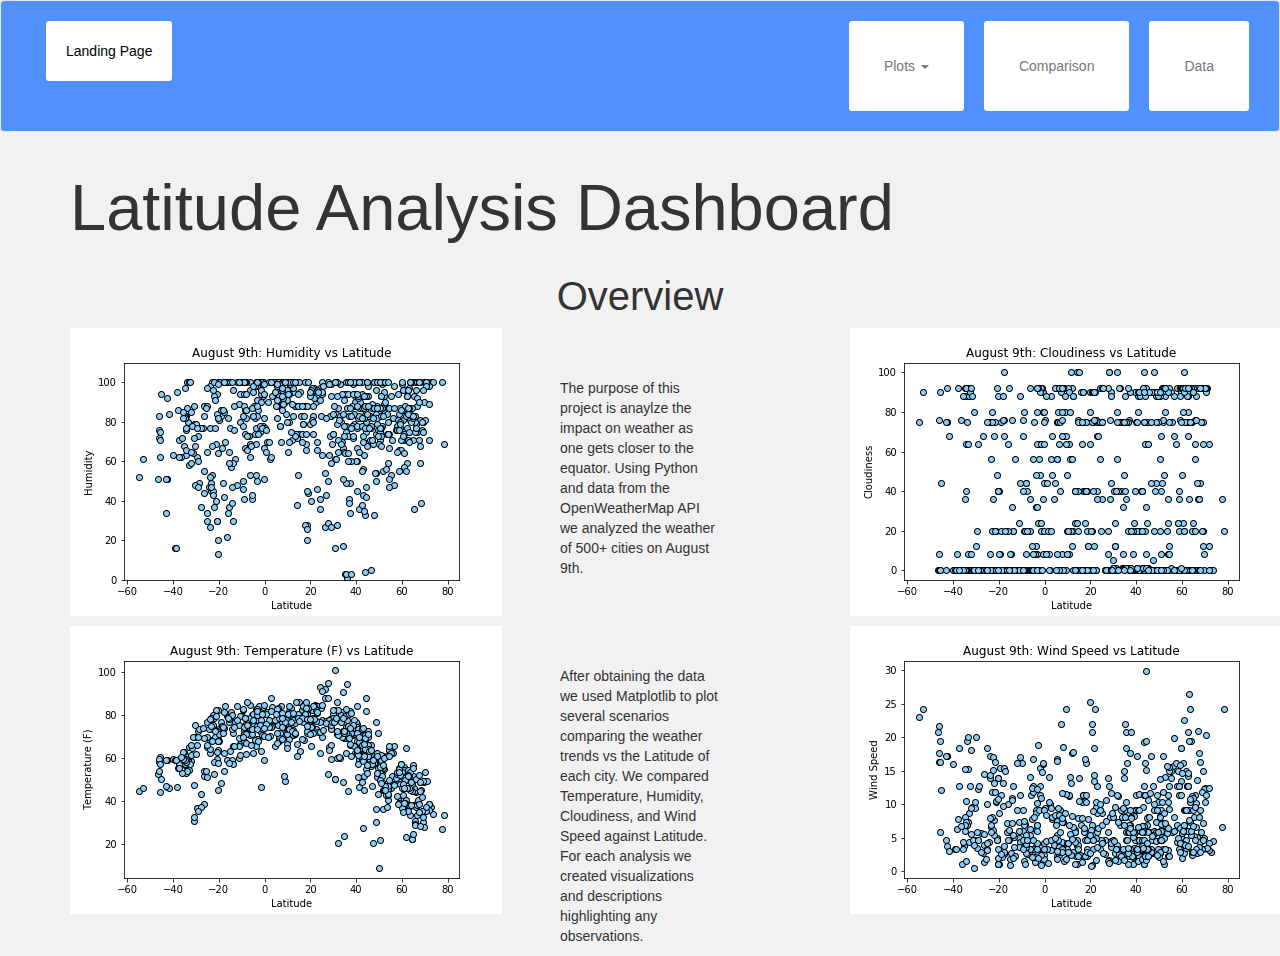
<file: index.html>
<!DOCTYPE html>
<html lang="en">

<head>
  <meta charset="UTF-8">
  <title>Latitude Analysis</title>
  <link rel="stylesheet" href="https://maxcdn.bootstrapcdn.com/bootstrap/3.3.7/css/bootstrap.min.css" integrity="sha384-BVYiiSIFeK1dGmJRAkycuHAHRg32OmUcww7on3RYdg4Va+PmSTsz/K68vbdEjh4u" crossorigin="anonymous">
  <link rel="stylesheet" href="styles.css">

<script
src="https://code.jquery.com/jquery-3.2.1.min.js"
integrity="sha256-hwg4gsxgFZhOsEEamdOYGBf13FyQuiTwlAQgxVSNgt4="
crossorigin="anonymous"></script>

<!-- Latest compiled and minified JavaScript -->
<script src="https://maxcdn.bootstrapcdn.com/bootstrap/3.3.7/js/bootstrap.min.js" integrity="sha384-Tc5IQib027qvyjSMfHjOMaLkfuWVxZxUPnCJA7l2mCWNIpG9mGCD8wGNIcPD7Txa" crossorigin="anonymous"></script>

</head>

<body>
  <nav class="navbar navbar-default">
    <div class="container-fluid">
      <div class="navbar-header">
        <button type="button" class="navbar-toggle collapsed" data-toggle="collapse" data-target="#bs-example-navbar-collapse-1" aria-expanded="false">
          <span class="sr-only">Toggle navigation</span>
        </button>
        <li><a href="Landing_Page.html">Landing Page</a></li>
      </div>

      <ul class="nav navbar-nav navbar-right">
          <li class="dropdown">
            <a href="#" class="dropdown-toggle" data-toggle="dropdown" role="button" aria-haspopup="true" aria-expanded="false">Plots <span class="caret"></span></a>
            <ul class="dropdown-menu">
              <li><a href="Cloud.html">Cloudiness</a></li>
              <li><a href="Humidity.html">Humidity</a></li>
              <li><a href="Temperature.html">Temperature</a></li>
              <li><a href="Wind.html">Wind Speed</a></li>
            </ul>
          </li>
          <li><a href="Comparison.html">Comparison</a></li>
          <li><a href="Data.html">Data</a></li>
      </ul>
    </div>
  </nav>

  <div class="container">
    <div class="Latitude Analysis Dashboard">
      <h1> Latitude Analysis Dashboard</h1>

    </div>
  </div>

  <div class="container">
    <h3 class="text-center">Overview</h3>
    <div class="row">
      <div class="col-md-4">
        <div class="Humidity Example">
          <img src="Hum_vs_Lat.png" alt="Humidity" />
          
        </div>
      </div>

      <div class="col-md-4">
        <article class="post">
          <h3></h3>
          <p>The purpose of this project is anaylze the impact on weather as one gets closer to the equator.
            Using Python and data from the OpenWeatherMap API we analyzed the weather of 500+ cities on August 9th.
          </p> 

        </article>
      </div>
      <div class="col-md-3">
          <div class="Cld Example">
            <img src="Cld_vs_Lat.png" alt="Cloudiness" />
            
          </div>
      </div>  
    </div>
    
    <div class="row">
        <div class="col-md-4">
          <h4></h4>  
          <div class="Temperature Example">
            <img src="Temp_vs_Lat.png" alt="Temperature" />
            
          </div>
        </div>
  
        <div class="col-md-4">
          <article class="post">  
            <h4></h4>      
            <h3></h3>
            <p>After obtaining the data we used Matplotlib to plot several scenarios comparing the 
              weather trends vs the Latitude of each city. We compared Temperature, Humidity, Cloudiness,
              and Wind Speed against Latitude. For each analysis we created visualizations and descriptions 
              highlighting any observations. 
            </p>
          </article>
        </div>
        <div class="col-md-4">
            <h4></h4>  
            <div class="Wind Example">
              <img src="Wind_Speed.png" alt="Windspeed" />
              
            </div>
        </div>
        
        </div>
      </div>

</body>

</html>
</file>
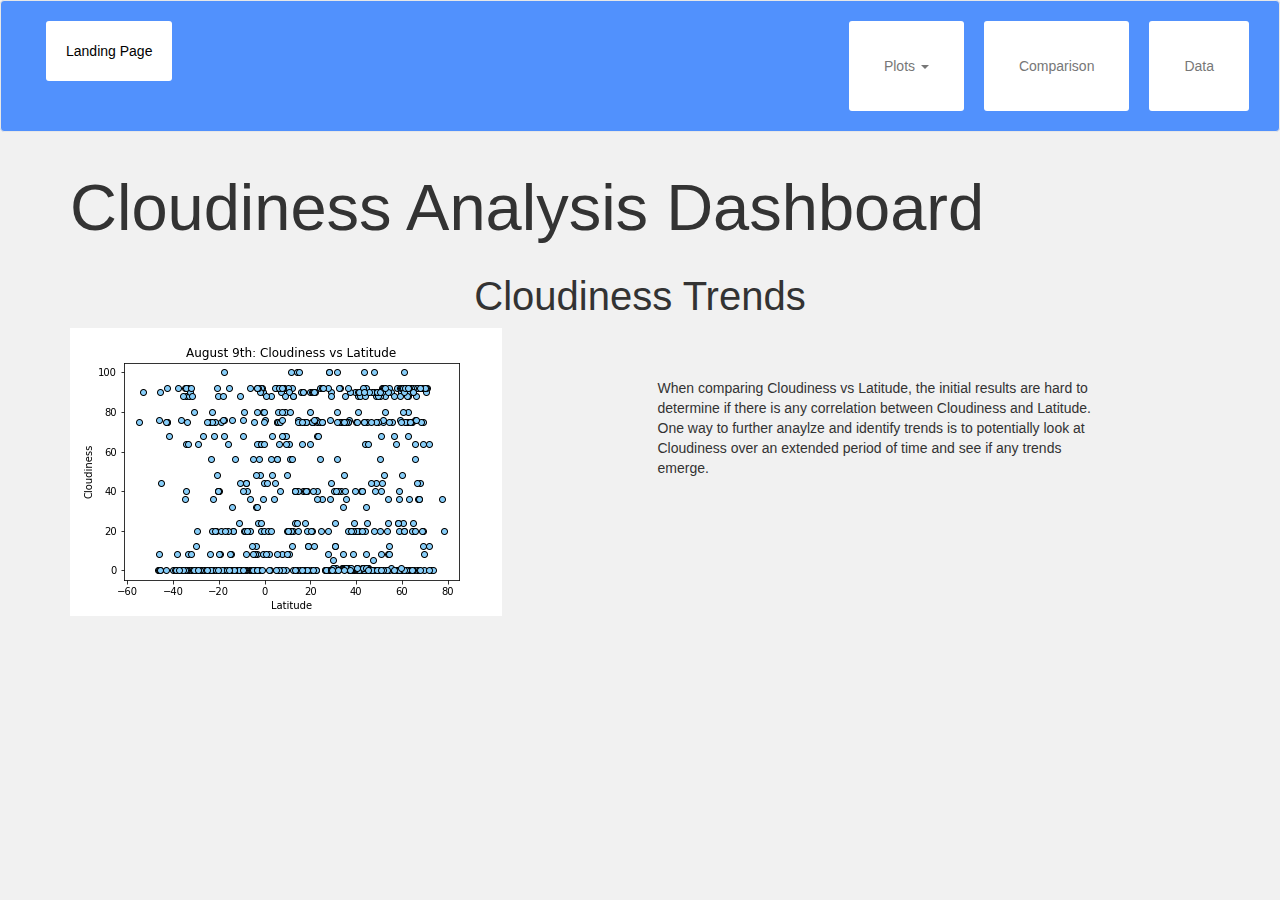
<file: Cloud.html>
<!DOCTYPE html>
<html lang="en">

<head>
  <meta charset="UTF-8">
  <title>Latitude Analysis</title>
  <link rel="stylesheet" href="https://maxcdn.bootstrapcdn.com/bootstrap/3.3.7/css/bootstrap.min.css" integrity="sha384-BVYiiSIFeK1dGmJRAkycuHAHRg32OmUcww7on3RYdg4Va+PmSTsz/K68vbdEjh4u" crossorigin="anonymous">
  <link rel="stylesheet" href="styles.css">

<script
src="https://code.jquery.com/jquery-3.2.1.min.js"
integrity="sha256-hwg4gsxgFZhOsEEamdOYGBf13FyQuiTwlAQgxVSNgt4="
crossorigin="anonymous"></script>

<!-- Latest compiled and minified JavaScript -->
<script src="https://maxcdn.bootstrapcdn.com/bootstrap/3.3.7/js/bootstrap.min.js" integrity="sha384-Tc5IQib027qvyjSMfHjOMaLkfuWVxZxUPnCJA7l2mCWNIpG9mGCD8wGNIcPD7Txa" crossorigin="anonymous"></script>

</head>

<body>
  <nav class="navbar navbar-default">
    <div class="container-fluid">
      <div class="navbar-header">
        <button type="button" class="navbar-toggle collapsed" data-toggle="collapse" data-target="#bs-example-navbar-collapse-1" aria-expanded="false">
          <span class="sr-only">Toggle navigation</span>
        </button>
        <li><a href="Landing_Page.html">Landing Page</a></li>
      </div>

      <ul class="nav navbar-nav navbar-right">
          <li class="dropdown">
            <a href="#" class="dropdown-toggle" data-toggle="dropdown" role="button" aria-haspopup="true" aria-expanded="false">Plots <span class="caret"></span></a>
            <ul class="dropdown-menu">
              <li><a href="Cloud.html">Cloudiness</a></li>
              <li><a href="Humidity.html">Humidity</a></li>
              <li><a href="Temperature.html">Temperature</a></li>
              <li><a href="Wind.html">Wind Speed</a></li>
            </ul>
          </li>
          <li><a href="Comparison.html">Comparison</a></li>
          <li><a href="Data.html">Data</a></li>
      </ul>
    </div>
  </nav>

  <div class="container">
    <div class="CLoudiness Analysis Dashboard">
      <h1>Cloudiness Analysis Dashboard</h1>

    </div>
  </div>

  <div class="container">
    <h3 class="text-center">Cloudiness Trends</h3>

    
    <div class="row">
      <div class="col-md-5">
        <div class="Cloudiness">
          <img src="Cld_vs_Lat.png" alt="Clouidness" />
          
        </div>
      </div>

      <div class="col-md-7">
        <article class="post">
          <h5> </h5>
            <p>When comparing Cloudiness vs Latitude, the initial results are hard to determine if there is any correlation
              between Cloudiness and Latitude. One way to further anaylze and identify trends is to potentially look at
              Cloudiness over an extended period of time and see if any trends emerge.         
            </p>     
        
        </article>
      
      </div>
    </div>
  </div>

</body>

</html>
</file>
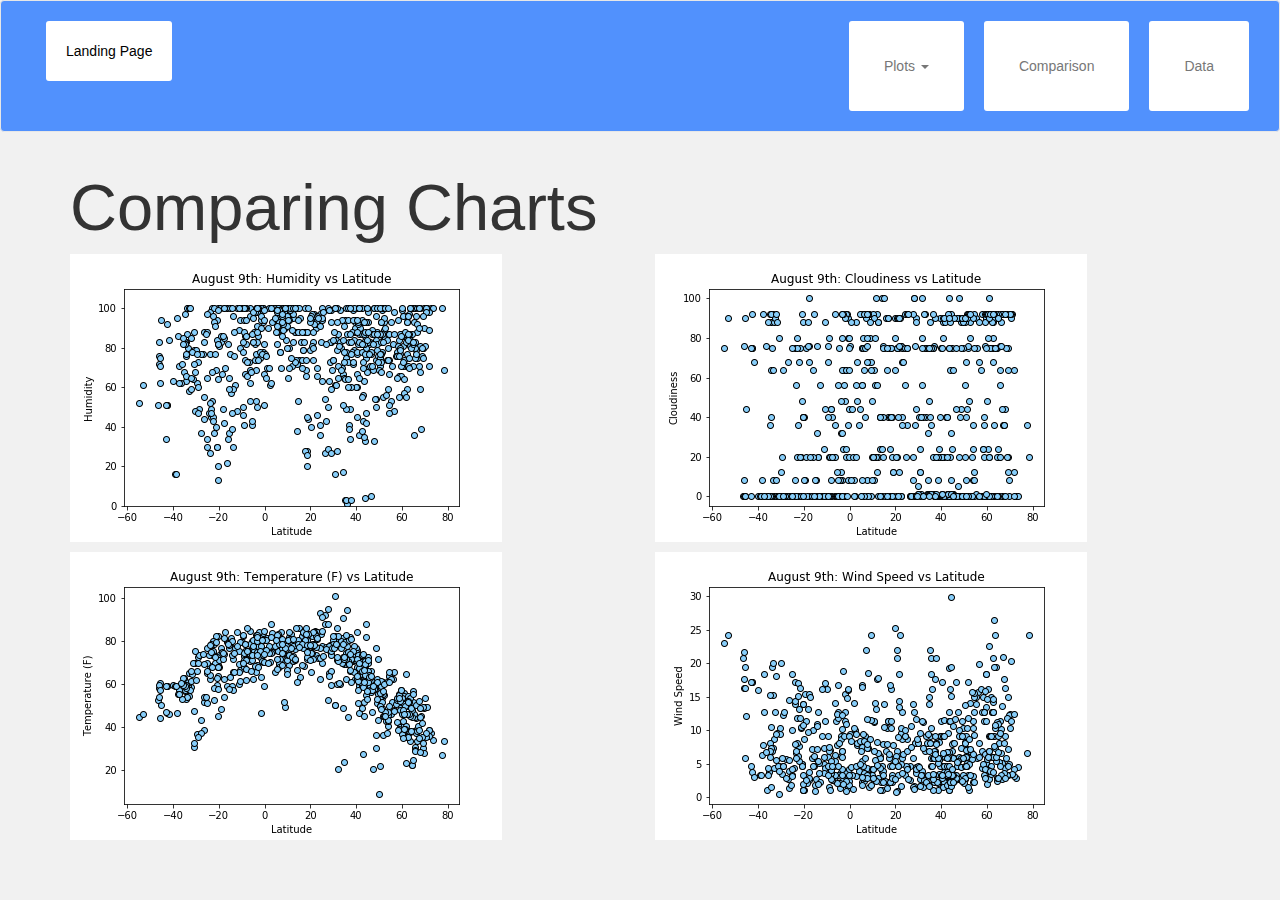
<file: Comparison.html>
<!DOCTYPE html>
<html lang="en">

<head>
  <meta charset="UTF-8">
  <title>Latitude Analysis</title>
  <link rel="stylesheet" href="https://maxcdn.bootstrapcdn.com/bootstrap/3.3.7/css/bootstrap.min.css" integrity="sha384-BVYiiSIFeK1dGmJRAkycuHAHRg32OmUcww7on3RYdg4Va+PmSTsz/K68vbdEjh4u" crossorigin="anonymous">
  <link rel="stylesheet" href="styles.css">

<script
src="https://code.jquery.com/jquery-3.2.1.min.js"
integrity="sha256-hwg4gsxgFZhOsEEamdOYGBf13FyQuiTwlAQgxVSNgt4="
crossorigin="anonymous"></script>

<!-- Latest compiled and minified JavaScript -->
<script src="https://maxcdn.bootstrapcdn.com/bootstrap/3.3.7/js/bootstrap.min.js" integrity="sha384-Tc5IQib027qvyjSMfHjOMaLkfuWVxZxUPnCJA7l2mCWNIpG9mGCD8wGNIcPD7Txa" crossorigin="anonymous"></script>

</head>

<body>
  <nav class="navbar navbar-default">
    <div class="container-fluid">
      <div class="navbar-header">
        <button type="button" class="navbar-toggle collapsed" data-toggle="collapse" data-target="#bs-example-navbar-collapse-1" aria-expanded="false">
          <span class="sr-only">Toggle navigation</span>
        </button>
        <li><a href="Landing_Page.html">Landing Page</a></li>
      </div>

      <ul class="nav navbar-nav navbar-right">
          <li class="dropdown">
            <a href="#" class="dropdown-toggle" data-toggle="dropdown" role="button" aria-haspopup="true" aria-expanded="false">Plots <span class="caret"></span></a>
            <ul class="dropdown-menu">
              <li><a href="Cloud.html">Cloudiness</a></li>
              <li><a href="Humidity.html">Humidity</a></li>
              <li><a href="Temperature.html">Temperature</a></li>
              <li><a href="Wind.html">Wind Speed</a></li>
            </ul>
          </li>
          <li><a href="Comparison.html">Comparison</a></li>
          <li><a href="Data.html">Data</a></li>
      </ul>
    </div>
  </nav>

  <div class="container">
    <div class="Comparison Page">
      <h1> Comparing Charts</h1>

    </div>
  </div>

  <div class="container">
      <div class="row">
      <div class="col-xs-2 col-sm-4 col-md-6">
        <div class="Humidity Example">
          <img src="Hum_vs_Lat.png" alt="Humidity" />
          
        </div>
      </div>

 
      <div class="col-xs-2 col-sm-4 col-md-6">
          <div class="Cld Example">
            <img src="Cld_vs_Lat.png" alt="Cloudiness" />
            
          </div>
      </div>  
    </div>
    
    <div class="row">
        <div class="col-xs-2 col-sm-4 col-md-6">
          <h4></h4>  
          <div class="Temperature Example">
            <img src="Temp_vs_Lat.png" alt="Temperature" />
            
          </div>
        </div>
  

        <div class="col-xs-2 col-sm-4 col-md-6">
            <h4></h4>  
            <div class="Wind Example">
              <img src="Wind_Speed.png" alt="Windspeed" />
              
            </div>
        </div>
        
        </div>
      </div>

</body>

</html>
</file>
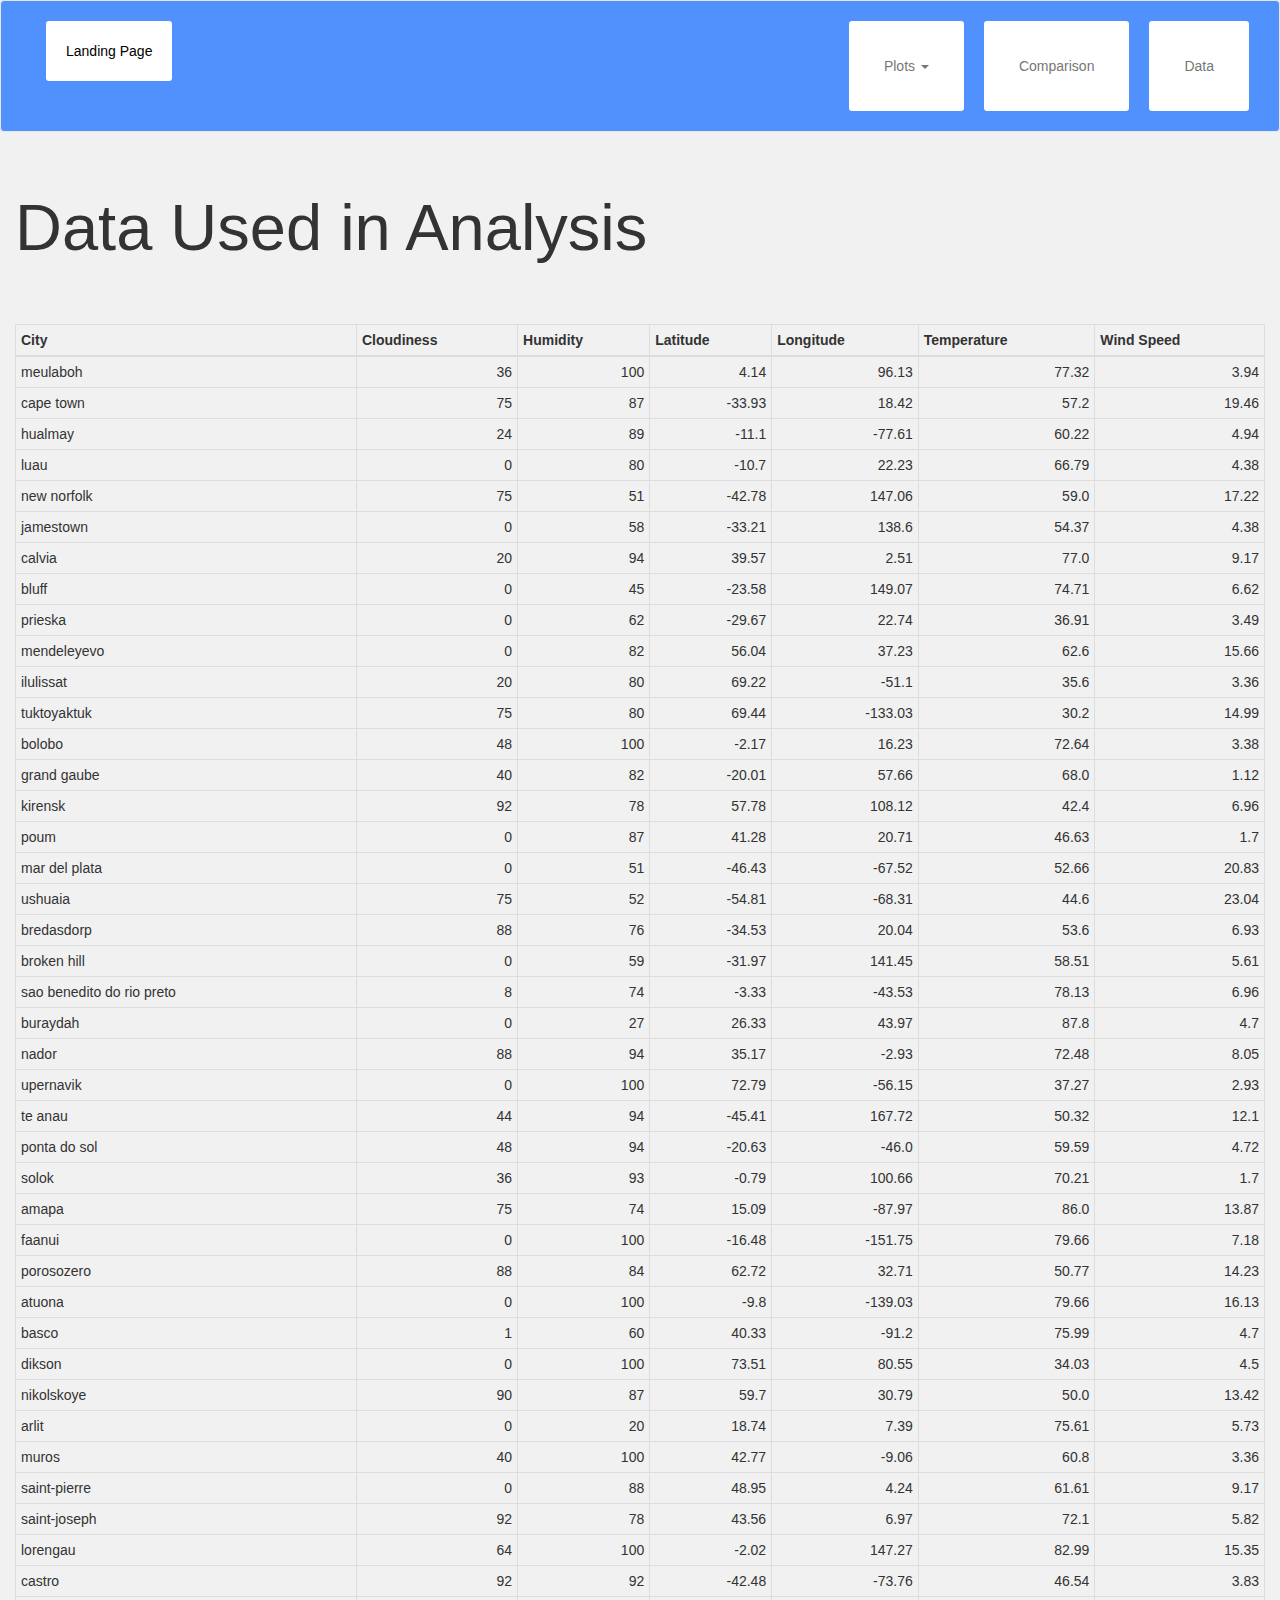
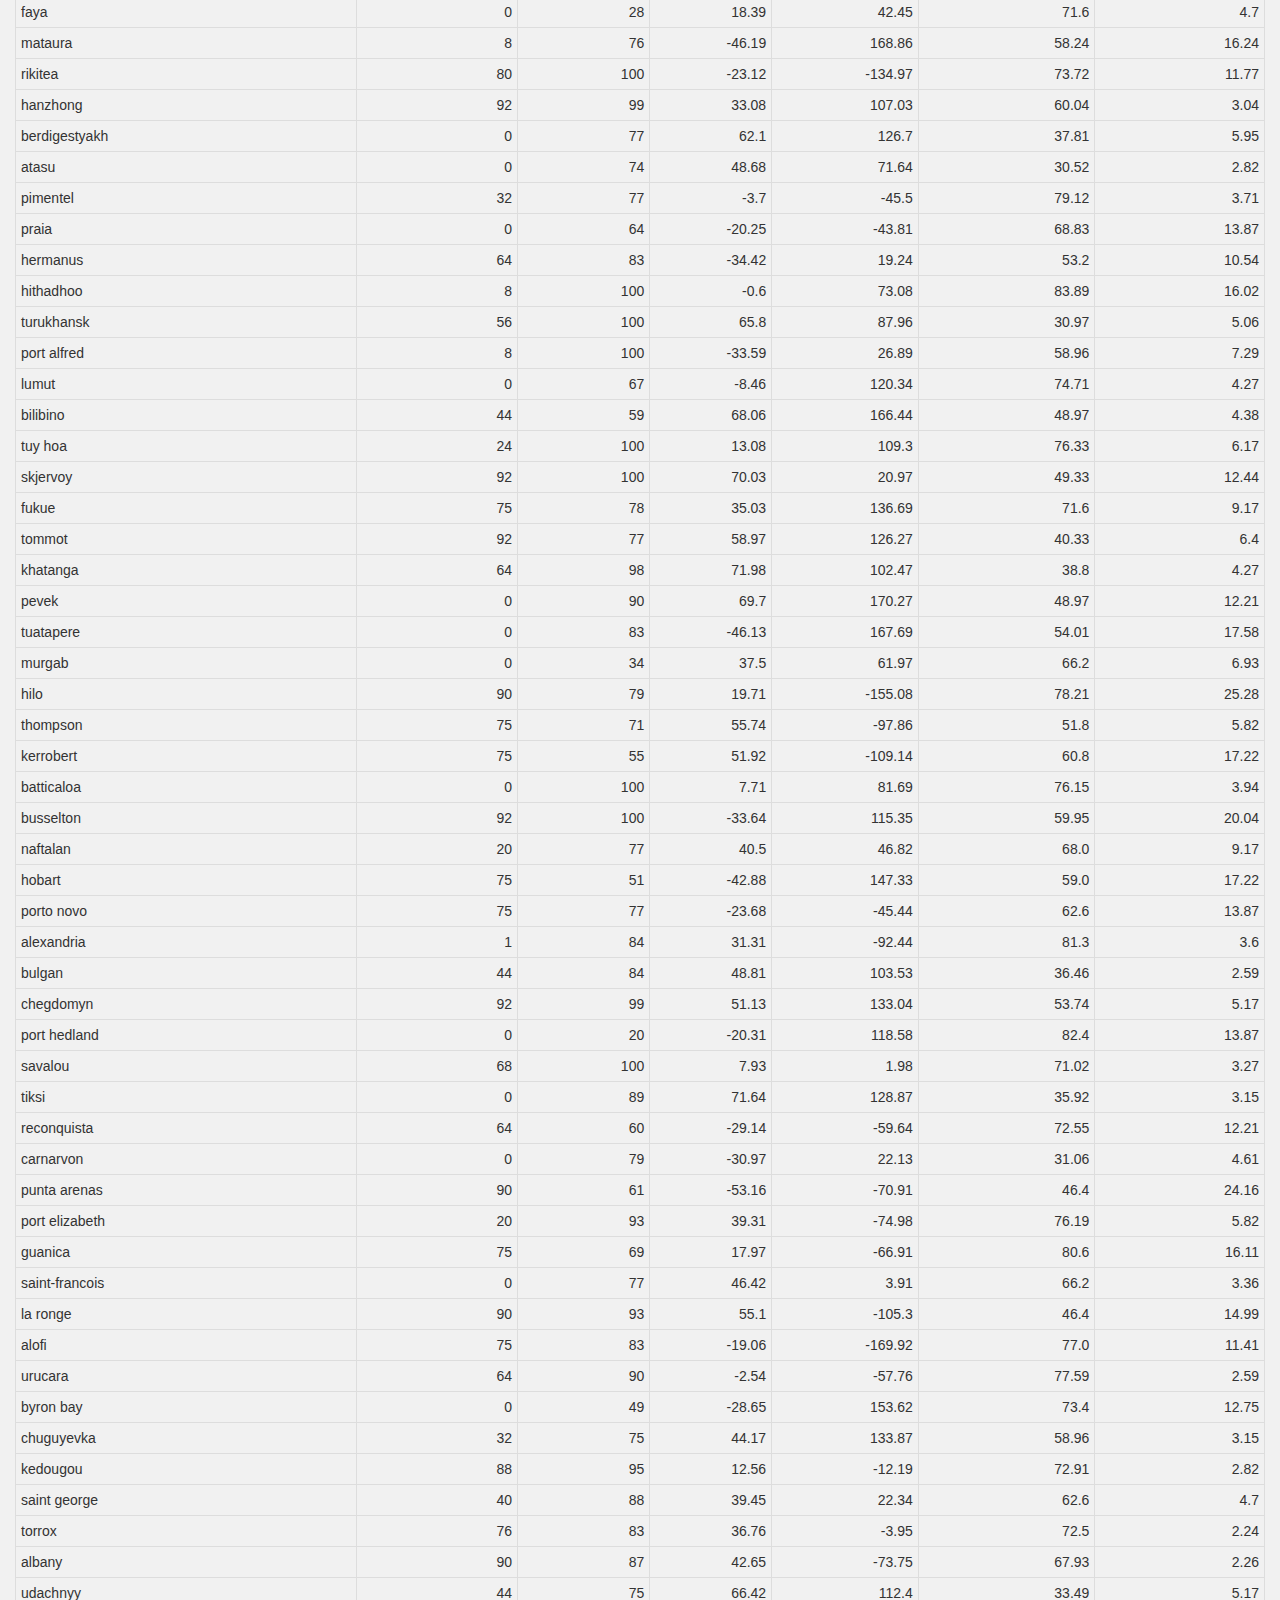
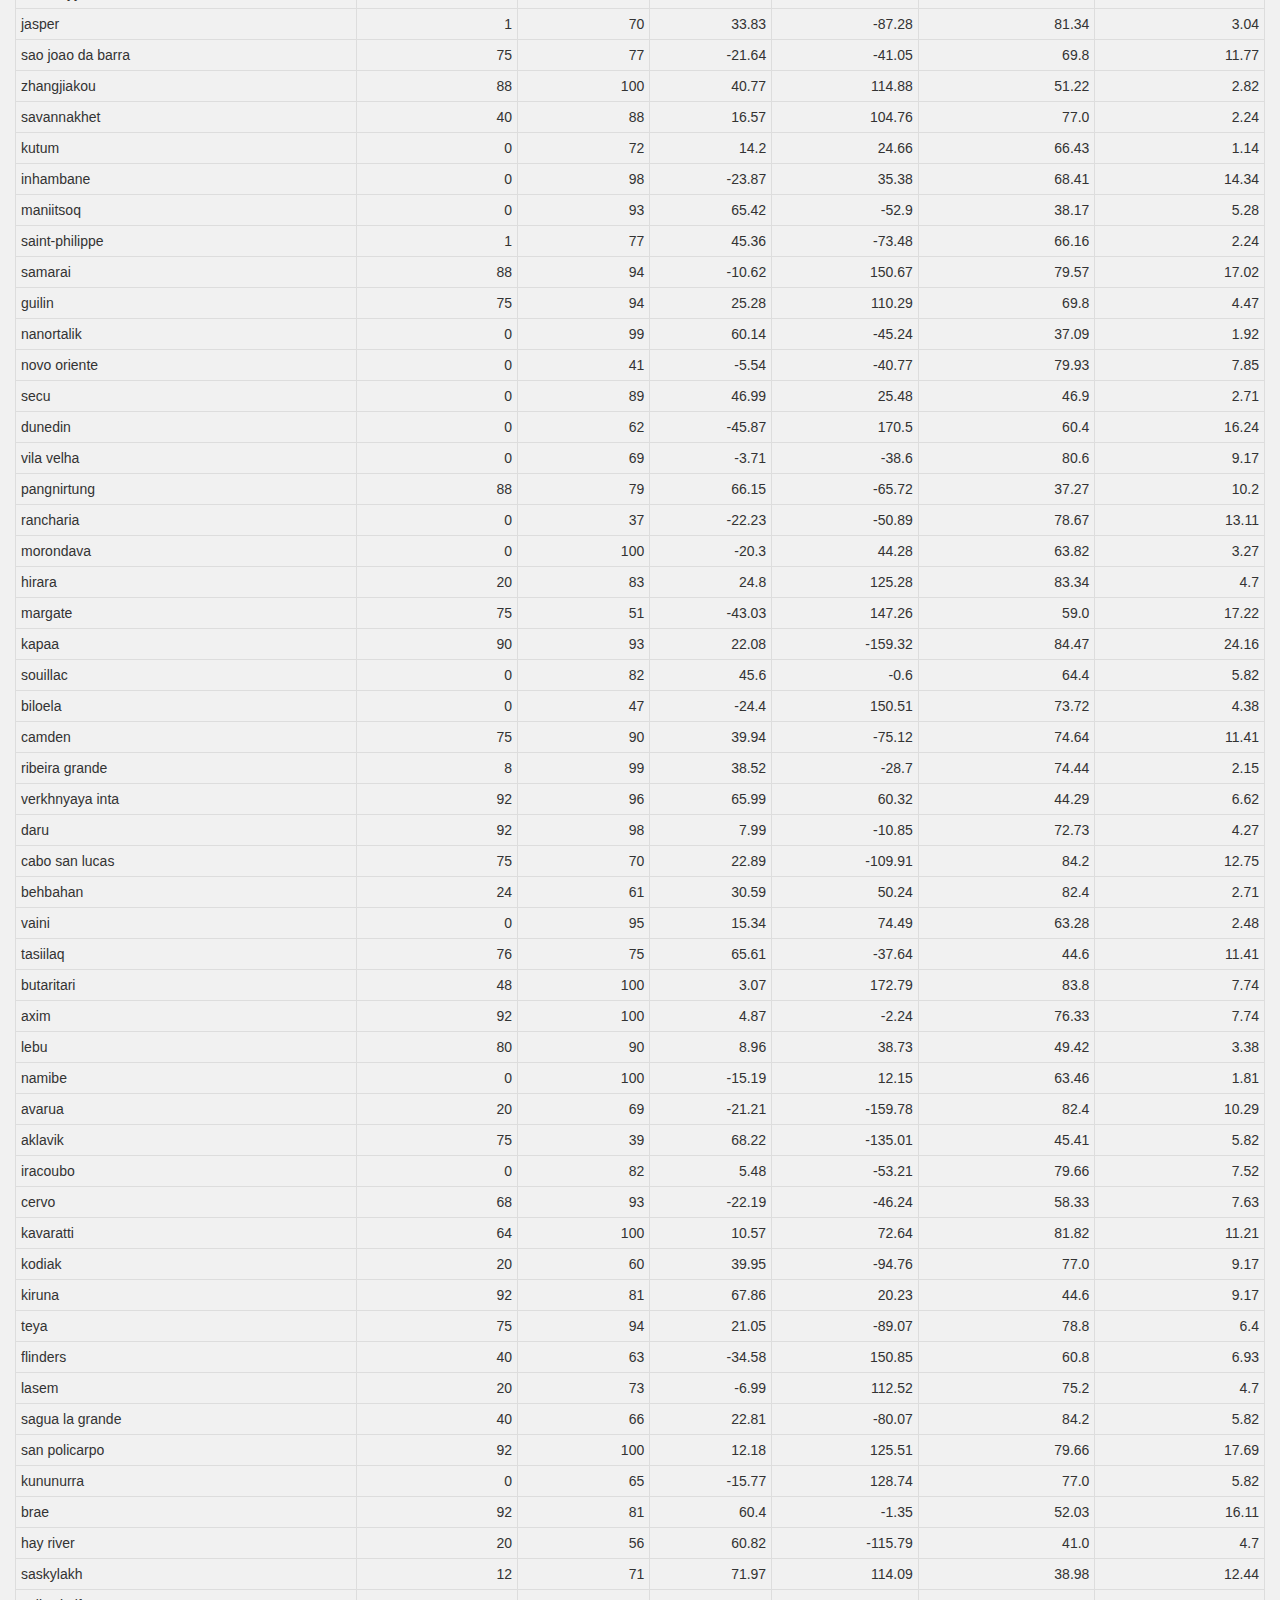
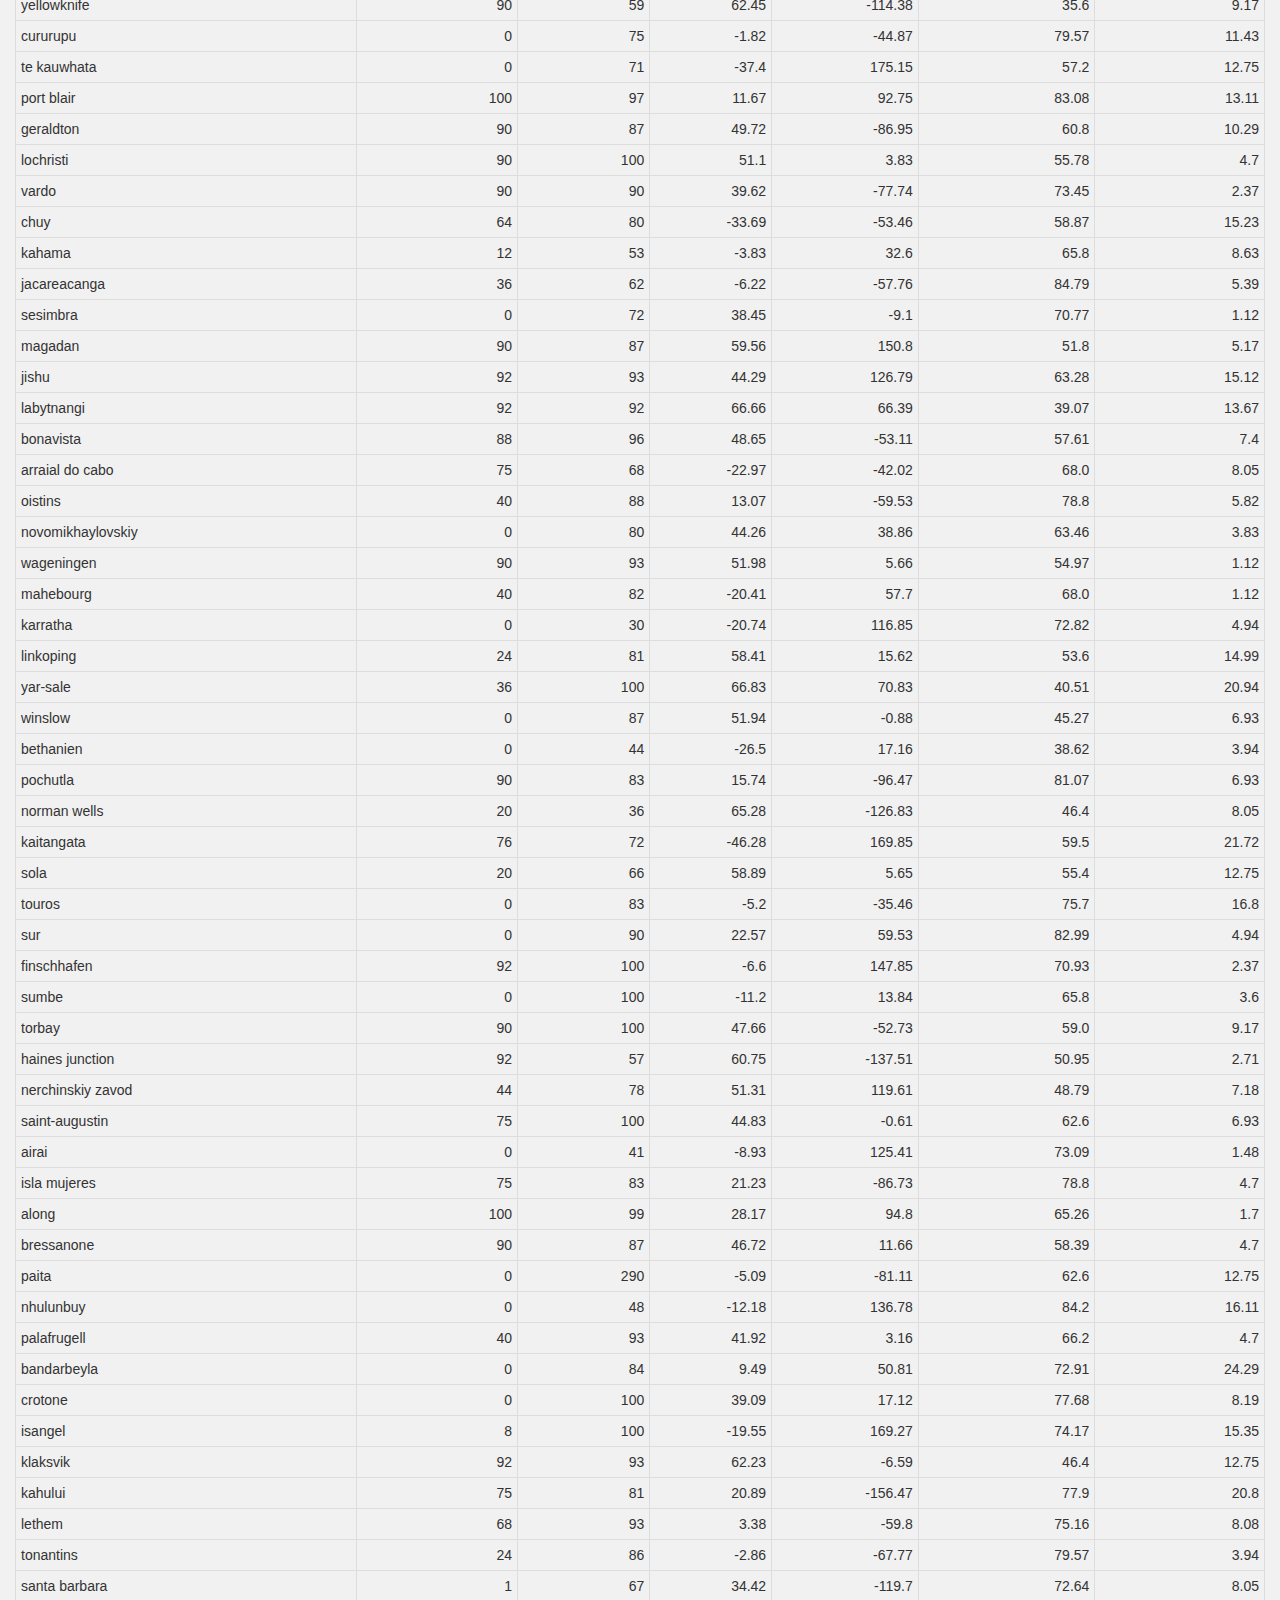
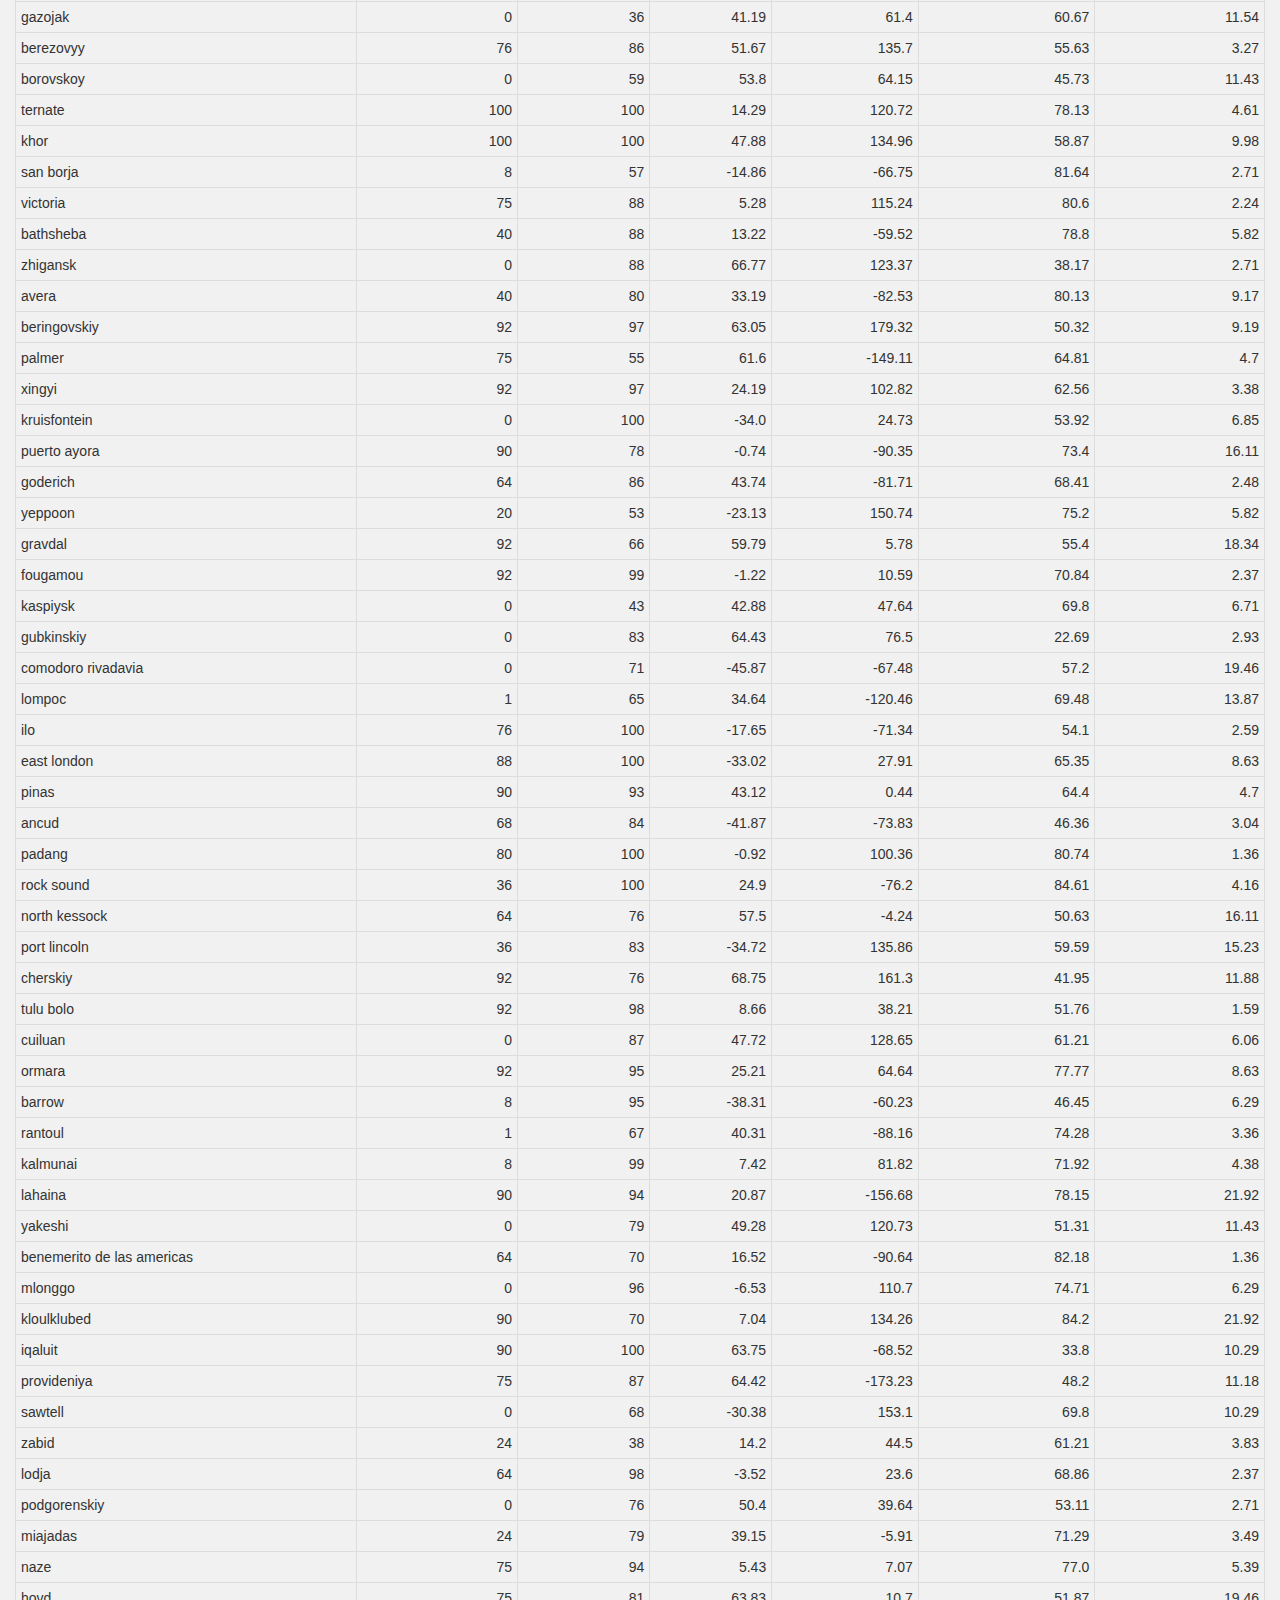
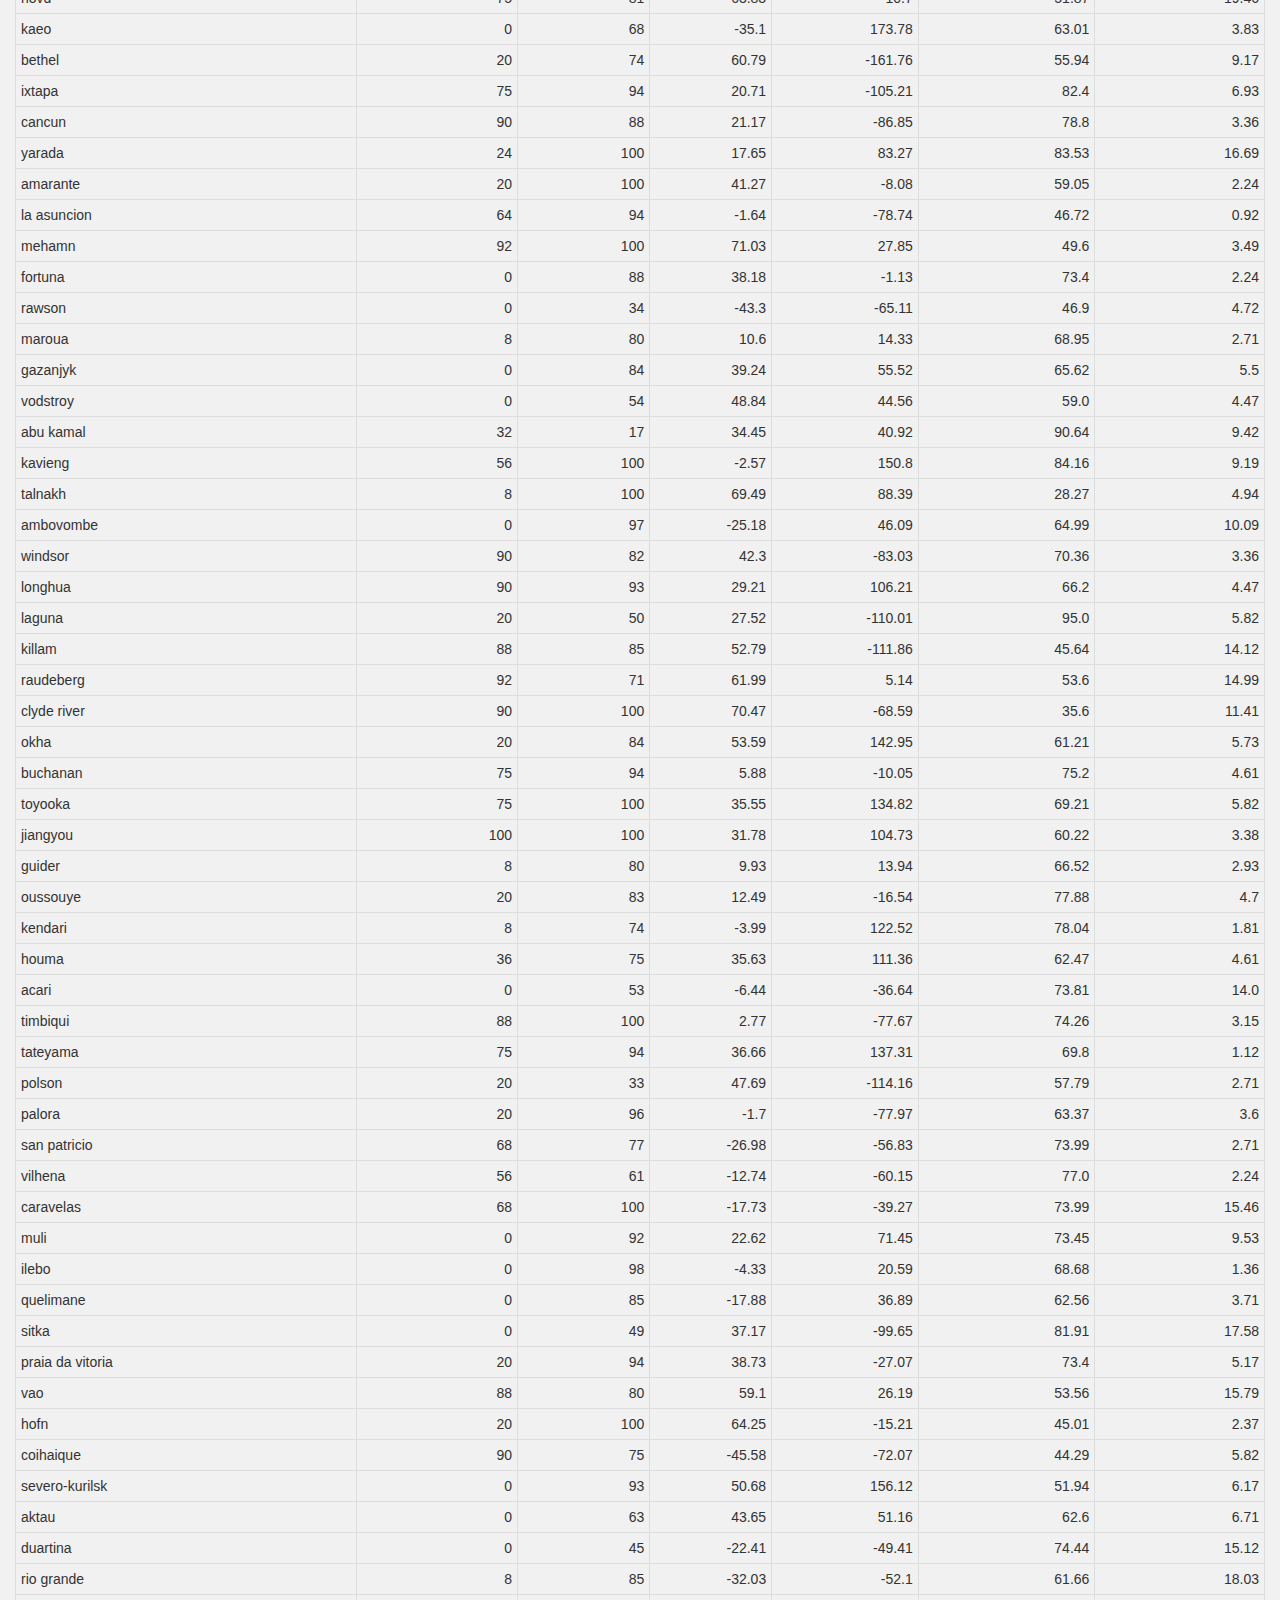
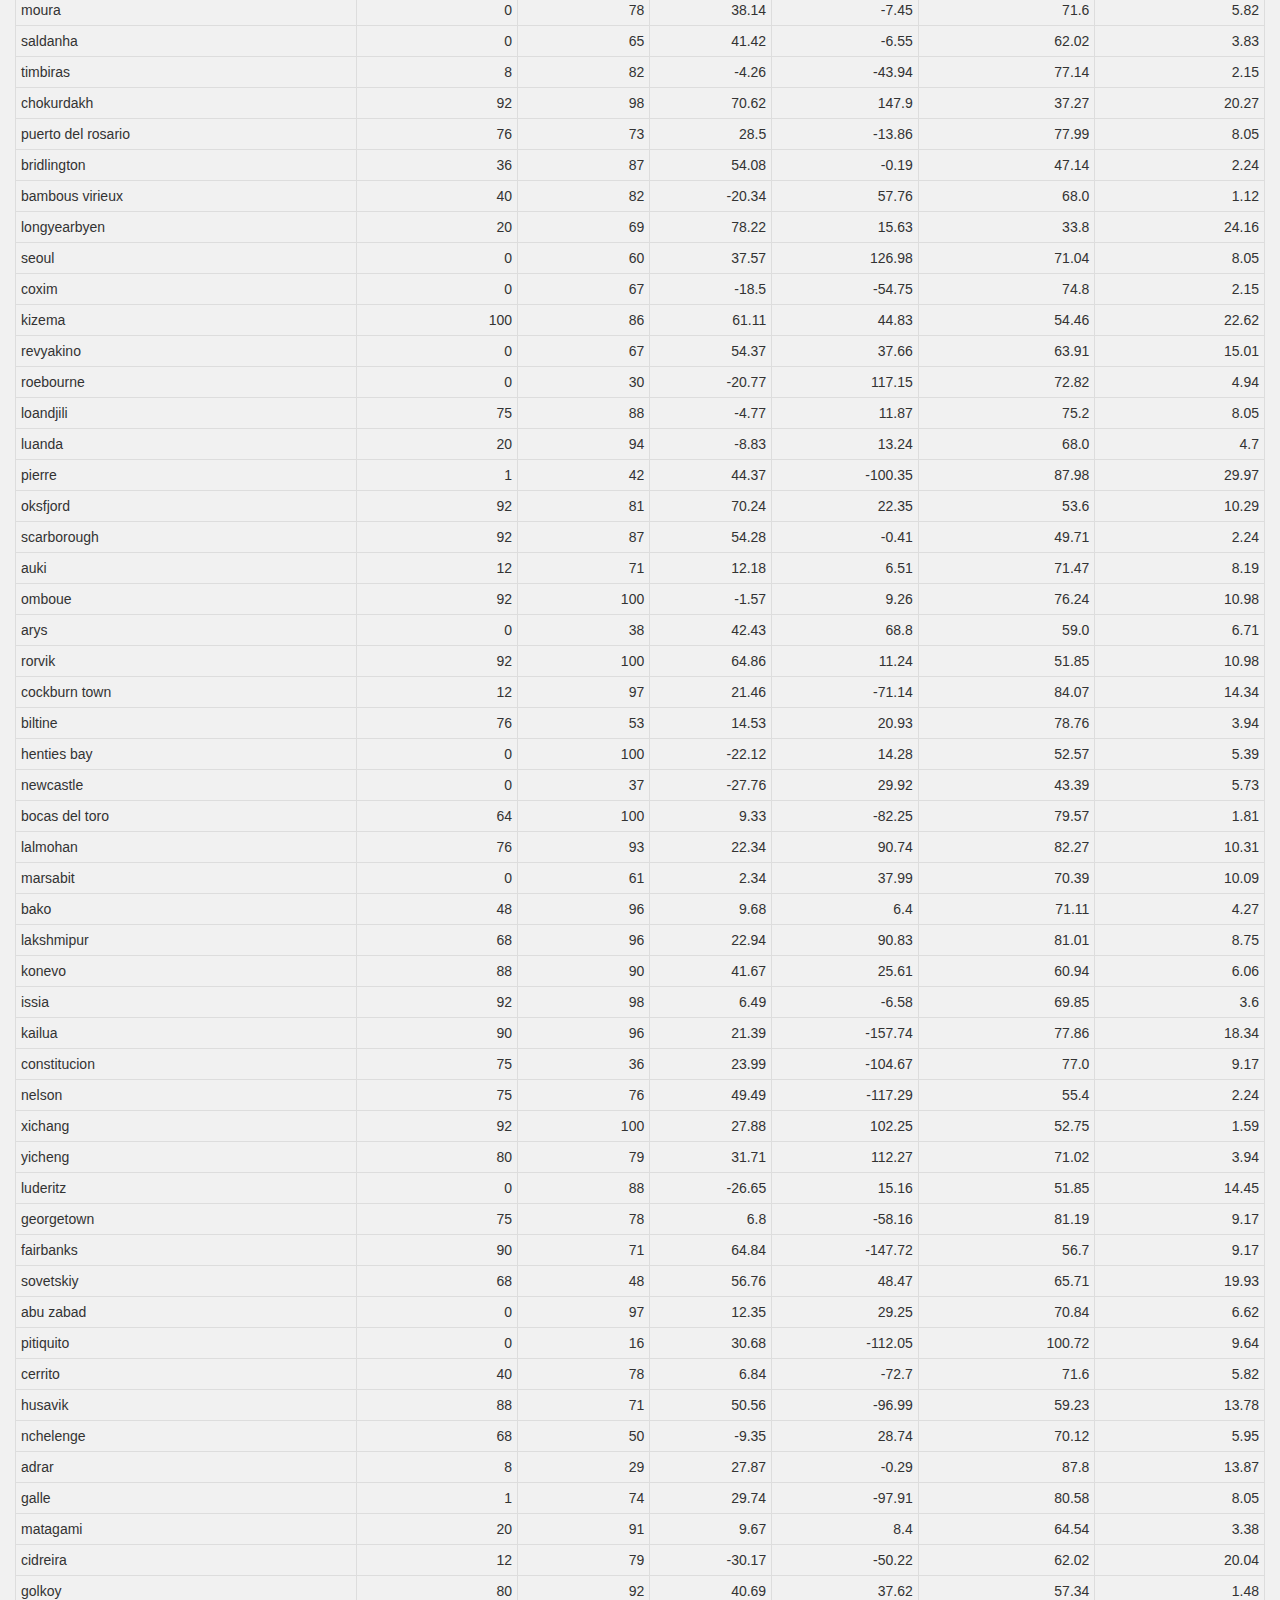
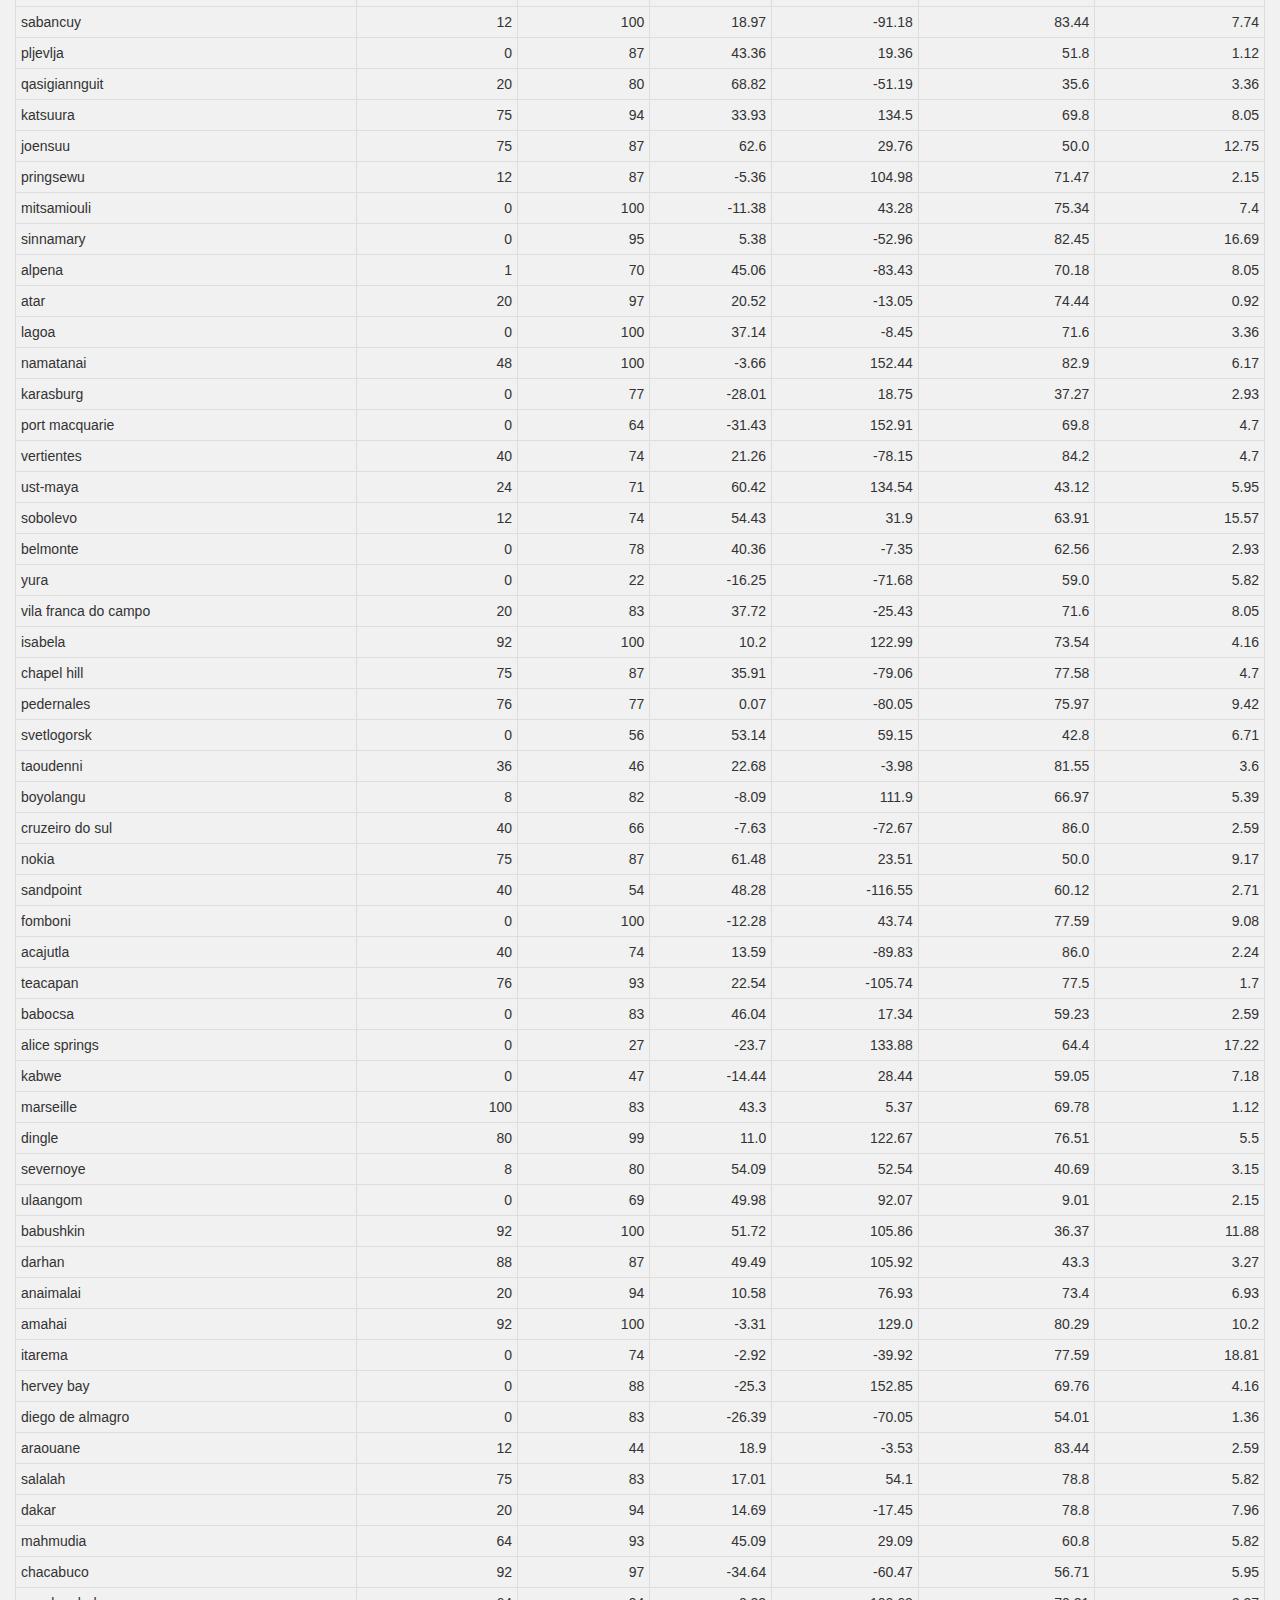
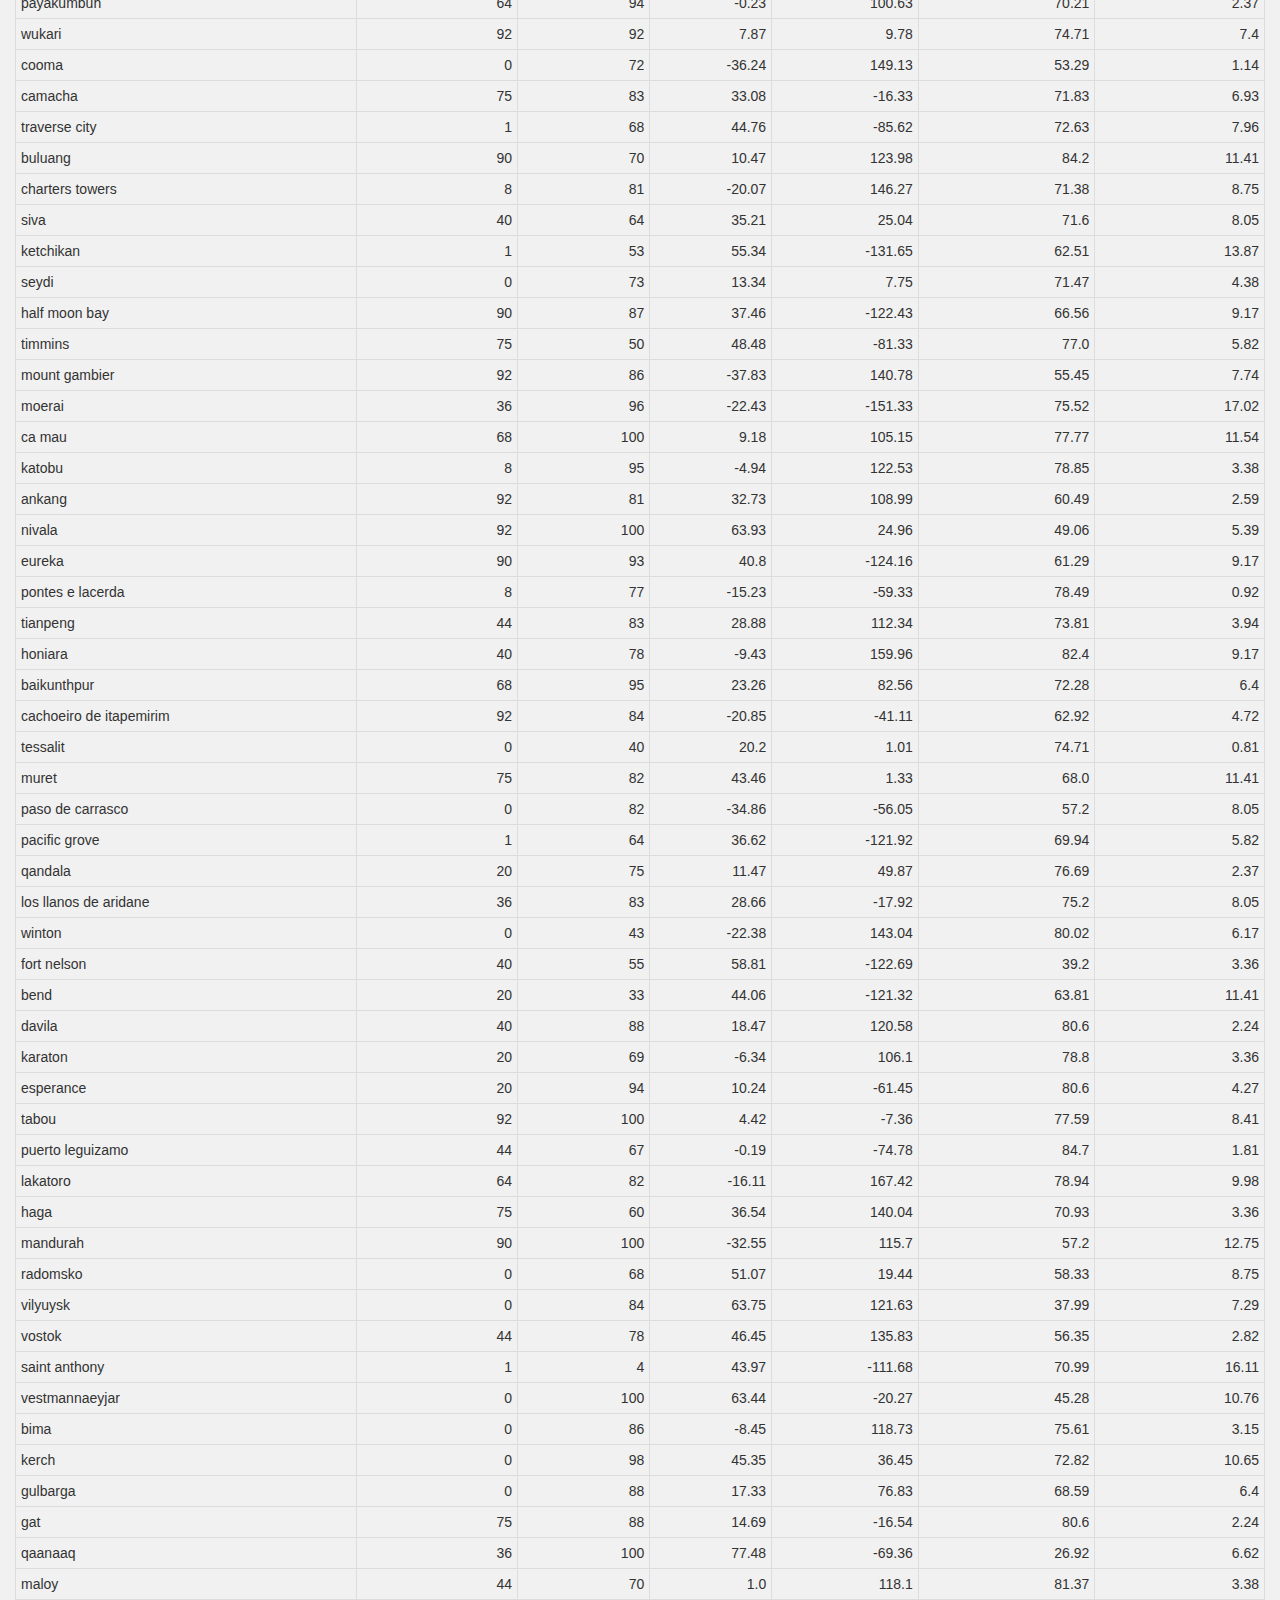
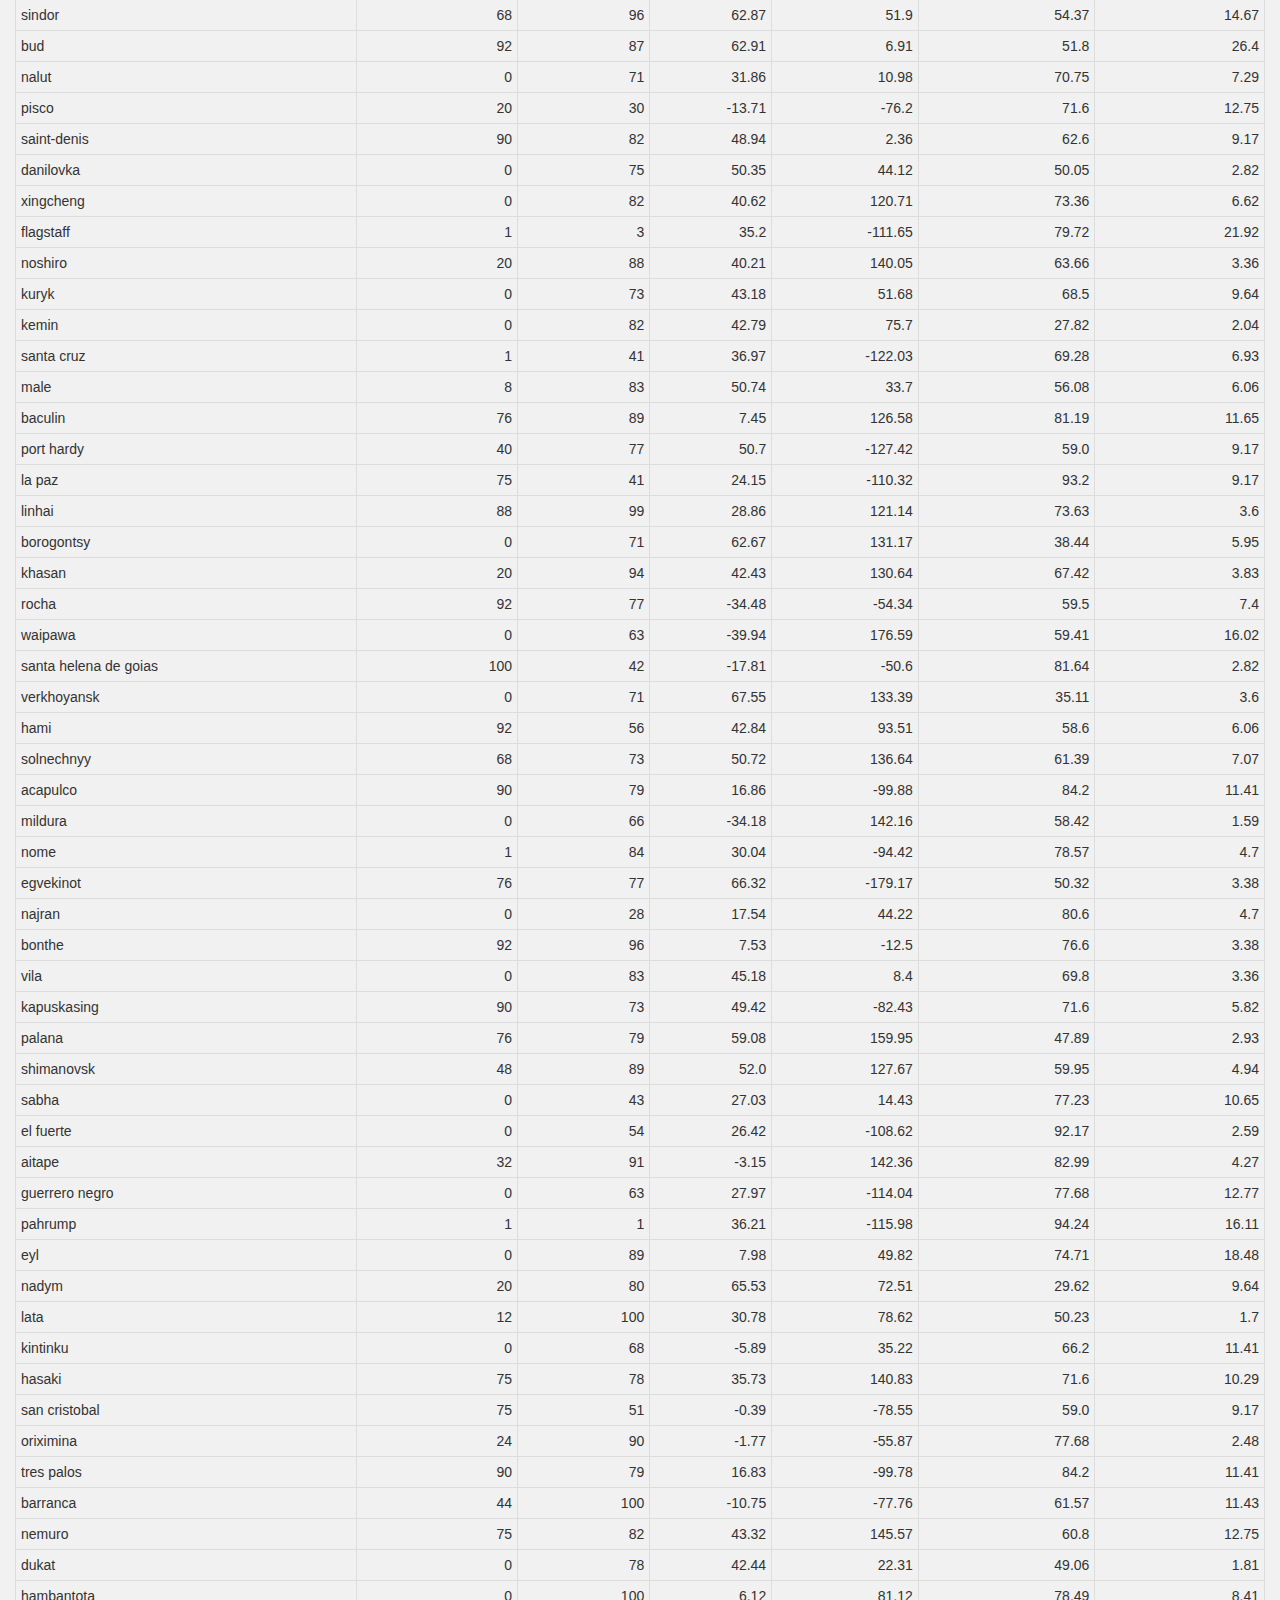
<file: Data.html>
<!DOCTYPE html>
<html lang="en">

<head>
  <meta charset="UTF-8">
  <title>Latitude Analysis</title>
  <link rel="stylesheet" href="https://maxcdn.bootstrapcdn.com/bootstrap/3.3.7/css/bootstrap.min.css" integrity="sha384-BVYiiSIFeK1dGmJRAkycuHAHRg32OmUcww7on3RYdg4Va+PmSTsz/K68vbdEjh4u" crossorigin="anonymous">
  <link rel="stylesheet" href="styles.css">

<script
src="https://code.jquery.com/jquery-3.2.1.min.js"
integrity="sha256-hwg4gsxgFZhOsEEamdOYGBf13FyQuiTwlAQgxVSNgt4="
crossorigin="anonymous"></script>

<!-- Latest compiled and minified JavaScript -->
<script src="https://maxcdn.bootstrapcdn.com/bootstrap/3.3.7/js/bootstrap.min.js" integrity="sha384-Tc5IQib027qvyjSMfHjOMaLkfuWVxZxUPnCJA7l2mCWNIpG9mGCD8wGNIcPD7Txa" crossorigin="anonymous"></script>

</head>

<body>
  <nav class="navbar navbar-default">
    <div class="container-fluid">
      <div class="navbar-header">
        <button type="button" class="navbar-toggle collapsed" data-toggle="collapse" data-target="#bs-example-navbar-collapse-1" aria-expanded="false">
          <span class="sr-only">Toggle navigation</span>
        </button>
        <li><a href="Landing_Page.html">Landing Page</a></li>
      </div>

      <ul class="nav navbar-nav navbar-right">
          <li class="dropdown">
            <a href="#" class="dropdown-toggle" data-toggle="dropdown" role="button" aria-haspopup="true" aria-expanded="false">Plots <span class="caret"></span></a>
            <ul class="dropdown-menu">
              <li><a href="Cloud.html">Cloudiness</a></li>
              <li><a href="Humidity.html">Humidity</a></li>
              <li><a href="Temperature.html">Temperature</a></li>
              <li><a href="Wind.html">Wind Speed</a></li>
            </ul>
          </li>
          <li><a href="Comparison.html">Comparison</a></li>
          <li><a href="Data.html">Data</a></li>
      </ul>
    </div>
  </nav>
</nav>
        
<div class="content">
    <div class="container-fluid">
          <div class="row">
              <div class="col-md-12">
                  <div class="box">
                      <div class="page-header">
                          <h1 class="title">Data Used in Analysis</h1>                         
                      </div>
                      <div class="content table-responsive table-full-width">
                          <table class="table table-hover table-striped">
    
                              <table class="table table-bordered table-hover table-condensed">
                                  <thead><tr><th title="Field #1">City</th>
                                  <th title="Field #2">Cloudiness</th>
                                  <th title="Field #3">Humidity</th>
                                  <th title="Field #4">Latitude</th>
                                  <th title="Field #5">Longitude</th>
                                  <th title="Field #6">Temperature</th>
                                  <th title="Field #7">Wind Speed</th>
                                  </tr></thead>
                                  <tbody><tr>
                                  <td>meulaboh</td>
                                  <td align="right">36</td>
                                  <td align="right">100</td>
                                  <td align="right">4.14</td>
                                  <td align="right">96.13</td>
                                  <td align="right">77.32</td>
                                  <td align="right">3.94</td>
                                  </tr>
                                  <tr>
                                  <td>cape town</td>
                                  <td align="right">75</td>
                                  <td align="right">87</td>
                                  <td align="right">-33.93</td>
                                  <td align="right">18.42</td>
                                  <td align="right">57.2</td>
                                  <td align="right">19.46</td>
                                  </tr>
                                  <tr>
                                  <td>hualmay</td>
                                  <td align="right">24</td>
                                  <td align="right">89</td>
                                  <td align="right">-11.1</td>
                                  <td align="right">-77.61</td>
                                  <td align="right">60.22</td>
                                  <td align="right">4.94</td>
                                  </tr>
                                  <tr>
                                  <td>luau</td>
                                  <td align="right">0</td>
                                  <td align="right">80</td>
                                  <td align="right">-10.7</td>
                                  <td align="right">22.23</td>
                                  <td align="right">66.79</td>
                                  <td align="right">4.38</td>
                                  </tr>
                                  <tr>
                                  <td>new norfolk</td>
                                  <td align="right">75</td>
                                  <td align="right">51</td>
                                  <td align="right">-42.78</td>
                                  <td align="right">147.06</td>
                                  <td align="right">59.0</td>
                                  <td align="right">17.22</td>
                                  </tr>
                                  <tr>
                                  <td>jamestown</td>
                                  <td align="right">0</td>
                                  <td align="right">58</td>
                                  <td align="right">-33.21</td>
                                  <td align="right">138.6</td>
                                  <td align="right">54.37</td>
                                  <td align="right">4.38</td>
                                  </tr>
                                  <tr>
                                  <td>calvia</td>
                                  <td align="right">20</td>
                                  <td align="right">94</td>
                                  <td align="right">39.57</td>
                                  <td align="right">2.51</td>
                                  <td align="right">77.0</td>
                                  <td align="right">9.17</td>
                                  </tr>
                                  <tr>
                                  <td>bluff</td>
                                  <td align="right">0</td>
                                  <td align="right">45</td>
                                  <td align="right">-23.58</td>
                                  <td align="right">149.07</td>
                                  <td align="right">74.71</td>
                                  <td align="right">6.62</td>
                                  </tr>
                                  <tr>
                                  <td>prieska</td>
                                  <td align="right">0</td>
                                  <td align="right">62</td>
                                  <td align="right">-29.67</td>
                                  <td align="right">22.74</td>
                                  <td align="right">36.91</td>
                                  <td align="right">3.49</td>
                                  </tr>
                                  <tr>
                                  <td>mendeleyevo</td>
                                  <td align="right">0</td>
                                  <td align="right">82</td>
                                  <td align="right">56.04</td>
                                  <td align="right">37.23</td>
                                  <td align="right">62.6</td>
                                  <td align="right">15.66</td>
                                  </tr>
                                  <tr>
                                  <td>ilulissat</td>
                                  <td align="right">20</td>
                                  <td align="right">80</td>
                                  <td align="right">69.22</td>
                                  <td align="right">-51.1</td>
                                  <td align="right">35.6</td>
                                  <td align="right">3.36</td>
                                  </tr>
                                  <tr>
                                  <td>tuktoyaktuk</td>
                                  <td align="right">75</td>
                                  <td align="right">80</td>
                                  <td align="right">69.44</td>
                                  <td align="right">-133.03</td>
                                  <td align="right">30.2</td>
                                  <td align="right">14.99</td>
                                  </tr>
                                  <tr>
                                  <td>bolobo</td>
                                  <td align="right">48</td>
                                  <td align="right">100</td>
                                  <td align="right">-2.17</td>
                                  <td align="right">16.23</td>
                                  <td align="right">72.64</td>
                                  <td align="right">3.38</td>
                                  </tr>
                                  <tr>
                                  <td>grand gaube</td>
                                  <td align="right">40</td>
                                  <td align="right">82</td>
                                  <td align="right">-20.01</td>
                                  <td align="right">57.66</td>
                                  <td align="right">68.0</td>
                                  <td align="right">1.12</td>
                                  </tr>
                                  <tr>
                                  <td>kirensk</td>
                                  <td align="right">92</td>
                                  <td align="right">78</td>
                                  <td align="right">57.78</td>
                                  <td align="right">108.12</td>
                                  <td align="right">42.4</td>
                                  <td align="right">6.96</td>
                                  </tr>
                                  <tr>
                                  <td>poum</td>
                                  <td align="right">0</td>
                                  <td align="right">87</td>
                                  <td align="right">41.28</td>
                                  <td align="right">20.71</td>
                                  <td align="right">46.63</td>
                                  <td align="right">1.7</td>
                                  </tr>
                                  <tr>
                                  <td>mar del plata</td>
                                  <td align="right">0</td>
                                  <td align="right">51</td>
                                  <td align="right">-46.43</td>
                                  <td align="right">-67.52</td>
                                  <td align="right">52.66</td>
                                  <td align="right">20.83</td>
                                  </tr>
                                  <tr>
                                  <td>ushuaia</td>
                                  <td align="right">75</td>
                                  <td align="right">52</td>
                                  <td align="right">-54.81</td>
                                  <td align="right">-68.31</td>
                                  <td align="right">44.6</td>
                                  <td align="right">23.04</td>
                                  </tr>
                                  <tr>
                                  <td>bredasdorp</td>
                                  <td align="right">88</td>
                                  <td align="right">76</td>
                                  <td align="right">-34.53</td>
                                  <td align="right">20.04</td>
                                  <td align="right">53.6</td>
                                  <td align="right">6.93</td>
                                  </tr>
                                  <tr>
                                  <td>broken hill</td>
                                  <td align="right">0</td>
                                  <td align="right">59</td>
                                  <td align="right">-31.97</td>
                                  <td align="right">141.45</td>
                                  <td align="right">58.51</td>
                                  <td align="right">5.61</td>
                                  </tr>
                                  <tr>
                                  <td>sao benedito do rio preto</td>
                                  <td align="right">8</td>
                                  <td align="right">74</td>
                                  <td align="right">-3.33</td>
                                  <td align="right">-43.53</td>
                                  <td align="right">78.13</td>
                                  <td align="right">6.96</td>
                                  </tr>
                                  <tr>
                                  <td>buraydah</td>
                                  <td align="right">0</td>
                                  <td align="right">27</td>
                                  <td align="right">26.33</td>
                                  <td align="right">43.97</td>
                                  <td align="right">87.8</td>
                                  <td align="right">4.7</td>
                                  </tr>
                                  <tr>
                                  <td>nador</td>
                                  <td align="right">88</td>
                                  <td align="right">94</td>
                                  <td align="right">35.17</td>
                                  <td align="right">-2.93</td>
                                  <td align="right">72.48</td>
                                  <td align="right">8.05</td>
                                  </tr>
                                  <tr>
                                  <td>upernavik</td>
                                  <td align="right">0</td>
                                  <td align="right">100</td>
                                  <td align="right">72.79</td>
                                  <td align="right">-56.15</td>
                                  <td align="right">37.27</td>
                                  <td align="right">2.93</td>
                                  </tr>
                                  <tr>
                                  <td>te anau</td>
                                  <td align="right">44</td>
                                  <td align="right">94</td>
                                  <td align="right">-45.41</td>
                                  <td align="right">167.72</td>
                                  <td align="right">50.32</td>
                                  <td align="right">12.1</td>
                                  </tr>
                                  <tr>
                                  <td>ponta do sol</td>
                                  <td align="right">48</td>
                                  <td align="right">94</td>
                                  <td align="right">-20.63</td>
                                  <td align="right">-46.0</td>
                                  <td align="right">59.59</td>
                                  <td align="right">4.72</td>
                                  </tr>
                                  <tr>
                                  <td>solok</td>
                                  <td align="right">36</td>
                                  <td align="right">93</td>
                                  <td align="right">-0.79</td>
                                  <td align="right">100.66</td>
                                  <td align="right">70.21</td>
                                  <td align="right">1.7</td>
                                  </tr>
                                  <tr>
                                  <td>amapa</td>
                                  <td align="right">75</td>
                                  <td align="right">74</td>
                                  <td align="right">15.09</td>
                                  <td align="right">-87.97</td>
                                  <td align="right">86.0</td>
                                  <td align="right">13.87</td>
                                  </tr>
                                  <tr>
                                  <td>faanui</td>
                                  <td align="right">0</td>
                                  <td align="right">100</td>
                                  <td align="right">-16.48</td>
                                  <td align="right">-151.75</td>
                                  <td align="right">79.66</td>
                                  <td align="right">7.18</td>
                                  </tr>
                                  <tr>
                                  <td>porosozero</td>
                                  <td align="right">88</td>
                                  <td align="right">84</td>
                                  <td align="right">62.72</td>
                                  <td align="right">32.71</td>
                                  <td align="right">50.77</td>
                                  <td align="right">14.23</td>
                                  </tr>
                                  <tr>
                                  <td>atuona</td>
                                  <td align="right">0</td>
                                  <td align="right">100</td>
                                  <td align="right">-9.8</td>
                                  <td align="right">-139.03</td>
                                  <td align="right">79.66</td>
                                  <td align="right">16.13</td>
                                  </tr>
                                  <tr>
                                  <td>basco</td>
                                  <td align="right">1</td>
                                  <td align="right">60</td>
                                  <td align="right">40.33</td>
                                  <td align="right">-91.2</td>
                                  <td align="right">75.99</td>
                                  <td align="right">4.7</td>
                                  </tr>
                                  <tr>
                                  <td>dikson</td>
                                  <td align="right">0</td>
                                  <td align="right">100</td>
                                  <td align="right">73.51</td>
                                  <td align="right">80.55</td>
                                  <td align="right">34.03</td>
                                  <td align="right">4.5</td>
                                  </tr>
                                  <tr>
                                  <td>nikolskoye</td>
                                  <td align="right">90</td>
                                  <td align="right">87</td>
                                  <td align="right">59.7</td>
                                  <td align="right">30.79</td>
                                  <td align="right">50.0</td>
                                  <td align="right">13.42</td>
                                  </tr>
                                  <tr>
                                  <td>arlit</td>
                                  <td align="right">0</td>
                                  <td align="right">20</td>
                                  <td align="right">18.74</td>
                                  <td align="right">7.39</td>
                                  <td align="right">75.61</td>
                                  <td align="right">5.73</td>
                                  </tr>
                                  <tr>
                                  <td>muros</td>
                                  <td align="right">40</td>
                                  <td align="right">100</td>
                                  <td align="right">42.77</td>
                                  <td align="right">-9.06</td>
                                  <td align="right">60.8</td>
                                  <td align="right">3.36</td>
                                  </tr>
                                  <tr>
                                  <td>saint-pierre</td>
                                  <td align="right">0</td>
                                  <td align="right">88</td>
                                  <td align="right">48.95</td>
                                  <td align="right">4.24</td>
                                  <td align="right">61.61</td>
                                  <td align="right">9.17</td>
                                  </tr>
                                  <tr>
                                  <td>saint-joseph</td>
                                  <td align="right">92</td>
                                  <td align="right">78</td>
                                  <td align="right">43.56</td>
                                  <td align="right">6.97</td>
                                  <td align="right">72.1</td>
                                  <td align="right">5.82</td>
                                  </tr>
                                  <tr>
                                  <td>lorengau</td>
                                  <td align="right">64</td>
                                  <td align="right">100</td>
                                  <td align="right">-2.02</td>
                                  <td align="right">147.27</td>
                                  <td align="right">82.99</td>
                                  <td align="right">15.35</td>
                                  </tr>
                                  <tr>
                                  <td>castro</td>
                                  <td align="right">92</td>
                                  <td align="right">92</td>
                                  <td align="right">-42.48</td>
                                  <td align="right">-73.76</td>
                                  <td align="right">46.54</td>
                                  <td align="right">3.83</td>
                                  </tr>
                                  <tr>
                                  <td>faya</td>
                                  <td align="right">0</td>
                                  <td align="right">28</td>
                                  <td align="right">18.39</td>
                                  <td align="right">42.45</td>
                                  <td align="right">71.6</td>
                                  <td align="right">4.7</td>
                                  </tr>
                                  <tr>
                                  <td>mataura</td>
                                  <td align="right">8</td>
                                  <td align="right">76</td>
                                  <td align="right">-46.19</td>
                                  <td align="right">168.86</td>
                                  <td align="right">58.24</td>
                                  <td align="right">16.24</td>
                                  </tr>
                                  <tr>
                                  <td>rikitea</td>
                                  <td align="right">80</td>
                                  <td align="right">100</td>
                                  <td align="right">-23.12</td>
                                  <td align="right">-134.97</td>
                                  <td align="right">73.72</td>
                                  <td align="right">11.77</td>
                                  </tr>
                                  <tr>
                                  <td>hanzhong</td>
                                  <td align="right">92</td>
                                  <td align="right">99</td>
                                  <td align="right">33.08</td>
                                  <td align="right">107.03</td>
                                  <td align="right">60.04</td>
                                  <td align="right">3.04</td>
                                  </tr>
                                  <tr>
                                  <td>berdigestyakh</td>
                                  <td align="right">0</td>
                                  <td align="right">77</td>
                                  <td align="right">62.1</td>
                                  <td align="right">126.7</td>
                                  <td align="right">37.81</td>
                                  <td align="right">5.95</td>
                                  </tr>
                                  <tr>
                                  <td>atasu</td>
                                  <td align="right">0</td>
                                  <td align="right">74</td>
                                  <td align="right">48.68</td>
                                  <td align="right">71.64</td>
                                  <td align="right">30.52</td>
                                  <td align="right">2.82</td>
                                  </tr>
                                  <tr>
                                  <td>pimentel</td>
                                  <td align="right">32</td>
                                  <td align="right">77</td>
                                  <td align="right">-3.7</td>
                                  <td align="right">-45.5</td>
                                  <td align="right">79.12</td>
                                  <td align="right">3.71</td>
                                  </tr>
                                  <tr>
                                  <td>praia</td>
                                  <td align="right">0</td>
                                  <td align="right">64</td>
                                  <td align="right">-20.25</td>
                                  <td align="right">-43.81</td>
                                  <td align="right">68.83</td>
                                  <td align="right">13.87</td>
                                  </tr>
                                  <tr>
                                  <td>hermanus</td>
                                  <td align="right">64</td>
                                  <td align="right">83</td>
                                  <td align="right">-34.42</td>
                                  <td align="right">19.24</td>
                                  <td align="right">53.2</td>
                                  <td align="right">10.54</td>
                                  </tr>
                                  <tr>
                                  <td>hithadhoo</td>
                                  <td align="right">8</td>
                                  <td align="right">100</td>
                                  <td align="right">-0.6</td>
                                  <td align="right">73.08</td>
                                  <td align="right">83.89</td>
                                  <td align="right">16.02</td>
                                  </tr>
                                  <tr>
                                  <td>turukhansk</td>
                                  <td align="right">56</td>
                                  <td align="right">100</td>
                                  <td align="right">65.8</td>
                                  <td align="right">87.96</td>
                                  <td align="right">30.97</td>
                                  <td align="right">5.06</td>
                                  </tr>
                                  <tr>
                                  <td>port alfred</td>
                                  <td align="right">8</td>
                                  <td align="right">100</td>
                                  <td align="right">-33.59</td>
                                  <td align="right">26.89</td>
                                  <td align="right">58.96</td>
                                  <td align="right">7.29</td>
                                  </tr>
                                  <tr>
                                  <td>lumut</td>
                                  <td align="right">0</td>
                                  <td align="right">67</td>
                                  <td align="right">-8.46</td>
                                  <td align="right">120.34</td>
                                  <td align="right">74.71</td>
                                  <td align="right">4.27</td>
                                  </tr>
                                  <tr>
                                  <td>bilibino</td>
                                  <td align="right">44</td>
                                  <td align="right">59</td>
                                  <td align="right">68.06</td>
                                  <td align="right">166.44</td>
                                  <td align="right">48.97</td>
                                  <td align="right">4.38</td>
                                  </tr>
                                  <tr>
                                  <td>tuy hoa</td>
                                  <td align="right">24</td>
                                  <td align="right">100</td>
                                  <td align="right">13.08</td>
                                  <td align="right">109.3</td>
                                  <td align="right">76.33</td>
                                  <td align="right">6.17</td>
                                  </tr>
                                  <tr>
                                  <td>skjervoy</td>
                                  <td align="right">92</td>
                                  <td align="right">100</td>
                                  <td align="right">70.03</td>
                                  <td align="right">20.97</td>
                                  <td align="right">49.33</td>
                                  <td align="right">12.44</td>
                                  </tr>
                                  <tr>
                                  <td>fukue</td>
                                  <td align="right">75</td>
                                  <td align="right">78</td>
                                  <td align="right">35.03</td>
                                  <td align="right">136.69</td>
                                  <td align="right">71.6</td>
                                  <td align="right">9.17</td>
                                  </tr>
                                  <tr>
                                  <td>tommot</td>
                                  <td align="right">92</td>
                                  <td align="right">77</td>
                                  <td align="right">58.97</td>
                                  <td align="right">126.27</td>
                                  <td align="right">40.33</td>
                                  <td align="right">6.4</td>
                                  </tr>
                                  <tr>
                                  <td>khatanga</td>
                                  <td align="right">64</td>
                                  <td align="right">98</td>
                                  <td align="right">71.98</td>
                                  <td align="right">102.47</td>
                                  <td align="right">38.8</td>
                                  <td align="right">4.27</td>
                                  </tr>
                                  <tr>
                                  <td>pevek</td>
                                  <td align="right">0</td>
                                  <td align="right">90</td>
                                  <td align="right">69.7</td>
                                  <td align="right">170.27</td>
                                  <td align="right">48.97</td>
                                  <td align="right">12.21</td>
                                  </tr>
                                  <tr>
                                  <td>tuatapere</td>
                                  <td align="right">0</td>
                                  <td align="right">83</td>
                                  <td align="right">-46.13</td>
                                  <td align="right">167.69</td>
                                  <td align="right">54.01</td>
                                  <td align="right">17.58</td>
                                  </tr>
                                  <tr>
                                  <td>murgab</td>
                                  <td align="right">0</td>
                                  <td align="right">34</td>
                                  <td align="right">37.5</td>
                                  <td align="right">61.97</td>
                                  <td align="right">66.2</td>
                                  <td align="right">6.93</td>
                                  </tr>
                                  <tr>
                                  <td>hilo</td>
                                  <td align="right">90</td>
                                  <td align="right">79</td>
                                  <td align="right">19.71</td>
                                  <td align="right">-155.08</td>
                                  <td align="right">78.21</td>
                                  <td align="right">25.28</td>
                                  </tr>
                                  <tr>
                                  <td>thompson</td>
                                  <td align="right">75</td>
                                  <td align="right">71</td>
                                  <td align="right">55.74</td>
                                  <td align="right">-97.86</td>
                                  <td align="right">51.8</td>
                                  <td align="right">5.82</td>
                                  </tr>
                                  <tr>
                                  <td>kerrobert</td>
                                  <td align="right">75</td>
                                  <td align="right">55</td>
                                  <td align="right">51.92</td>
                                  <td align="right">-109.14</td>
                                  <td align="right">60.8</td>
                                  <td align="right">17.22</td>
                                  </tr>
                                  <tr>
                                  <td>batticaloa</td>
                                  <td align="right">0</td>
                                  <td align="right">100</td>
                                  <td align="right">7.71</td>
                                  <td align="right">81.69</td>
                                  <td align="right">76.15</td>
                                  <td align="right">3.94</td>
                                  </tr>
                                  <tr>
                                  <td>busselton</td>
                                  <td align="right">92</td>
                                  <td align="right">100</td>
                                  <td align="right">-33.64</td>
                                  <td align="right">115.35</td>
                                  <td align="right">59.95</td>
                                  <td align="right">20.04</td>
                                  </tr>
                                  <tr>
                                  <td>naftalan</td>
                                  <td align="right">20</td>
                                  <td align="right">77</td>
                                  <td align="right">40.5</td>
                                  <td align="right">46.82</td>
                                  <td align="right">68.0</td>
                                  <td align="right">9.17</td>
                                  </tr>
                                  <tr>
                                  <td>hobart</td>
                                  <td align="right">75</td>
                                  <td align="right">51</td>
                                  <td align="right">-42.88</td>
                                  <td align="right">147.33</td>
                                  <td align="right">59.0</td>
                                  <td align="right">17.22</td>
                                  </tr>
                                  <tr>
                                  <td>porto novo</td>
                                  <td align="right">75</td>
                                  <td align="right">77</td>
                                  <td align="right">-23.68</td>
                                  <td align="right">-45.44</td>
                                  <td align="right">62.6</td>
                                  <td align="right">13.87</td>
                                  </tr>
                                  <tr>
                                  <td>alexandria</td>
                                  <td align="right">1</td>
                                  <td align="right">84</td>
                                  <td align="right">31.31</td>
                                  <td align="right">-92.44</td>
                                  <td align="right">81.3</td>
                                  <td align="right">3.6</td>
                                  </tr>
                                  <tr>
                                  <td>bulgan</td>
                                  <td align="right">44</td>
                                  <td align="right">84</td>
                                  <td align="right">48.81</td>
                                  <td align="right">103.53</td>
                                  <td align="right">36.46</td>
                                  <td align="right">2.59</td>
                                  </tr>
                                  <tr>
                                  <td>chegdomyn</td>
                                  <td align="right">92</td>
                                  <td align="right">99</td>
                                  <td align="right">51.13</td>
                                  <td align="right">133.04</td>
                                  <td align="right">53.74</td>
                                  <td align="right">5.17</td>
                                  </tr>
                                  <tr>
                                  <td>port hedland</td>
                                  <td align="right">0</td>
                                  <td align="right">20</td>
                                  <td align="right">-20.31</td>
                                  <td align="right">118.58</td>
                                  <td align="right">82.4</td>
                                  <td align="right">13.87</td>
                                  </tr>
                                  <tr>
                                  <td>savalou</td>
                                  <td align="right">68</td>
                                  <td align="right">100</td>
                                  <td align="right">7.93</td>
                                  <td align="right">1.98</td>
                                  <td align="right">71.02</td>
                                  <td align="right">3.27</td>
                                  </tr>
                                  <tr>
                                  <td>tiksi</td>
                                  <td align="right">0</td>
                                  <td align="right">89</td>
                                  <td align="right">71.64</td>
                                  <td align="right">128.87</td>
                                  <td align="right">35.92</td>
                                  <td align="right">3.15</td>
                                  </tr>
                                  <tr>
                                  <td>reconquista</td>
                                  <td align="right">64</td>
                                  <td align="right">60</td>
                                  <td align="right">-29.14</td>
                                  <td align="right">-59.64</td>
                                  <td align="right">72.55</td>
                                  <td align="right">12.21</td>
                                  </tr>
                                  <tr>
                                  <td>carnarvon</td>
                                  <td align="right">0</td>
                                  <td align="right">79</td>
                                  <td align="right">-30.97</td>
                                  <td align="right">22.13</td>
                                  <td align="right">31.06</td>
                                  <td align="right">4.61</td>
                                  </tr>
                                  <tr>
                                  <td>punta arenas</td>
                                  <td align="right">90</td>
                                  <td align="right">61</td>
                                  <td align="right">-53.16</td>
                                  <td align="right">-70.91</td>
                                  <td align="right">46.4</td>
                                  <td align="right">24.16</td>
                                  </tr>
                                  <tr>
                                  <td>port elizabeth</td>
                                  <td align="right">20</td>
                                  <td align="right">93</td>
                                  <td align="right">39.31</td>
                                  <td align="right">-74.98</td>
                                  <td align="right">76.19</td>
                                  <td align="right">5.82</td>
                                  </tr>
                                  <tr>
                                  <td>guanica</td>
                                  <td align="right">75</td>
                                  <td align="right">69</td>
                                  <td align="right">17.97</td>
                                  <td align="right">-66.91</td>
                                  <td align="right">80.6</td>
                                  <td align="right">16.11</td>
                                  </tr>
                                  <tr>
                                  <td>saint-francois</td>
                                  <td align="right">0</td>
                                  <td align="right">77</td>
                                  <td align="right">46.42</td>
                                  <td align="right">3.91</td>
                                  <td align="right">66.2</td>
                                  <td align="right">3.36</td>
                                  </tr>
                                  <tr>
                                  <td>la ronge</td>
                                  <td align="right">90</td>
                                  <td align="right">93</td>
                                  <td align="right">55.1</td>
                                  <td align="right">-105.3</td>
                                  <td align="right">46.4</td>
                                  <td align="right">14.99</td>
                                  </tr>
                                  <tr>
                                  <td>alofi</td>
                                  <td align="right">75</td>
                                  <td align="right">83</td>
                                  <td align="right">-19.06</td>
                                  <td align="right">-169.92</td>
                                  <td align="right">77.0</td>
                                  <td align="right">11.41</td>
                                  </tr>
                                  <tr>
                                  <td>urucara</td>
                                  <td align="right">64</td>
                                  <td align="right">90</td>
                                  <td align="right">-2.54</td>
                                  <td align="right">-57.76</td>
                                  <td align="right">77.59</td>
                                  <td align="right">2.59</td>
                                  </tr>
                                  <tr>
                                  <td>byron bay</td>
                                  <td align="right">0</td>
                                  <td align="right">49</td>
                                  <td align="right">-28.65</td>
                                  <td align="right">153.62</td>
                                  <td align="right">73.4</td>
                                  <td align="right">12.75</td>
                                  </tr>
                                  <tr>
                                  <td>chuguyevka</td>
                                  <td align="right">32</td>
                                  <td align="right">75</td>
                                  <td align="right">44.17</td>
                                  <td align="right">133.87</td>
                                  <td align="right">58.96</td>
                                  <td align="right">3.15</td>
                                  </tr>
                                  <tr>
                                  <td>kedougou</td>
                                  <td align="right">88</td>
                                  <td align="right">95</td>
                                  <td align="right">12.56</td>
                                  <td align="right">-12.19</td>
                                  <td align="right">72.91</td>
                                  <td align="right">2.82</td>
                                  </tr>
                                  <tr>
                                  <td>saint george</td>
                                  <td align="right">40</td>
                                  <td align="right">88</td>
                                  <td align="right">39.45</td>
                                  <td align="right">22.34</td>
                                  <td align="right">62.6</td>
                                  <td align="right">4.7</td>
                                  </tr>
                                  <tr>
                                  <td>torrox</td>
                                  <td align="right">76</td>
                                  <td align="right">83</td>
                                  <td align="right">36.76</td>
                                  <td align="right">-3.95</td>
                                  <td align="right">72.5</td>
                                  <td align="right">2.24</td>
                                  </tr>
                                  <tr>
                                  <td>albany</td>
                                  <td align="right">90</td>
                                  <td align="right">87</td>
                                  <td align="right">42.65</td>
                                  <td align="right">-73.75</td>
                                  <td align="right">67.93</td>
                                  <td align="right">2.26</td>
                                  </tr>
                                  <tr>
                                  <td>udachnyy</td>
                                  <td align="right">44</td>
                                  <td align="right">75</td>
                                  <td align="right">66.42</td>
                                  <td align="right">112.4</td>
                                  <td align="right">33.49</td>
                                  <td align="right">5.17</td>
                                  </tr>
                                  <tr>
                                  <td>jasper</td>
                                  <td align="right">1</td>
                                  <td align="right">70</td>
                                  <td align="right">33.83</td>
                                  <td align="right">-87.28</td>
                                  <td align="right">81.34</td>
                                  <td align="right">3.04</td>
                                  </tr>
                                  <tr>
                                  <td>sao joao da barra</td>
                                  <td align="right">75</td>
                                  <td align="right">77</td>
                                  <td align="right">-21.64</td>
                                  <td align="right">-41.05</td>
                                  <td align="right">69.8</td>
                                  <td align="right">11.77</td>
                                  </tr>
                                  <tr>
                                  <td>zhangjiakou</td>
                                  <td align="right">88</td>
                                  <td align="right">100</td>
                                  <td align="right">40.77</td>
                                  <td align="right">114.88</td>
                                  <td align="right">51.22</td>
                                  <td align="right">2.82</td>
                                  </tr>
                                  <tr>
                                  <td>savannakhet</td>
                                  <td align="right">40</td>
                                  <td align="right">88</td>
                                  <td align="right">16.57</td>
                                  <td align="right">104.76</td>
                                  <td align="right">77.0</td>
                                  <td align="right">2.24</td>
                                  </tr>
                                  <tr>
                                  <td>kutum</td>
                                  <td align="right">0</td>
                                  <td align="right">72</td>
                                  <td align="right">14.2</td>
                                  <td align="right">24.66</td>
                                  <td align="right">66.43</td>
                                  <td align="right">1.14</td>
                                  </tr>
                                  <tr>
                                  <td>inhambane</td>
                                  <td align="right">0</td>
                                  <td align="right">98</td>
                                  <td align="right">-23.87</td>
                                  <td align="right">35.38</td>
                                  <td align="right">68.41</td>
                                  <td align="right">14.34</td>
                                  </tr>
                                  <tr>
                                  <td>maniitsoq</td>
                                  <td align="right">0</td>
                                  <td align="right">93</td>
                                  <td align="right">65.42</td>
                                  <td align="right">-52.9</td>
                                  <td align="right">38.17</td>
                                  <td align="right">5.28</td>
                                  </tr>
                                  <tr>
                                  <td>saint-philippe</td>
                                  <td align="right">1</td>
                                  <td align="right">77</td>
                                  <td align="right">45.36</td>
                                  <td align="right">-73.48</td>
                                  <td align="right">66.16</td>
                                  <td align="right">2.24</td>
                                  </tr>
                                  <tr>
                                  <td>samarai</td>
                                  <td align="right">88</td>
                                  <td align="right">94</td>
                                  <td align="right">-10.62</td>
                                  <td align="right">150.67</td>
                                  <td align="right">79.57</td>
                                  <td align="right">17.02</td>
                                  </tr>
                                  <tr>
                                  <td>guilin</td>
                                  <td align="right">75</td>
                                  <td align="right">94</td>
                                  <td align="right">25.28</td>
                                  <td align="right">110.29</td>
                                  <td align="right">69.8</td>
                                  <td align="right">4.47</td>
                                  </tr>
                                  <tr>
                                  <td>nanortalik</td>
                                  <td align="right">0</td>
                                  <td align="right">99</td>
                                  <td align="right">60.14</td>
                                  <td align="right">-45.24</td>
                                  <td align="right">37.09</td>
                                  <td align="right">1.92</td>
                                  </tr>
                                  <tr>
                                  <td>novo oriente</td>
                                  <td align="right">0</td>
                                  <td align="right">41</td>
                                  <td align="right">-5.54</td>
                                  <td align="right">-40.77</td>
                                  <td align="right">79.93</td>
                                  <td align="right">7.85</td>
                                  </tr>
                                  <tr>
                                  <td>secu</td>
                                  <td align="right">0</td>
                                  <td align="right">89</td>
                                  <td align="right">46.99</td>
                                  <td align="right">25.48</td>
                                  <td align="right">46.9</td>
                                  <td align="right">2.71</td>
                                  </tr>
                                  <tr>
                                  <td>dunedin</td>
                                  <td align="right">0</td>
                                  <td align="right">62</td>
                                  <td align="right">-45.87</td>
                                  <td align="right">170.5</td>
                                  <td align="right">60.4</td>
                                  <td align="right">16.24</td>
                                  </tr>
                                  <tr>
                                  <td>vila velha</td>
                                  <td align="right">0</td>
                                  <td align="right">69</td>
                                  <td align="right">-3.71</td>
                                  <td align="right">-38.6</td>
                                  <td align="right">80.6</td>
                                  <td align="right">9.17</td>
                                  </tr>
                                  <tr>
                                  <td>pangnirtung</td>
                                  <td align="right">88</td>
                                  <td align="right">79</td>
                                  <td align="right">66.15</td>
                                  <td align="right">-65.72</td>
                                  <td align="right">37.27</td>
                                  <td align="right">10.2</td>
                                  </tr>
                                  <tr>
                                  <td>rancharia</td>
                                  <td align="right">0</td>
                                  <td align="right">37</td>
                                  <td align="right">-22.23</td>
                                  <td align="right">-50.89</td>
                                  <td align="right">78.67</td>
                                  <td align="right">13.11</td>
                                  </tr>
                                  <tr>
                                  <td>morondava</td>
                                  <td align="right">0</td>
                                  <td align="right">100</td>
                                  <td align="right">-20.3</td>
                                  <td align="right">44.28</td>
                                  <td align="right">63.82</td>
                                  <td align="right">3.27</td>
                                  </tr>
                                  <tr>
                                  <td>hirara</td>
                                  <td align="right">20</td>
                                  <td align="right">83</td>
                                  <td align="right">24.8</td>
                                  <td align="right">125.28</td>
                                  <td align="right">83.34</td>
                                  <td align="right">4.7</td>
                                  </tr>
                                  <tr>
                                  <td>margate</td>
                                  <td align="right">75</td>
                                  <td align="right">51</td>
                                  <td align="right">-43.03</td>
                                  <td align="right">147.26</td>
                                  <td align="right">59.0</td>
                                  <td align="right">17.22</td>
                                  </tr>
                                  <tr>
                                  <td>kapaa</td>
                                  <td align="right">90</td>
                                  <td align="right">93</td>
                                  <td align="right">22.08</td>
                                  <td align="right">-159.32</td>
                                  <td align="right">84.47</td>
                                  <td align="right">24.16</td>
                                  </tr>
                                  <tr>
                                  <td>souillac</td>
                                  <td align="right">0</td>
                                  <td align="right">82</td>
                                  <td align="right">45.6</td>
                                  <td align="right">-0.6</td>
                                  <td align="right">64.4</td>
                                  <td align="right">5.82</td>
                                  </tr>
                                  <tr>
                                  <td>biloela</td>
                                  <td align="right">0</td>
                                  <td align="right">47</td>
                                  <td align="right">-24.4</td>
                                  <td align="right">150.51</td>
                                  <td align="right">73.72</td>
                                  <td align="right">4.38</td>
                                  </tr>
                                  <tr>
                                  <td>camden</td>
                                  <td align="right">75</td>
                                  <td align="right">90</td>
                                  <td align="right">39.94</td>
                                  <td align="right">-75.12</td>
                                  <td align="right">74.64</td>
                                  <td align="right">11.41</td>
                                  </tr>
                                  <tr>
                                  <td>ribeira grande</td>
                                  <td align="right">8</td>
                                  <td align="right">99</td>
                                  <td align="right">38.52</td>
                                  <td align="right">-28.7</td>
                                  <td align="right">74.44</td>
                                  <td align="right">2.15</td>
                                  </tr>
                                  <tr>
                                  <td>verkhnyaya inta</td>
                                  <td align="right">92</td>
                                  <td align="right">96</td>
                                  <td align="right">65.99</td>
                                  <td align="right">60.32</td>
                                  <td align="right">44.29</td>
                                  <td align="right">6.62</td>
                                  </tr>
                                  <tr>
                                  <td>daru</td>
                                  <td align="right">92</td>
                                  <td align="right">98</td>
                                  <td align="right">7.99</td>
                                  <td align="right">-10.85</td>
                                  <td align="right">72.73</td>
                                  <td align="right">4.27</td>
                                  </tr>
                                  <tr>
                                  <td>cabo san lucas</td>
                                  <td align="right">75</td>
                                  <td align="right">70</td>
                                  <td align="right">22.89</td>
                                  <td align="right">-109.91</td>
                                  <td align="right">84.2</td>
                                  <td align="right">12.75</td>
                                  </tr>
                                  <tr>
                                  <td>behbahan</td>
                                  <td align="right">24</td>
                                  <td align="right">61</td>
                                  <td align="right">30.59</td>
                                  <td align="right">50.24</td>
                                  <td align="right">82.4</td>
                                  <td align="right">2.71</td>
                                  </tr>
                                  <tr>
                                  <td>vaini</td>
                                  <td align="right">0</td>
                                  <td align="right">95</td>
                                  <td align="right">15.34</td>
                                  <td align="right">74.49</td>
                                  <td align="right">63.28</td>
                                  <td align="right">2.48</td>
                                  </tr>
                                  <tr>
                                  <td>tasiilaq</td>
                                  <td align="right">76</td>
                                  <td align="right">75</td>
                                  <td align="right">65.61</td>
                                  <td align="right">-37.64</td>
                                  <td align="right">44.6</td>
                                  <td align="right">11.41</td>
                                  </tr>
                                  <tr>
                                  <td>butaritari</td>
                                  <td align="right">48</td>
                                  <td align="right">100</td>
                                  <td align="right">3.07</td>
                                  <td align="right">172.79</td>
                                  <td align="right">83.8</td>
                                  <td align="right">7.74</td>
                                  </tr>
                                  <tr>
                                  <td>axim</td>
                                  <td align="right">92</td>
                                  <td align="right">100</td>
                                  <td align="right">4.87</td>
                                  <td align="right">-2.24</td>
                                  <td align="right">76.33</td>
                                  <td align="right">7.74</td>
                                  </tr>
                                  <tr>
                                  <td>lebu</td>
                                  <td align="right">80</td>
                                  <td align="right">90</td>
                                  <td align="right">8.96</td>
                                  <td align="right">38.73</td>
                                  <td align="right">49.42</td>
                                  <td align="right">3.38</td>
                                  </tr>
                                  <tr>
                                  <td>namibe</td>
                                  <td align="right">0</td>
                                  <td align="right">100</td>
                                  <td align="right">-15.19</td>
                                  <td align="right">12.15</td>
                                  <td align="right">63.46</td>
                                  <td align="right">1.81</td>
                                  </tr>
                                  <tr>
                                  <td>avarua</td>
                                  <td align="right">20</td>
                                  <td align="right">69</td>
                                  <td align="right">-21.21</td>
                                  <td align="right">-159.78</td>
                                  <td align="right">82.4</td>
                                  <td align="right">10.29</td>
                                  </tr>
                                  <tr>
                                  <td>aklavik</td>
                                  <td align="right">75</td>
                                  <td align="right">39</td>
                                  <td align="right">68.22</td>
                                  <td align="right">-135.01</td>
                                  <td align="right">45.41</td>
                                  <td align="right">5.82</td>
                                  </tr>
                                  <tr>
                                  <td>iracoubo</td>
                                  <td align="right">0</td>
                                  <td align="right">82</td>
                                  <td align="right">5.48</td>
                                  <td align="right">-53.21</td>
                                  <td align="right">79.66</td>
                                  <td align="right">7.52</td>
                                  </tr>
                                  <tr>
                                  <td>cervo</td>
                                  <td align="right">68</td>
                                  <td align="right">93</td>
                                  <td align="right">-22.19</td>
                                  <td align="right">-46.24</td>
                                  <td align="right">58.33</td>
                                  <td align="right">7.63</td>
                                  </tr>
                                  <tr>
                                  <td>kavaratti</td>
                                  <td align="right">64</td>
                                  <td align="right">100</td>
                                  <td align="right">10.57</td>
                                  <td align="right">72.64</td>
                                  <td align="right">81.82</td>
                                  <td align="right">11.21</td>
                                  </tr>
                                  <tr>
                                  <td>kodiak</td>
                                  <td align="right">20</td>
                                  <td align="right">60</td>
                                  <td align="right">39.95</td>
                                  <td align="right">-94.76</td>
                                  <td align="right">77.0</td>
                                  <td align="right">9.17</td>
                                  </tr>
                                  <tr>
                                  <td>kiruna</td>
                                  <td align="right">92</td>
                                  <td align="right">81</td>
                                  <td align="right">67.86</td>
                                  <td align="right">20.23</td>
                                  <td align="right">44.6</td>
                                  <td align="right">9.17</td>
                                  </tr>
                                  <tr>
                                  <td>teya</td>
                                  <td align="right">75</td>
                                  <td align="right">94</td>
                                  <td align="right">21.05</td>
                                  <td align="right">-89.07</td>
                                  <td align="right">78.8</td>
                                  <td align="right">6.4</td>
                                  </tr>
                                  <tr>
                                  <td>flinders</td>
                                  <td align="right">40</td>
                                  <td align="right">63</td>
                                  <td align="right">-34.58</td>
                                  <td align="right">150.85</td>
                                  <td align="right">60.8</td>
                                  <td align="right">6.93</td>
                                  </tr>
                                  <tr>
                                  <td>lasem</td>
                                  <td align="right">20</td>
                                  <td align="right">73</td>
                                  <td align="right">-6.99</td>
                                  <td align="right">112.52</td>
                                  <td align="right">75.2</td>
                                  <td align="right">4.7</td>
                                  </tr>
                                  <tr>
                                  <td>sagua la grande</td>
                                  <td align="right">40</td>
                                  <td align="right">66</td>
                                  <td align="right">22.81</td>
                                  <td align="right">-80.07</td>
                                  <td align="right">84.2</td>
                                  <td align="right">5.82</td>
                                  </tr>
                                  <tr>
                                  <td>san policarpo</td>
                                  <td align="right">92</td>
                                  <td align="right">100</td>
                                  <td align="right">12.18</td>
                                  <td align="right">125.51</td>
                                  <td align="right">79.66</td>
                                  <td align="right">17.69</td>
                                  </tr>
                                  <tr>
                                  <td>kununurra</td>
                                  <td align="right">0</td>
                                  <td align="right">65</td>
                                  <td align="right">-15.77</td>
                                  <td align="right">128.74</td>
                                  <td align="right">77.0</td>
                                  <td align="right">5.82</td>
                                  </tr>
                                  <tr>
                                  <td>brae</td>
                                  <td align="right">92</td>
                                  <td align="right">81</td>
                                  <td align="right">60.4</td>
                                  <td align="right">-1.35</td>
                                  <td align="right">52.03</td>
                                  <td align="right">16.11</td>
                                  </tr>
                                  <tr>
                                  <td>hay river</td>
                                  <td align="right">20</td>
                                  <td align="right">56</td>
                                  <td align="right">60.82</td>
                                  <td align="right">-115.79</td>
                                  <td align="right">41.0</td>
                                  <td align="right">4.7</td>
                                  </tr>
                                  <tr>
                                  <td>saskylakh</td>
                                  <td align="right">12</td>
                                  <td align="right">71</td>
                                  <td align="right">71.97</td>
                                  <td align="right">114.09</td>
                                  <td align="right">38.98</td>
                                  <td align="right">12.44</td>
                                  </tr>
                                  <tr>
                                  <td>yellowknife</td>
                                  <td align="right">90</td>
                                  <td align="right">59</td>
                                  <td align="right">62.45</td>
                                  <td align="right">-114.38</td>
                                  <td align="right">35.6</td>
                                  <td align="right">9.17</td>
                                  </tr>
                                  <tr>
                                  <td>cururupu</td>
                                  <td align="right">0</td>
                                  <td align="right">75</td>
                                  <td align="right">-1.82</td>
                                  <td align="right">-44.87</td>
                                  <td align="right">79.57</td>
                                  <td align="right">11.43</td>
                                  </tr>
                                  <tr>
                                  <td>te kauwhata</td>
                                  <td align="right">0</td>
                                  <td align="right">71</td>
                                  <td align="right">-37.4</td>
                                  <td align="right">175.15</td>
                                  <td align="right">57.2</td>
                                  <td align="right">12.75</td>
                                  </tr>
                                  <tr>
                                  <td>port blair</td>
                                  <td align="right">100</td>
                                  <td align="right">97</td>
                                  <td align="right">11.67</td>
                                  <td align="right">92.75</td>
                                  <td align="right">83.08</td>
                                  <td align="right">13.11</td>
                                  </tr>
                                  <tr>
                                  <td>geraldton</td>
                                  <td align="right">90</td>
                                  <td align="right">87</td>
                                  <td align="right">49.72</td>
                                  <td align="right">-86.95</td>
                                  <td align="right">60.8</td>
                                  <td align="right">10.29</td>
                                  </tr>
                                  <tr>
                                  <td>lochristi</td>
                                  <td align="right">90</td>
                                  <td align="right">100</td>
                                  <td align="right">51.1</td>
                                  <td align="right">3.83</td>
                                  <td align="right">55.78</td>
                                  <td align="right">4.7</td>
                                  </tr>
                                  <tr>
                                  <td>vardo</td>
                                  <td align="right">90</td>
                                  <td align="right">90</td>
                                  <td align="right">39.62</td>
                                  <td align="right">-77.74</td>
                                  <td align="right">73.45</td>
                                  <td align="right">2.37</td>
                                  </tr>
                                  <tr>
                                  <td>chuy</td>
                                  <td align="right">64</td>
                                  <td align="right">80</td>
                                  <td align="right">-33.69</td>
                                  <td align="right">-53.46</td>
                                  <td align="right">58.87</td>
                                  <td align="right">15.23</td>
                                  </tr>
                                  <tr>
                                  <td>kahama</td>
                                  <td align="right">12</td>
                                  <td align="right">53</td>
                                  <td align="right">-3.83</td>
                                  <td align="right">32.6</td>
                                  <td align="right">65.8</td>
                                  <td align="right">8.63</td>
                                  </tr>
                                  <tr>
                                  <td>jacareacanga</td>
                                  <td align="right">36</td>
                                  <td align="right">62</td>
                                  <td align="right">-6.22</td>
                                  <td align="right">-57.76</td>
                                  <td align="right">84.79</td>
                                  <td align="right">5.39</td>
                                  </tr>
                                  <tr>
                                  <td>sesimbra</td>
                                  <td align="right">0</td>
                                  <td align="right">72</td>
                                  <td align="right">38.45</td>
                                  <td align="right">-9.1</td>
                                  <td align="right">70.77</td>
                                  <td align="right">1.12</td>
                                  </tr>
                                  <tr>
                                  <td>magadan</td>
                                  <td align="right">90</td>
                                  <td align="right">87</td>
                                  <td align="right">59.56</td>
                                  <td align="right">150.8</td>
                                  <td align="right">51.8</td>
                                  <td align="right">5.17</td>
                                  </tr>
                                  <tr>
                                  <td>jishu</td>
                                  <td align="right">92</td>
                                  <td align="right">93</td>
                                  <td align="right">44.29</td>
                                  <td align="right">126.79</td>
                                  <td align="right">63.28</td>
                                  <td align="right">15.12</td>
                                  </tr>
                                  <tr>
                                  <td>labytnangi</td>
                                  <td align="right">92</td>
                                  <td align="right">92</td>
                                  <td align="right">66.66</td>
                                  <td align="right">66.39</td>
                                  <td align="right">39.07</td>
                                  <td align="right">13.67</td>
                                  </tr>
                                  <tr>
                                  <td>bonavista</td>
                                  <td align="right">88</td>
                                  <td align="right">96</td>
                                  <td align="right">48.65</td>
                                  <td align="right">-53.11</td>
                                  <td align="right">57.61</td>
                                  <td align="right">7.4</td>
                                  </tr>
                                  <tr>
                                  <td>arraial do cabo</td>
                                  <td align="right">75</td>
                                  <td align="right">68</td>
                                  <td align="right">-22.97</td>
                                  <td align="right">-42.02</td>
                                  <td align="right">68.0</td>
                                  <td align="right">8.05</td>
                                  </tr>
                                  <tr>
                                  <td>oistins</td>
                                  <td align="right">40</td>
                                  <td align="right">88</td>
                                  <td align="right">13.07</td>
                                  <td align="right">-59.53</td>
                                  <td align="right">78.8</td>
                                  <td align="right">5.82</td>
                                  </tr>
                                  <tr>
                                  <td>novomikhaylovskiy</td>
                                  <td align="right">0</td>
                                  <td align="right">80</td>
                                  <td align="right">44.26</td>
                                  <td align="right">38.86</td>
                                  <td align="right">63.46</td>
                                  <td align="right">3.83</td>
                                  </tr>
                                  <tr>
                                  <td>wageningen</td>
                                  <td align="right">90</td>
                                  <td align="right">93</td>
                                  <td align="right">51.98</td>
                                  <td align="right">5.66</td>
                                  <td align="right">54.97</td>
                                  <td align="right">1.12</td>
                                  </tr>
                                  <tr>
                                  <td>mahebourg</td>
                                  <td align="right">40</td>
                                  <td align="right">82</td>
                                  <td align="right">-20.41</td>
                                  <td align="right">57.7</td>
                                  <td align="right">68.0</td>
                                  <td align="right">1.12</td>
                                  </tr>
                                  <tr>
                                  <td>karratha</td>
                                  <td align="right">0</td>
                                  <td align="right">30</td>
                                  <td align="right">-20.74</td>
                                  <td align="right">116.85</td>
                                  <td align="right">72.82</td>
                                  <td align="right">4.94</td>
                                  </tr>
                                  <tr>
                                  <td>linkoping</td>
                                  <td align="right">24</td>
                                  <td align="right">81</td>
                                  <td align="right">58.41</td>
                                  <td align="right">15.62</td>
                                  <td align="right">53.6</td>
                                  <td align="right">14.99</td>
                                  </tr>
                                  <tr>
                                  <td>yar-sale</td>
                                  <td align="right">36</td>
                                  <td align="right">100</td>
                                  <td align="right">66.83</td>
                                  <td align="right">70.83</td>
                                  <td align="right">40.51</td>
                                  <td align="right">20.94</td>
                                  </tr>
                                  <tr>
                                  <td>winslow</td>
                                  <td align="right">0</td>
                                  <td align="right">87</td>
                                  <td align="right">51.94</td>
                                  <td align="right">-0.88</td>
                                  <td align="right">45.27</td>
                                  <td align="right">6.93</td>
                                  </tr>
                                  <tr>
                                  <td>bethanien</td>
                                  <td align="right">0</td>
                                  <td align="right">44</td>
                                  <td align="right">-26.5</td>
                                  <td align="right">17.16</td>
                                  <td align="right">38.62</td>
                                  <td align="right">3.94</td>
                                  </tr>
                                  <tr>
                                  <td>pochutla</td>
                                  <td align="right">90</td>
                                  <td align="right">83</td>
                                  <td align="right">15.74</td>
                                  <td align="right">-96.47</td>
                                  <td align="right">81.07</td>
                                  <td align="right">6.93</td>
                                  </tr>
                                  <tr>
                                  <td>norman wells</td>
                                  <td align="right">20</td>
                                  <td align="right">36</td>
                                  <td align="right">65.28</td>
                                  <td align="right">-126.83</td>
                                  <td align="right">46.4</td>
                                  <td align="right">8.05</td>
                                  </tr>
                                  <tr>
                                  <td>kaitangata</td>
                                  <td align="right">76</td>
                                  <td align="right">72</td>
                                  <td align="right">-46.28</td>
                                  <td align="right">169.85</td>
                                  <td align="right">59.5</td>
                                  <td align="right">21.72</td>
                                  </tr>
                                  <tr>
                                  <td>sola</td>
                                  <td align="right">20</td>
                                  <td align="right">66</td>
                                  <td align="right">58.89</td>
                                  <td align="right">5.65</td>
                                  <td align="right">55.4</td>
                                  <td align="right">12.75</td>
                                  </tr>
                                  <tr>
                                  <td>touros</td>
                                  <td align="right">0</td>
                                  <td align="right">83</td>
                                  <td align="right">-5.2</td>
                                  <td align="right">-35.46</td>
                                  <td align="right">75.7</td>
                                  <td align="right">16.8</td>
                                  </tr>
                                  <tr>
                                  <td>sur</td>
                                  <td align="right">0</td>
                                  <td align="right">90</td>
                                  <td align="right">22.57</td>
                                  <td align="right">59.53</td>
                                  <td align="right">82.99</td>
                                  <td align="right">4.94</td>
                                  </tr>
                                  <tr>
                                  <td>finschhafen</td>
                                  <td align="right">92</td>
                                  <td align="right">100</td>
                                  <td align="right">-6.6</td>
                                  <td align="right">147.85</td>
                                  <td align="right">70.93</td>
                                  <td align="right">2.37</td>
                                  </tr>
                                  <tr>
                                  <td>sumbe</td>
                                  <td align="right">0</td>
                                  <td align="right">100</td>
                                  <td align="right">-11.2</td>
                                  <td align="right">13.84</td>
                                  <td align="right">65.8</td>
                                  <td align="right">3.6</td>
                                  </tr>
                                  <tr>
                                  <td>torbay</td>
                                  <td align="right">90</td>
                                  <td align="right">100</td>
                                  <td align="right">47.66</td>
                                  <td align="right">-52.73</td>
                                  <td align="right">59.0</td>
                                  <td align="right">9.17</td>
                                  </tr>
                                  <tr>
                                  <td>haines junction</td>
                                  <td align="right">92</td>
                                  <td align="right">57</td>
                                  <td align="right">60.75</td>
                                  <td align="right">-137.51</td>
                                  <td align="right">50.95</td>
                                  <td align="right">2.71</td>
                                  </tr>
                                  <tr>
                                  <td>nerchinskiy zavod</td>
                                  <td align="right">44</td>
                                  <td align="right">78</td>
                                  <td align="right">51.31</td>
                                  <td align="right">119.61</td>
                                  <td align="right">48.79</td>
                                  <td align="right">7.18</td>
                                  </tr>
                                  <tr>
                                  <td>saint-augustin</td>
                                  <td align="right">75</td>
                                  <td align="right">100</td>
                                  <td align="right">44.83</td>
                                  <td align="right">-0.61</td>
                                  <td align="right">62.6</td>
                                  <td align="right">6.93</td>
                                  </tr>
                                  <tr>
                                  <td>airai</td>
                                  <td align="right">0</td>
                                  <td align="right">41</td>
                                  <td align="right">-8.93</td>
                                  <td align="right">125.41</td>
                                  <td align="right">73.09</td>
                                  <td align="right">1.48</td>
                                  </tr>
                                  <tr>
                                  <td>isla mujeres</td>
                                  <td align="right">75</td>
                                  <td align="right">83</td>
                                  <td align="right">21.23</td>
                                  <td align="right">-86.73</td>
                                  <td align="right">78.8</td>
                                  <td align="right">4.7</td>
                                  </tr>
                                  <tr>
                                  <td>along</td>
                                  <td align="right">100</td>
                                  <td align="right">99</td>
                                  <td align="right">28.17</td>
                                  <td align="right">94.8</td>
                                  <td align="right">65.26</td>
                                  <td align="right">1.7</td>
                                  </tr>
                                  <tr>
                                  <td>bressanone</td>
                                  <td align="right">90</td>
                                  <td align="right">87</td>
                                  <td align="right">46.72</td>
                                  <td align="right">11.66</td>
                                  <td align="right">58.39</td>
                                  <td align="right">4.7</td>
                                  </tr>
                                  <tr>
                                  <td>paita</td>
                                  <td align="right">0</td>
                                  <td align="right">290</td>
                                  <td align="right">-5.09</td>
                                  <td align="right">-81.11</td>
                                  <td align="right">62.6</td>
                                  <td align="right">12.75</td>
                                  </tr>
                                  <tr>
                                  <td>nhulunbuy</td>
                                  <td align="right">0</td>
                                  <td align="right">48</td>
                                  <td align="right">-12.18</td>
                                  <td align="right">136.78</td>
                                  <td align="right">84.2</td>
                                  <td align="right">16.11</td>
                                  </tr>
                                  <tr>
                                  <td>palafrugell</td>
                                  <td align="right">40</td>
                                  <td align="right">93</td>
                                  <td align="right">41.92</td>
                                  <td align="right">3.16</td>
                                  <td align="right">66.2</td>
                                  <td align="right">4.7</td>
                                  </tr>
                                  <tr>
                                  <td>bandarbeyla</td>
                                  <td align="right">0</td>
                                  <td align="right">84</td>
                                  <td align="right">9.49</td>
                                  <td align="right">50.81</td>
                                  <td align="right">72.91</td>
                                  <td align="right">24.29</td>
                                  </tr>
                                  <tr>
                                  <td>crotone</td>
                                  <td align="right">0</td>
                                  <td align="right">100</td>
                                  <td align="right">39.09</td>
                                  <td align="right">17.12</td>
                                  <td align="right">77.68</td>
                                  <td align="right">8.19</td>
                                  </tr>
                                  <tr>
                                  <td>isangel</td>
                                  <td align="right">8</td>
                                  <td align="right">100</td>
                                  <td align="right">-19.55</td>
                                  <td align="right">169.27</td>
                                  <td align="right">74.17</td>
                                  <td align="right">15.35</td>
                                  </tr>
                                  <tr>
                                  <td>klaksvik</td>
                                  <td align="right">92</td>
                                  <td align="right">93</td>
                                  <td align="right">62.23</td>
                                  <td align="right">-6.59</td>
                                  <td align="right">46.4</td>
                                  <td align="right">12.75</td>
                                  </tr>
                                  <tr>
                                  <td>kahului</td>
                                  <td align="right">75</td>
                                  <td align="right">81</td>
                                  <td align="right">20.89</td>
                                  <td align="right">-156.47</td>
                                  <td align="right">77.9</td>
                                  <td align="right">20.8</td>
                                  </tr>
                                  <tr>
                                  <td>lethem</td>
                                  <td align="right">68</td>
                                  <td align="right">93</td>
                                  <td align="right">3.38</td>
                                  <td align="right">-59.8</td>
                                  <td align="right">75.16</td>
                                  <td align="right">8.08</td>
                                  </tr>
                                  <tr>
                                  <td>tonantins</td>
                                  <td align="right">24</td>
                                  <td align="right">86</td>
                                  <td align="right">-2.86</td>
                                  <td align="right">-67.77</td>
                                  <td align="right">79.57</td>
                                  <td align="right">3.94</td>
                                  </tr>
                                  <tr>
                                  <td>santa barbara</td>
                                  <td align="right">1</td>
                                  <td align="right">67</td>
                                  <td align="right">34.42</td>
                                  <td align="right">-119.7</td>
                                  <td align="right">72.64</td>
                                  <td align="right">8.05</td>
                                  </tr>
                                  <tr>
                                  <td>gazojak</td>
                                  <td align="right">0</td>
                                  <td align="right">36</td>
                                  <td align="right">41.19</td>
                                  <td align="right">61.4</td>
                                  <td align="right">60.67</td>
                                  <td align="right">11.54</td>
                                  </tr>
                                  <tr>
                                  <td>berezovyy</td>
                                  <td align="right">76</td>
                                  <td align="right">86</td>
                                  <td align="right">51.67</td>
                                  <td align="right">135.7</td>
                                  <td align="right">55.63</td>
                                  <td align="right">3.27</td>
                                  </tr>
                                  <tr>
                                  <td>borovskoy</td>
                                  <td align="right">0</td>
                                  <td align="right">59</td>
                                  <td align="right">53.8</td>
                                  <td align="right">64.15</td>
                                  <td align="right">45.73</td>
                                  <td align="right">11.43</td>
                                  </tr>
                                  <tr>
                                  <td>ternate</td>
                                  <td align="right">100</td>
                                  <td align="right">100</td>
                                  <td align="right">14.29</td>
                                  <td align="right">120.72</td>
                                  <td align="right">78.13</td>
                                  <td align="right">4.61</td>
                                  </tr>
                                  <tr>
                                  <td>khor</td>
                                  <td align="right">100</td>
                                  <td align="right">100</td>
                                  <td align="right">47.88</td>
                                  <td align="right">134.96</td>
                                  <td align="right">58.87</td>
                                  <td align="right">9.98</td>
                                  </tr>
                                  <tr>
                                  <td>san borja</td>
                                  <td align="right">8</td>
                                  <td align="right">57</td>
                                  <td align="right">-14.86</td>
                                  <td align="right">-66.75</td>
                                  <td align="right">81.64</td>
                                  <td align="right">2.71</td>
                                  </tr>
                                  <tr>
                                  <td>victoria</td>
                                  <td align="right">75</td>
                                  <td align="right">88</td>
                                  <td align="right">5.28</td>
                                  <td align="right">115.24</td>
                                  <td align="right">80.6</td>
                                  <td align="right">2.24</td>
                                  </tr>
                                  <tr>
                                  <td>bathsheba</td>
                                  <td align="right">40</td>
                                  <td align="right">88</td>
                                  <td align="right">13.22</td>
                                  <td align="right">-59.52</td>
                                  <td align="right">78.8</td>
                                  <td align="right">5.82</td>
                                  </tr>
                                  <tr>
                                  <td>zhigansk</td>
                                  <td align="right">0</td>
                                  <td align="right">88</td>
                                  <td align="right">66.77</td>
                                  <td align="right">123.37</td>
                                  <td align="right">38.17</td>
                                  <td align="right">2.71</td>
                                  </tr>
                                  <tr>
                                  <td>avera</td>
                                  <td align="right">40</td>
                                  <td align="right">80</td>
                                  <td align="right">33.19</td>
                                  <td align="right">-82.53</td>
                                  <td align="right">80.13</td>
                                  <td align="right">9.17</td>
                                  </tr>
                                  <tr>
                                  <td>beringovskiy</td>
                                  <td align="right">92</td>
                                  <td align="right">97</td>
                                  <td align="right">63.05</td>
                                  <td align="right">179.32</td>
                                  <td align="right">50.32</td>
                                  <td align="right">9.19</td>
                                  </tr>
                                  <tr>
                                  <td>palmer</td>
                                  <td align="right">75</td>
                                  <td align="right">55</td>
                                  <td align="right">61.6</td>
                                  <td align="right">-149.11</td>
                                  <td align="right">64.81</td>
                                  <td align="right">4.7</td>
                                  </tr>
                                  <tr>
                                  <td>xingyi</td>
                                  <td align="right">92</td>
                                  <td align="right">97</td>
                                  <td align="right">24.19</td>
                                  <td align="right">102.82</td>
                                  <td align="right">62.56</td>
                                  <td align="right">3.38</td>
                                  </tr>
                                  <tr>
                                  <td>kruisfontein</td>
                                  <td align="right">0</td>
                                  <td align="right">100</td>
                                  <td align="right">-34.0</td>
                                  <td align="right">24.73</td>
                                  <td align="right">53.92</td>
                                  <td align="right">6.85</td>
                                  </tr>
                                  <tr>
                                  <td>puerto ayora</td>
                                  <td align="right">90</td>
                                  <td align="right">78</td>
                                  <td align="right">-0.74</td>
                                  <td align="right">-90.35</td>
                                  <td align="right">73.4</td>
                                  <td align="right">16.11</td>
                                  </tr>
                                  <tr>
                                  <td>goderich</td>
                                  <td align="right">64</td>
                                  <td align="right">86</td>
                                  <td align="right">43.74</td>
                                  <td align="right">-81.71</td>
                                  <td align="right">68.41</td>
                                  <td align="right">2.48</td>
                                  </tr>
                                  <tr>
                                  <td>yeppoon</td>
                                  <td align="right">20</td>
                                  <td align="right">53</td>
                                  <td align="right">-23.13</td>
                                  <td align="right">150.74</td>
                                  <td align="right">75.2</td>
                                  <td align="right">5.82</td>
                                  </tr>
                                  <tr>
                                  <td>gravdal</td>
                                  <td align="right">92</td>
                                  <td align="right">66</td>
                                  <td align="right">59.79</td>
                                  <td align="right">5.78</td>
                                  <td align="right">55.4</td>
                                  <td align="right">18.34</td>
                                  </tr>
                                  <tr>
                                  <td>fougamou</td>
                                  <td align="right">92</td>
                                  <td align="right">99</td>
                                  <td align="right">-1.22</td>
                                  <td align="right">10.59</td>
                                  <td align="right">70.84</td>
                                  <td align="right">2.37</td>
                                  </tr>
                                  <tr>
                                  <td>kaspiysk</td>
                                  <td align="right">0</td>
                                  <td align="right">43</td>
                                  <td align="right">42.88</td>
                                  <td align="right">47.64</td>
                                  <td align="right">69.8</td>
                                  <td align="right">6.71</td>
                                  </tr>
                                  <tr>
                                  <td>gubkinskiy</td>
                                  <td align="right">0</td>
                                  <td align="right">83</td>
                                  <td align="right">64.43</td>
                                  <td align="right">76.5</td>
                                  <td align="right">22.69</td>
                                  <td align="right">2.93</td>
                                  </tr>
                                  <tr>
                                  <td>comodoro rivadavia</td>
                                  <td align="right">0</td>
                                  <td align="right">71</td>
                                  <td align="right">-45.87</td>
                                  <td align="right">-67.48</td>
                                  <td align="right">57.2</td>
                                  <td align="right">19.46</td>
                                  </tr>
                                  <tr>
                                  <td>lompoc</td>
                                  <td align="right">1</td>
                                  <td align="right">65</td>
                                  <td align="right">34.64</td>
                                  <td align="right">-120.46</td>
                                  <td align="right">69.48</td>
                                  <td align="right">13.87</td>
                                  </tr>
                                  <tr>
                                  <td>ilo</td>
                                  <td align="right">76</td>
                                  <td align="right">100</td>
                                  <td align="right">-17.65</td>
                                  <td align="right">-71.34</td>
                                  <td align="right">54.1</td>
                                  <td align="right">2.59</td>
                                  </tr>
                                  <tr>
                                  <td>east london</td>
                                  <td align="right">88</td>
                                  <td align="right">100</td>
                                  <td align="right">-33.02</td>
                                  <td align="right">27.91</td>
                                  <td align="right">65.35</td>
                                  <td align="right">8.63</td>
                                  </tr>
                                  <tr>
                                  <td>pinas</td>
                                  <td align="right">90</td>
                                  <td align="right">93</td>
                                  <td align="right">43.12</td>
                                  <td align="right">0.44</td>
                                  <td align="right">64.4</td>
                                  <td align="right">4.7</td>
                                  </tr>
                                  <tr>
                                  <td>ancud</td>
                                  <td align="right">68</td>
                                  <td align="right">84</td>
                                  <td align="right">-41.87</td>
                                  <td align="right">-73.83</td>
                                  <td align="right">46.36</td>
                                  <td align="right">3.04</td>
                                  </tr>
                                  <tr>
                                  <td>padang</td>
                                  <td align="right">80</td>
                                  <td align="right">100</td>
                                  <td align="right">-0.92</td>
                                  <td align="right">100.36</td>
                                  <td align="right">80.74</td>
                                  <td align="right">1.36</td>
                                  </tr>
                                  <tr>
                                  <td>rock sound</td>
                                  <td align="right">36</td>
                                  <td align="right">100</td>
                                  <td align="right">24.9</td>
                                  <td align="right">-76.2</td>
                                  <td align="right">84.61</td>
                                  <td align="right">4.16</td>
                                  </tr>
                                  <tr>
                                  <td>north kessock</td>
                                  <td align="right">64</td>
                                  <td align="right">76</td>
                                  <td align="right">57.5</td>
                                  <td align="right">-4.24</td>
                                  <td align="right">50.63</td>
                                  <td align="right">16.11</td>
                                  </tr>
                                  <tr>
                                  <td>port lincoln</td>
                                  <td align="right">36</td>
                                  <td align="right">83</td>
                                  <td align="right">-34.72</td>
                                  <td align="right">135.86</td>
                                  <td align="right">59.59</td>
                                  <td align="right">15.23</td>
                                  </tr>
                                  <tr>
                                  <td>cherskiy</td>
                                  <td align="right">92</td>
                                  <td align="right">76</td>
                                  <td align="right">68.75</td>
                                  <td align="right">161.3</td>
                                  <td align="right">41.95</td>
                                  <td align="right">11.88</td>
                                  </tr>
                                  <tr>
                                  <td>tulu bolo</td>
                                  <td align="right">92</td>
                                  <td align="right">98</td>
                                  <td align="right">8.66</td>
                                  <td align="right">38.21</td>
                                  <td align="right">51.76</td>
                                  <td align="right">1.59</td>
                                  </tr>
                                  <tr>
                                  <td>cuiluan</td>
                                  <td align="right">0</td>
                                  <td align="right">87</td>
                                  <td align="right">47.72</td>
                                  <td align="right">128.65</td>
                                  <td align="right">61.21</td>
                                  <td align="right">6.06</td>
                                  </tr>
                                  <tr>
                                  <td>ormara</td>
                                  <td align="right">92</td>
                                  <td align="right">95</td>
                                  <td align="right">25.21</td>
                                  <td align="right">64.64</td>
                                  <td align="right">77.77</td>
                                  <td align="right">8.63</td>
                                  </tr>
                                  <tr>
                                  <td>barrow</td>
                                  <td align="right">8</td>
                                  <td align="right">95</td>
                                  <td align="right">-38.31</td>
                                  <td align="right">-60.23</td>
                                  <td align="right">46.45</td>
                                  <td align="right">6.29</td>
                                  </tr>
                                  <tr>
                                  <td>rantoul</td>
                                  <td align="right">1</td>
                                  <td align="right">67</td>
                                  <td align="right">40.31</td>
                                  <td align="right">-88.16</td>
                                  <td align="right">74.28</td>
                                  <td align="right">3.36</td>
                                  </tr>
                                  <tr>
                                  <td>kalmunai</td>
                                  <td align="right">8</td>
                                  <td align="right">99</td>
                                  <td align="right">7.42</td>
                                  <td align="right">81.82</td>
                                  <td align="right">71.92</td>
                                  <td align="right">4.38</td>
                                  </tr>
                                  <tr>
                                  <td>lahaina</td>
                                  <td align="right">90</td>
                                  <td align="right">94</td>
                                  <td align="right">20.87</td>
                                  <td align="right">-156.68</td>
                                  <td align="right">78.15</td>
                                  <td align="right">21.92</td>
                                  </tr>
                                  <tr>
                                  <td>yakeshi</td>
                                  <td align="right">0</td>
                                  <td align="right">79</td>
                                  <td align="right">49.28</td>
                                  <td align="right">120.73</td>
                                  <td align="right">51.31</td>
                                  <td align="right">11.43</td>
                                  </tr>
                                  <tr>
                                  <td>benemerito de las americas</td>
                                  <td align="right">64</td>
                                  <td align="right">70</td>
                                  <td align="right">16.52</td>
                                  <td align="right">-90.64</td>
                                  <td align="right">82.18</td>
                                  <td align="right">1.36</td>
                                  </tr>
                                  <tr>
                                  <td>mlonggo</td>
                                  <td align="right">0</td>
                                  <td align="right">96</td>
                                  <td align="right">-6.53</td>
                                  <td align="right">110.7</td>
                                  <td align="right">74.71</td>
                                  <td align="right">6.29</td>
                                  </tr>
                                  <tr>
                                  <td>kloulklubed</td>
                                  <td align="right">90</td>
                                  <td align="right">70</td>
                                  <td align="right">7.04</td>
                                  <td align="right">134.26</td>
                                  <td align="right">84.2</td>
                                  <td align="right">21.92</td>
                                  </tr>
                                  <tr>
                                  <td>iqaluit</td>
                                  <td align="right">90</td>
                                  <td align="right">100</td>
                                  <td align="right">63.75</td>
                                  <td align="right">-68.52</td>
                                  <td align="right">33.8</td>
                                  <td align="right">10.29</td>
                                  </tr>
                                  <tr>
                                  <td>provideniya</td>
                                  <td align="right">75</td>
                                  <td align="right">87</td>
                                  <td align="right">64.42</td>
                                  <td align="right">-173.23</td>
                                  <td align="right">48.2</td>
                                  <td align="right">11.18</td>
                                  </tr>
                                  <tr>
                                  <td>sawtell</td>
                                  <td align="right">0</td>
                                  <td align="right">68</td>
                                  <td align="right">-30.38</td>
                                  <td align="right">153.1</td>
                                  <td align="right">69.8</td>
                                  <td align="right">10.29</td>
                                  </tr>
                                  <tr>
                                  <td>zabid</td>
                                  <td align="right">24</td>
                                  <td align="right">38</td>
                                  <td align="right">14.2</td>
                                  <td align="right">44.5</td>
                                  <td align="right">61.21</td>
                                  <td align="right">3.83</td>
                                  </tr>
                                  <tr>
                                  <td>lodja</td>
                                  <td align="right">64</td>
                                  <td align="right">98</td>
                                  <td align="right">-3.52</td>
                                  <td align="right">23.6</td>
                                  <td align="right">68.86</td>
                                  <td align="right">2.37</td>
                                  </tr>
                                  <tr>
                                  <td>podgorenskiy</td>
                                  <td align="right">0</td>
                                  <td align="right">76</td>
                                  <td align="right">50.4</td>
                                  <td align="right">39.64</td>
                                  <td align="right">53.11</td>
                                  <td align="right">2.71</td>
                                  </tr>
                                  <tr>
                                  <td>miajadas</td>
                                  <td align="right">24</td>
                                  <td align="right">79</td>
                                  <td align="right">39.15</td>
                                  <td align="right">-5.91</td>
                                  <td align="right">71.29</td>
                                  <td align="right">3.49</td>
                                  </tr>
                                  <tr>
                                  <td>naze</td>
                                  <td align="right">75</td>
                                  <td align="right">94</td>
                                  <td align="right">5.43</td>
                                  <td align="right">7.07</td>
                                  <td align="right">77.0</td>
                                  <td align="right">5.39</td>
                                  </tr>
                                  <tr>
                                  <td>hovd</td>
                                  <td align="right">75</td>
                                  <td align="right">81</td>
                                  <td align="right">63.83</td>
                                  <td align="right">10.7</td>
                                  <td align="right">51.87</td>
                                  <td align="right">19.46</td>
                                  </tr>
                                  <tr>
                                  <td>kaeo</td>
                                  <td align="right">0</td>
                                  <td align="right">68</td>
                                  <td align="right">-35.1</td>
                                  <td align="right">173.78</td>
                                  <td align="right">63.01</td>
                                  <td align="right">3.83</td>
                                  </tr>
                                  <tr>
                                  <td>bethel</td>
                                  <td align="right">20</td>
                                  <td align="right">74</td>
                                  <td align="right">60.79</td>
                                  <td align="right">-161.76</td>
                                  <td align="right">55.94</td>
                                  <td align="right">9.17</td>
                                  </tr>
                                  <tr>
                                  <td>ixtapa</td>
                                  <td align="right">75</td>
                                  <td align="right">94</td>
                                  <td align="right">20.71</td>
                                  <td align="right">-105.21</td>
                                  <td align="right">82.4</td>
                                  <td align="right">6.93</td>
                                  </tr>
                                  <tr>
                                  <td>cancun</td>
                                  <td align="right">90</td>
                                  <td align="right">88</td>
                                  <td align="right">21.17</td>
                                  <td align="right">-86.85</td>
                                  <td align="right">78.8</td>
                                  <td align="right">3.36</td>
                                  </tr>
                                  <tr>
                                  <td>yarada</td>
                                  <td align="right">24</td>
                                  <td align="right">100</td>
                                  <td align="right">17.65</td>
                                  <td align="right">83.27</td>
                                  <td align="right">83.53</td>
                                  <td align="right">16.69</td>
                                  </tr>
                                  <tr>
                                  <td>amarante</td>
                                  <td align="right">20</td>
                                  <td align="right">100</td>
                                  <td align="right">41.27</td>
                                  <td align="right">-8.08</td>
                                  <td align="right">59.05</td>
                                  <td align="right">2.24</td>
                                  </tr>
                                  <tr>
                                  <td>la asuncion</td>
                                  <td align="right">64</td>
                                  <td align="right">94</td>
                                  <td align="right">-1.64</td>
                                  <td align="right">-78.74</td>
                                  <td align="right">46.72</td>
                                  <td align="right">0.92</td>
                                  </tr>
                                  <tr>
                                  <td>mehamn</td>
                                  <td align="right">92</td>
                                  <td align="right">100</td>
                                  <td align="right">71.03</td>
                                  <td align="right">27.85</td>
                                  <td align="right">49.6</td>
                                  <td align="right">3.49</td>
                                  </tr>
                                  <tr>
                                  <td>fortuna</td>
                                  <td align="right">0</td>
                                  <td align="right">88</td>
                                  <td align="right">38.18</td>
                                  <td align="right">-1.13</td>
                                  <td align="right">73.4</td>
                                  <td align="right">2.24</td>
                                  </tr>
                                  <tr>
                                  <td>rawson</td>
                                  <td align="right">0</td>
                                  <td align="right">34</td>
                                  <td align="right">-43.3</td>
                                  <td align="right">-65.11</td>
                                  <td align="right">46.9</td>
                                  <td align="right">4.72</td>
                                  </tr>
                                  <tr>
                                  <td>maroua</td>
                                  <td align="right">8</td>
                                  <td align="right">80</td>
                                  <td align="right">10.6</td>
                                  <td align="right">14.33</td>
                                  <td align="right">68.95</td>
                                  <td align="right">2.71</td>
                                  </tr>
                                  <tr>
                                  <td>gazanjyk</td>
                                  <td align="right">0</td>
                                  <td align="right">84</td>
                                  <td align="right">39.24</td>
                                  <td align="right">55.52</td>
                                  <td align="right">65.62</td>
                                  <td align="right">5.5</td>
                                  </tr>
                                  <tr>
                                  <td>vodstroy</td>
                                  <td align="right">0</td>
                                  <td align="right">54</td>
                                  <td align="right">48.84</td>
                                  <td align="right">44.56</td>
                                  <td align="right">59.0</td>
                                  <td align="right">4.47</td>
                                  </tr>
                                  <tr>
                                  <td>abu kamal</td>
                                  <td align="right">32</td>
                                  <td align="right">17</td>
                                  <td align="right">34.45</td>
                                  <td align="right">40.92</td>
                                  <td align="right">90.64</td>
                                  <td align="right">9.42</td>
                                  </tr>
                                  <tr>
                                  <td>kavieng</td>
                                  <td align="right">56</td>
                                  <td align="right">100</td>
                                  <td align="right">-2.57</td>
                                  <td align="right">150.8</td>
                                  <td align="right">84.16</td>
                                  <td align="right">9.19</td>
                                  </tr>
                                  <tr>
                                  <td>talnakh</td>
                                  <td align="right">8</td>
                                  <td align="right">100</td>
                                  <td align="right">69.49</td>
                                  <td align="right">88.39</td>
                                  <td align="right">28.27</td>
                                  <td align="right">4.94</td>
                                  </tr>
                                  <tr>
                                  <td>ambovombe</td>
                                  <td align="right">0</td>
                                  <td align="right">97</td>
                                  <td align="right">-25.18</td>
                                  <td align="right">46.09</td>
                                  <td align="right">64.99</td>
                                  <td align="right">10.09</td>
                                  </tr>
                                  <tr>
                                  <td>windsor</td>
                                  <td align="right">90</td>
                                  <td align="right">82</td>
                                  <td align="right">42.3</td>
                                  <td align="right">-83.03</td>
                                  <td align="right">70.36</td>
                                  <td align="right">3.36</td>
                                  </tr>
                                  <tr>
                                  <td>longhua</td>
                                  <td align="right">90</td>
                                  <td align="right">93</td>
                                  <td align="right">29.21</td>
                                  <td align="right">106.21</td>
                                  <td align="right">66.2</td>
                                  <td align="right">4.47</td>
                                  </tr>
                                  <tr>
                                  <td>laguna</td>
                                  <td align="right">20</td>
                                  <td align="right">50</td>
                                  <td align="right">27.52</td>
                                  <td align="right">-110.01</td>
                                  <td align="right">95.0</td>
                                  <td align="right">5.82</td>
                                  </tr>
                                  <tr>
                                  <td>killam</td>
                                  <td align="right">88</td>
                                  <td align="right">85</td>
                                  <td align="right">52.79</td>
                                  <td align="right">-111.86</td>
                                  <td align="right">45.64</td>
                                  <td align="right">14.12</td>
                                  </tr>
                                  <tr>
                                  <td>raudeberg</td>
                                  <td align="right">92</td>
                                  <td align="right">71</td>
                                  <td align="right">61.99</td>
                                  <td align="right">5.14</td>
                                  <td align="right">53.6</td>
                                  <td align="right">14.99</td>
                                  </tr>
                                  <tr>
                                  <td>clyde river</td>
                                  <td align="right">90</td>
                                  <td align="right">100</td>
                                  <td align="right">70.47</td>
                                  <td align="right">-68.59</td>
                                  <td align="right">35.6</td>
                                  <td align="right">11.41</td>
                                  </tr>
                                  <tr>
                                  <td>okha</td>
                                  <td align="right">20</td>
                                  <td align="right">84</td>
                                  <td align="right">53.59</td>
                                  <td align="right">142.95</td>
                                  <td align="right">61.21</td>
                                  <td align="right">5.73</td>
                                  </tr>
                                  <tr>
                                  <td>buchanan</td>
                                  <td align="right">75</td>
                                  <td align="right">94</td>
                                  <td align="right">5.88</td>
                                  <td align="right">-10.05</td>
                                  <td align="right">75.2</td>
                                  <td align="right">4.61</td>
                                  </tr>
                                  <tr>
                                  <td>toyooka</td>
                                  <td align="right">75</td>
                                  <td align="right">100</td>
                                  <td align="right">35.55</td>
                                  <td align="right">134.82</td>
                                  <td align="right">69.21</td>
                                  <td align="right">5.82</td>
                                  </tr>
                                  <tr>
                                  <td>jiangyou</td>
                                  <td align="right">100</td>
                                  <td align="right">100</td>
                                  <td align="right">31.78</td>
                                  <td align="right">104.73</td>
                                  <td align="right">60.22</td>
                                  <td align="right">3.38</td>
                                  </tr>
                                  <tr>
                                  <td>guider</td>
                                  <td align="right">8</td>
                                  <td align="right">80</td>
                                  <td align="right">9.93</td>
                                  <td align="right">13.94</td>
                                  <td align="right">66.52</td>
                                  <td align="right">2.93</td>
                                  </tr>
                                  <tr>
                                  <td>oussouye</td>
                                  <td align="right">20</td>
                                  <td align="right">83</td>
                                  <td align="right">12.49</td>
                                  <td align="right">-16.54</td>
                                  <td align="right">77.88</td>
                                  <td align="right">4.7</td>
                                  </tr>
                                  <tr>
                                  <td>kendari</td>
                                  <td align="right">8</td>
                                  <td align="right">74</td>
                                  <td align="right">-3.99</td>
                                  <td align="right">122.52</td>
                                  <td align="right">78.04</td>
                                  <td align="right">1.81</td>
                                  </tr>
                                  <tr>
                                  <td>houma</td>
                                  <td align="right">36</td>
                                  <td align="right">75</td>
                                  <td align="right">35.63</td>
                                  <td align="right">111.36</td>
                                  <td align="right">62.47</td>
                                  <td align="right">4.61</td>
                                  </tr>
                                  <tr>
                                  <td>acari</td>
                                  <td align="right">0</td>
                                  <td align="right">53</td>
                                  <td align="right">-6.44</td>
                                  <td align="right">-36.64</td>
                                  <td align="right">73.81</td>
                                  <td align="right">14.0</td>
                                  </tr>
                                  <tr>
                                  <td>timbiqui</td>
                                  <td align="right">88</td>
                                  <td align="right">100</td>
                                  <td align="right">2.77</td>
                                  <td align="right">-77.67</td>
                                  <td align="right">74.26</td>
                                  <td align="right">3.15</td>
                                  </tr>
                                  <tr>
                                  <td>tateyama</td>
                                  <td align="right">75</td>
                                  <td align="right">94</td>
                                  <td align="right">36.66</td>
                                  <td align="right">137.31</td>
                                  <td align="right">69.8</td>
                                  <td align="right">1.12</td>
                                  </tr>
                                  <tr>
                                  <td>polson</td>
                                  <td align="right">20</td>
                                  <td align="right">33</td>
                                  <td align="right">47.69</td>
                                  <td align="right">-114.16</td>
                                  <td align="right">57.79</td>
                                  <td align="right">2.71</td>
                                  </tr>
                                  <tr>
                                  <td>palora</td>
                                  <td align="right">20</td>
                                  <td align="right">96</td>
                                  <td align="right">-1.7</td>
                                  <td align="right">-77.97</td>
                                  <td align="right">63.37</td>
                                  <td align="right">3.6</td>
                                  </tr>
                                  <tr>
                                  <td>san patricio</td>
                                  <td align="right">68</td>
                                  <td align="right">77</td>
                                  <td align="right">-26.98</td>
                                  <td align="right">-56.83</td>
                                  <td align="right">73.99</td>
                                  <td align="right">2.71</td>
                                  </tr>
                                  <tr>
                                  <td>vilhena</td>
                                  <td align="right">56</td>
                                  <td align="right">61</td>
                                  <td align="right">-12.74</td>
                                  <td align="right">-60.15</td>
                                  <td align="right">77.0</td>
                                  <td align="right">2.24</td>
                                  </tr>
                                  <tr>
                                  <td>caravelas</td>
                                  <td align="right">68</td>
                                  <td align="right">100</td>
                                  <td align="right">-17.73</td>
                                  <td align="right">-39.27</td>
                                  <td align="right">73.99</td>
                                  <td align="right">15.46</td>
                                  </tr>
                                  <tr>
                                  <td>muli</td>
                                  <td align="right">0</td>
                                  <td align="right">92</td>
                                  <td align="right">22.62</td>
                                  <td align="right">71.45</td>
                                  <td align="right">73.45</td>
                                  <td align="right">9.53</td>
                                  </tr>
                                  <tr>
                                  <td>ilebo</td>
                                  <td align="right">0</td>
                                  <td align="right">98</td>
                                  <td align="right">-4.33</td>
                                  <td align="right">20.59</td>
                                  <td align="right">68.68</td>
                                  <td align="right">1.36</td>
                                  </tr>
                                  <tr>
                                  <td>quelimane</td>
                                  <td align="right">0</td>
                                  <td align="right">85</td>
                                  <td align="right">-17.88</td>
                                  <td align="right">36.89</td>
                                  <td align="right">62.56</td>
                                  <td align="right">3.71</td>
                                  </tr>
                                  <tr>
                                  <td>sitka</td>
                                  <td align="right">0</td>
                                  <td align="right">49</td>
                                  <td align="right">37.17</td>
                                  <td align="right">-99.65</td>
                                  <td align="right">81.91</td>
                                  <td align="right">17.58</td>
                                  </tr>
                                  <tr>
                                  <td>praia da vitoria</td>
                                  <td align="right">20</td>
                                  <td align="right">94</td>
                                  <td align="right">38.73</td>
                                  <td align="right">-27.07</td>
                                  <td align="right">73.4</td>
                                  <td align="right">5.17</td>
                                  </tr>
                                  <tr>
                                  <td>vao</td>
                                  <td align="right">88</td>
                                  <td align="right">80</td>
                                  <td align="right">59.1</td>
                                  <td align="right">26.19</td>
                                  <td align="right">53.56</td>
                                  <td align="right">15.79</td>
                                  </tr>
                                  <tr>
                                  <td>hofn</td>
                                  <td align="right">20</td>
                                  <td align="right">100</td>
                                  <td align="right">64.25</td>
                                  <td align="right">-15.21</td>
                                  <td align="right">45.01</td>
                                  <td align="right">2.37</td>
                                  </tr>
                                  <tr>
                                  <td>coihaique</td>
                                  <td align="right">90</td>
                                  <td align="right">75</td>
                                  <td align="right">-45.58</td>
                                  <td align="right">-72.07</td>
                                  <td align="right">44.29</td>
                                  <td align="right">5.82</td>
                                  </tr>
                                  <tr>
                                  <td>severo-kurilsk</td>
                                  <td align="right">0</td>
                                  <td align="right">93</td>
                                  <td align="right">50.68</td>
                                  <td align="right">156.12</td>
                                  <td align="right">51.94</td>
                                  <td align="right">6.17</td>
                                  </tr>
                                  <tr>
                                  <td>aktau</td>
                                  <td align="right">0</td>
                                  <td align="right">63</td>
                                  <td align="right">43.65</td>
                                  <td align="right">51.16</td>
                                  <td align="right">62.6</td>
                                  <td align="right">6.71</td>
                                  </tr>
                                  <tr>
                                  <td>duartina</td>
                                  <td align="right">0</td>
                                  <td align="right">45</td>
                                  <td align="right">-22.41</td>
                                  <td align="right">-49.41</td>
                                  <td align="right">74.44</td>
                                  <td align="right">15.12</td>
                                  </tr>
                                  <tr>
                                  <td>rio grande</td>
                                  <td align="right">8</td>
                                  <td align="right">85</td>
                                  <td align="right">-32.03</td>
                                  <td align="right">-52.1</td>
                                  <td align="right">61.66</td>
                                  <td align="right">18.03</td>
                                  </tr>
                                  <tr>
                                  <td>moura</td>
                                  <td align="right">0</td>
                                  <td align="right">78</td>
                                  <td align="right">38.14</td>
                                  <td align="right">-7.45</td>
                                  <td align="right">71.6</td>
                                  <td align="right">5.82</td>
                                  </tr>
                                  <tr>
                                  <td>saldanha</td>
                                  <td align="right">0</td>
                                  <td align="right">65</td>
                                  <td align="right">41.42</td>
                                  <td align="right">-6.55</td>
                                  <td align="right">62.02</td>
                                  <td align="right">3.83</td>
                                  </tr>
                                  <tr>
                                  <td>timbiras</td>
                                  <td align="right">8</td>
                                  <td align="right">82</td>
                                  <td align="right">-4.26</td>
                                  <td align="right">-43.94</td>
                                  <td align="right">77.14</td>
                                  <td align="right">2.15</td>
                                  </tr>
                                  <tr>
                                  <td>chokurdakh</td>
                                  <td align="right">92</td>
                                  <td align="right">98</td>
                                  <td align="right">70.62</td>
                                  <td align="right">147.9</td>
                                  <td align="right">37.27</td>
                                  <td align="right">20.27</td>
                                  </tr>
                                  <tr>
                                  <td>puerto del rosario</td>
                                  <td align="right">76</td>
                                  <td align="right">73</td>
                                  <td align="right">28.5</td>
                                  <td align="right">-13.86</td>
                                  <td align="right">77.99</td>
                                  <td align="right">8.05</td>
                                  </tr>
                                  <tr>
                                  <td>bridlington</td>
                                  <td align="right">36</td>
                                  <td align="right">87</td>
                                  <td align="right">54.08</td>
                                  <td align="right">-0.19</td>
                                  <td align="right">47.14</td>
                                  <td align="right">2.24</td>
                                  </tr>
                                  <tr>
                                  <td>bambous virieux</td>
                                  <td align="right">40</td>
                                  <td align="right">82</td>
                                  <td align="right">-20.34</td>
                                  <td align="right">57.76</td>
                                  <td align="right">68.0</td>
                                  <td align="right">1.12</td>
                                  </tr>
                                  <tr>
                                  <td>longyearbyen</td>
                                  <td align="right">20</td>
                                  <td align="right">69</td>
                                  <td align="right">78.22</td>
                                  <td align="right">15.63</td>
                                  <td align="right">33.8</td>
                                  <td align="right">24.16</td>
                                  </tr>
                                  <tr>
                                  <td>seoul</td>
                                  <td align="right">0</td>
                                  <td align="right">60</td>
                                  <td align="right">37.57</td>
                                  <td align="right">126.98</td>
                                  <td align="right">71.04</td>
                                  <td align="right">8.05</td>
                                  </tr>
                                  <tr>
                                  <td>coxim</td>
                                  <td align="right">0</td>
                                  <td align="right">67</td>
                                  <td align="right">-18.5</td>
                                  <td align="right">-54.75</td>
                                  <td align="right">74.8</td>
                                  <td align="right">2.15</td>
                                  </tr>
                                  <tr>
                                  <td>kizema</td>
                                  <td align="right">100</td>
                                  <td align="right">86</td>
                                  <td align="right">61.11</td>
                                  <td align="right">44.83</td>
                                  <td align="right">54.46</td>
                                  <td align="right">22.62</td>
                                  </tr>
                                  <tr>
                                  <td>revyakino</td>
                                  <td align="right">0</td>
                                  <td align="right">67</td>
                                  <td align="right">54.37</td>
                                  <td align="right">37.66</td>
                                  <td align="right">63.91</td>
                                  <td align="right">15.01</td>
                                  </tr>
                                  <tr>
                                  <td>roebourne</td>
                                  <td align="right">0</td>
                                  <td align="right">30</td>
                                  <td align="right">-20.77</td>
                                  <td align="right">117.15</td>
                                  <td align="right">72.82</td>
                                  <td align="right">4.94</td>
                                  </tr>
                                  <tr>
                                  <td>loandjili</td>
                                  <td align="right">75</td>
                                  <td align="right">88</td>
                                  <td align="right">-4.77</td>
                                  <td align="right">11.87</td>
                                  <td align="right">75.2</td>
                                  <td align="right">8.05</td>
                                  </tr>
                                  <tr>
                                  <td>luanda</td>
                                  <td align="right">20</td>
                                  <td align="right">94</td>
                                  <td align="right">-8.83</td>
                                  <td align="right">13.24</td>
                                  <td align="right">68.0</td>
                                  <td align="right">4.7</td>
                                  </tr>
                                  <tr>
                                  <td>pierre</td>
                                  <td align="right">1</td>
                                  <td align="right">42</td>
                                  <td align="right">44.37</td>
                                  <td align="right">-100.35</td>
                                  <td align="right">87.98</td>
                                  <td align="right">29.97</td>
                                  </tr>
                                  <tr>
                                  <td>oksfjord</td>
                                  <td align="right">92</td>
                                  <td align="right">81</td>
                                  <td align="right">70.24</td>
                                  <td align="right">22.35</td>
                                  <td align="right">53.6</td>
                                  <td align="right">10.29</td>
                                  </tr>
                                  <tr>
                                  <td>scarborough</td>
                                  <td align="right">92</td>
                                  <td align="right">87</td>
                                  <td align="right">54.28</td>
                                  <td align="right">-0.41</td>
                                  <td align="right">49.71</td>
                                  <td align="right">2.24</td>
                                  </tr>
                                  <tr>
                                  <td>auki</td>
                                  <td align="right">12</td>
                                  <td align="right">71</td>
                                  <td align="right">12.18</td>
                                  <td align="right">6.51</td>
                                  <td align="right">71.47</td>
                                  <td align="right">8.19</td>
                                  </tr>
                                  <tr>
                                  <td>omboue</td>
                                  <td align="right">92</td>
                                  <td align="right">100</td>
                                  <td align="right">-1.57</td>
                                  <td align="right">9.26</td>
                                  <td align="right">76.24</td>
                                  <td align="right">10.98</td>
                                  </tr>
                                  <tr>
                                  <td>arys</td>
                                  <td align="right">0</td>
                                  <td align="right">38</td>
                                  <td align="right">42.43</td>
                                  <td align="right">68.8</td>
                                  <td align="right">59.0</td>
                                  <td align="right">6.71</td>
                                  </tr>
                                  <tr>
                                  <td>rorvik</td>
                                  <td align="right">92</td>
                                  <td align="right">100</td>
                                  <td align="right">64.86</td>
                                  <td align="right">11.24</td>
                                  <td align="right">51.85</td>
                                  <td align="right">10.98</td>
                                  </tr>
                                  <tr>
                                  <td>cockburn town</td>
                                  <td align="right">12</td>
                                  <td align="right">97</td>
                                  <td align="right">21.46</td>
                                  <td align="right">-71.14</td>
                                  <td align="right">84.07</td>
                                  <td align="right">14.34</td>
                                  </tr>
                                  <tr>
                                  <td>biltine</td>
                                  <td align="right">76</td>
                                  <td align="right">53</td>
                                  <td align="right">14.53</td>
                                  <td align="right">20.93</td>
                                  <td align="right">78.76</td>
                                  <td align="right">3.94</td>
                                  </tr>
                                  <tr>
                                  <td>henties bay</td>
                                  <td align="right">0</td>
                                  <td align="right">100</td>
                                  <td align="right">-22.12</td>
                                  <td align="right">14.28</td>
                                  <td align="right">52.57</td>
                                  <td align="right">5.39</td>
                                  </tr>
                                  <tr>
                                  <td>newcastle</td>
                                  <td align="right">0</td>
                                  <td align="right">37</td>
                                  <td align="right">-27.76</td>
                                  <td align="right">29.92</td>
                                  <td align="right">43.39</td>
                                  <td align="right">5.73</td>
                                  </tr>
                                  <tr>
                                  <td>bocas del toro</td>
                                  <td align="right">64</td>
                                  <td align="right">100</td>
                                  <td align="right">9.33</td>
                                  <td align="right">-82.25</td>
                                  <td align="right">79.57</td>
                                  <td align="right">1.81</td>
                                  </tr>
                                  <tr>
                                  <td>lalmohan</td>
                                  <td align="right">76</td>
                                  <td align="right">93</td>
                                  <td align="right">22.34</td>
                                  <td align="right">90.74</td>
                                  <td align="right">82.27</td>
                                  <td align="right">10.31</td>
                                  </tr>
                                  <tr>
                                  <td>marsabit</td>
                                  <td align="right">0</td>
                                  <td align="right">61</td>
                                  <td align="right">2.34</td>
                                  <td align="right">37.99</td>
                                  <td align="right">70.39</td>
                                  <td align="right">10.09</td>
                                  </tr>
                                  <tr>
                                  <td>bako</td>
                                  <td align="right">48</td>
                                  <td align="right">96</td>
                                  <td align="right">9.68</td>
                                  <td align="right">6.4</td>
                                  <td align="right">71.11</td>
                                  <td align="right">4.27</td>
                                  </tr>
                                  <tr>
                                  <td>lakshmipur</td>
                                  <td align="right">68</td>
                                  <td align="right">96</td>
                                  <td align="right">22.94</td>
                                  <td align="right">90.83</td>
                                  <td align="right">81.01</td>
                                  <td align="right">8.75</td>
                                  </tr>
                                  <tr>
                                  <td>konevo</td>
                                  <td align="right">88</td>
                                  <td align="right">90</td>
                                  <td align="right">41.67</td>
                                  <td align="right">25.61</td>
                                  <td align="right">60.94</td>
                                  <td align="right">6.06</td>
                                  </tr>
                                  <tr>
                                  <td>issia</td>
                                  <td align="right">92</td>
                                  <td align="right">98</td>
                                  <td align="right">6.49</td>
                                  <td align="right">-6.58</td>
                                  <td align="right">69.85</td>
                                  <td align="right">3.6</td>
                                  </tr>
                                  <tr>
                                  <td>kailua</td>
                                  <td align="right">90</td>
                                  <td align="right">96</td>
                                  <td align="right">21.39</td>
                                  <td align="right">-157.74</td>
                                  <td align="right">77.86</td>
                                  <td align="right">18.34</td>
                                  </tr>
                                  <tr>
                                  <td>constitucion</td>
                                  <td align="right">75</td>
                                  <td align="right">36</td>
                                  <td align="right">23.99</td>
                                  <td align="right">-104.67</td>
                                  <td align="right">77.0</td>
                                  <td align="right">9.17</td>
                                  </tr>
                                  <tr>
                                  <td>nelson</td>
                                  <td align="right">75</td>
                                  <td align="right">76</td>
                                  <td align="right">49.49</td>
                                  <td align="right">-117.29</td>
                                  <td align="right">55.4</td>
                                  <td align="right">2.24</td>
                                  </tr>
                                  <tr>
                                  <td>xichang</td>
                                  <td align="right">92</td>
                                  <td align="right">100</td>
                                  <td align="right">27.88</td>
                                  <td align="right">102.25</td>
                                  <td align="right">52.75</td>
                                  <td align="right">1.59</td>
                                  </tr>
                                  <tr>
                                  <td>yicheng</td>
                                  <td align="right">80</td>
                                  <td align="right">79</td>
                                  <td align="right">31.71</td>
                                  <td align="right">112.27</td>
                                  <td align="right">71.02</td>
                                  <td align="right">3.94</td>
                                  </tr>
                                  <tr>
                                  <td>luderitz</td>
                                  <td align="right">0</td>
                                  <td align="right">88</td>
                                  <td align="right">-26.65</td>
                                  <td align="right">15.16</td>
                                  <td align="right">51.85</td>
                                  <td align="right">14.45</td>
                                  </tr>
                                  <tr>
                                  <td>georgetown</td>
                                  <td align="right">75</td>
                                  <td align="right">78</td>
                                  <td align="right">6.8</td>
                                  <td align="right">-58.16</td>
                                  <td align="right">81.19</td>
                                  <td align="right">9.17</td>
                                  </tr>
                                  <tr>
                                  <td>fairbanks</td>
                                  <td align="right">90</td>
                                  <td align="right">71</td>
                                  <td align="right">64.84</td>
                                  <td align="right">-147.72</td>
                                  <td align="right">56.7</td>
                                  <td align="right">9.17</td>
                                  </tr>
                                  <tr>
                                  <td>sovetskiy</td>
                                  <td align="right">68</td>
                                  <td align="right">48</td>
                                  <td align="right">56.76</td>
                                  <td align="right">48.47</td>
                                  <td align="right">65.71</td>
                                  <td align="right">19.93</td>
                                  </tr>
                                  <tr>
                                  <td>abu zabad</td>
                                  <td align="right">0</td>
                                  <td align="right">97</td>
                                  <td align="right">12.35</td>
                                  <td align="right">29.25</td>
                                  <td align="right">70.84</td>
                                  <td align="right">6.62</td>
                                  </tr>
                                  <tr>
                                  <td>pitiquito</td>
                                  <td align="right">0</td>
                                  <td align="right">16</td>
                                  <td align="right">30.68</td>
                                  <td align="right">-112.05</td>
                                  <td align="right">100.72</td>
                                  <td align="right">9.64</td>
                                  </tr>
                                  <tr>
                                  <td>cerrito</td>
                                  <td align="right">40</td>
                                  <td align="right">78</td>
                                  <td align="right">6.84</td>
                                  <td align="right">-72.7</td>
                                  <td align="right">71.6</td>
                                  <td align="right">5.82</td>
                                  </tr>
                                  <tr>
                                  <td>husavik</td>
                                  <td align="right">88</td>
                                  <td align="right">71</td>
                                  <td align="right">50.56</td>
                                  <td align="right">-96.99</td>
                                  <td align="right">59.23</td>
                                  <td align="right">13.78</td>
                                  </tr>
                                  <tr>
                                  <td>nchelenge</td>
                                  <td align="right">68</td>
                                  <td align="right">50</td>
                                  <td align="right">-9.35</td>
                                  <td align="right">28.74</td>
                                  <td align="right">70.12</td>
                                  <td align="right">5.95</td>
                                  </tr>
                                  <tr>
                                  <td>adrar</td>
                                  <td align="right">8</td>
                                  <td align="right">29</td>
                                  <td align="right">27.87</td>
                                  <td align="right">-0.29</td>
                                  <td align="right">87.8</td>
                                  <td align="right">13.87</td>
                                  </tr>
                                  <tr>
                                  <td>galle</td>
                                  <td align="right">1</td>
                                  <td align="right">74</td>
                                  <td align="right">29.74</td>
                                  <td align="right">-97.91</td>
                                  <td align="right">80.58</td>
                                  <td align="right">8.05</td>
                                  </tr>
                                  <tr>
                                  <td>matagami</td>
                                  <td align="right">20</td>
                                  <td align="right">91</td>
                                  <td align="right">9.67</td>
                                  <td align="right">8.4</td>
                                  <td align="right">64.54</td>
                                  <td align="right">3.38</td>
                                  </tr>
                                  <tr>
                                  <td>cidreira</td>
                                  <td align="right">12</td>
                                  <td align="right">79</td>
                                  <td align="right">-30.17</td>
                                  <td align="right">-50.22</td>
                                  <td align="right">62.02</td>
                                  <td align="right">20.04</td>
                                  </tr>
                                  <tr>
                                  <td>golkoy</td>
                                  <td align="right">80</td>
                                  <td align="right">92</td>
                                  <td align="right">40.69</td>
                                  <td align="right">37.62</td>
                                  <td align="right">57.34</td>
                                  <td align="right">1.48</td>
                                  </tr>
                                  <tr>
                                  <td>sabancuy</td>
                                  <td align="right">12</td>
                                  <td align="right">100</td>
                                  <td align="right">18.97</td>
                                  <td align="right">-91.18</td>
                                  <td align="right">83.44</td>
                                  <td align="right">7.74</td>
                                  </tr>
                                  <tr>
                                  <td>pljevlja</td>
                                  <td align="right">0</td>
                                  <td align="right">87</td>
                                  <td align="right">43.36</td>
                                  <td align="right">19.36</td>
                                  <td align="right">51.8</td>
                                  <td align="right">1.12</td>
                                  </tr>
                                  <tr>
                                  <td>qasigiannguit</td>
                                  <td align="right">20</td>
                                  <td align="right">80</td>
                                  <td align="right">68.82</td>
                                  <td align="right">-51.19</td>
                                  <td align="right">35.6</td>
                                  <td align="right">3.36</td>
                                  </tr>
                                  <tr>
                                  <td>katsuura</td>
                                  <td align="right">75</td>
                                  <td align="right">94</td>
                                  <td align="right">33.93</td>
                                  <td align="right">134.5</td>
                                  <td align="right">69.8</td>
                                  <td align="right">8.05</td>
                                  </tr>
                                  <tr>
                                  <td>joensuu</td>
                                  <td align="right">75</td>
                                  <td align="right">87</td>
                                  <td align="right">62.6</td>
                                  <td align="right">29.76</td>
                                  <td align="right">50.0</td>
                                  <td align="right">12.75</td>
                                  </tr>
                                  <tr>
                                  <td>pringsewu</td>
                                  <td align="right">12</td>
                                  <td align="right">87</td>
                                  <td align="right">-5.36</td>
                                  <td align="right">104.98</td>
                                  <td align="right">71.47</td>
                                  <td align="right">2.15</td>
                                  </tr>
                                  <tr>
                                  <td>mitsamiouli</td>
                                  <td align="right">0</td>
                                  <td align="right">100</td>
                                  <td align="right">-11.38</td>
                                  <td align="right">43.28</td>
                                  <td align="right">75.34</td>
                                  <td align="right">7.4</td>
                                  </tr>
                                  <tr>
                                  <td>sinnamary</td>
                                  <td align="right">0</td>
                                  <td align="right">95</td>
                                  <td align="right">5.38</td>
                                  <td align="right">-52.96</td>
                                  <td align="right">82.45</td>
                                  <td align="right">16.69</td>
                                  </tr>
                                  <tr>
                                  <td>alpena</td>
                                  <td align="right">1</td>
                                  <td align="right">70</td>
                                  <td align="right">45.06</td>
                                  <td align="right">-83.43</td>
                                  <td align="right">70.18</td>
                                  <td align="right">8.05</td>
                                  </tr>
                                  <tr>
                                  <td>atar</td>
                                  <td align="right">20</td>
                                  <td align="right">97</td>
                                  <td align="right">20.52</td>
                                  <td align="right">-13.05</td>
                                  <td align="right">74.44</td>
                                  <td align="right">0.92</td>
                                  </tr>
                                  <tr>
                                  <td>lagoa</td>
                                  <td align="right">0</td>
                                  <td align="right">100</td>
                                  <td align="right">37.14</td>
                                  <td align="right">-8.45</td>
                                  <td align="right">71.6</td>
                                  <td align="right">3.36</td>
                                  </tr>
                                  <tr>
                                  <td>namatanai</td>
                                  <td align="right">48</td>
                                  <td align="right">100</td>
                                  <td align="right">-3.66</td>
                                  <td align="right">152.44</td>
                                  <td align="right">82.9</td>
                                  <td align="right">6.17</td>
                                  </tr>
                                  <tr>
                                  <td>karasburg</td>
                                  <td align="right">0</td>
                                  <td align="right">77</td>
                                  <td align="right">-28.01</td>
                                  <td align="right">18.75</td>
                                  <td align="right">37.27</td>
                                  <td align="right">2.93</td>
                                  </tr>
                                  <tr>
                                  <td>port macquarie</td>
                                  <td align="right">0</td>
                                  <td align="right">64</td>
                                  <td align="right">-31.43</td>
                                  <td align="right">152.91</td>
                                  <td align="right">69.8</td>
                                  <td align="right">4.7</td>
                                  </tr>
                                  <tr>
                                  <td>vertientes</td>
                                  <td align="right">40</td>
                                  <td align="right">74</td>
                                  <td align="right">21.26</td>
                                  <td align="right">-78.15</td>
                                  <td align="right">84.2</td>
                                  <td align="right">4.7</td>
                                  </tr>
                                  <tr>
                                  <td>ust-maya</td>
                                  <td align="right">24</td>
                                  <td align="right">71</td>
                                  <td align="right">60.42</td>
                                  <td align="right">134.54</td>
                                  <td align="right">43.12</td>
                                  <td align="right">5.95</td>
                                  </tr>
                                  <tr>
                                  <td>sobolevo</td>
                                  <td align="right">12</td>
                                  <td align="right">74</td>
                                  <td align="right">54.43</td>
                                  <td align="right">31.9</td>
                                  <td align="right">63.91</td>
                                  <td align="right">15.57</td>
                                  </tr>
                                  <tr>
                                  <td>belmonte</td>
                                  <td align="right">0</td>
                                  <td align="right">78</td>
                                  <td align="right">40.36</td>
                                  <td align="right">-7.35</td>
                                  <td align="right">62.56</td>
                                  <td align="right">2.93</td>
                                  </tr>
                                  <tr>
                                  <td>yura</td>
                                  <td align="right">0</td>
                                  <td align="right">22</td>
                                  <td align="right">-16.25</td>
                                  <td align="right">-71.68</td>
                                  <td align="right">59.0</td>
                                  <td align="right">5.82</td>
                                  </tr>
                                  <tr>
                                  <td>vila franca do campo</td>
                                  <td align="right">20</td>
                                  <td align="right">83</td>
                                  <td align="right">37.72</td>
                                  <td align="right">-25.43</td>
                                  <td align="right">71.6</td>
                                  <td align="right">8.05</td>
                                  </tr>
                                  <tr>
                                  <td>isabela</td>
                                  <td align="right">92</td>
                                  <td align="right">100</td>
                                  <td align="right">10.2</td>
                                  <td align="right">122.99</td>
                                  <td align="right">73.54</td>
                                  <td align="right">4.16</td>
                                  </tr>
                                  <tr>
                                  <td>chapel hill</td>
                                  <td align="right">75</td>
                                  <td align="right">87</td>
                                  <td align="right">35.91</td>
                                  <td align="right">-79.06</td>
                                  <td align="right">77.58</td>
                                  <td align="right">4.7</td>
                                  </tr>
                                  <tr>
                                  <td>pedernales</td>
                                  <td align="right">76</td>
                                  <td align="right">77</td>
                                  <td align="right">0.07</td>
                                  <td align="right">-80.05</td>
                                  <td align="right">75.97</td>
                                  <td align="right">9.42</td>
                                  </tr>
                                  <tr>
                                  <td>svetlogorsk</td>
                                  <td align="right">0</td>
                                  <td align="right">56</td>
                                  <td align="right">53.14</td>
                                  <td align="right">59.15</td>
                                  <td align="right">42.8</td>
                                  <td align="right">6.71</td>
                                  </tr>
                                  <tr>
                                  <td>taoudenni</td>
                                  <td align="right">36</td>
                                  <td align="right">46</td>
                                  <td align="right">22.68</td>
                                  <td align="right">-3.98</td>
                                  <td align="right">81.55</td>
                                  <td align="right">3.6</td>
                                  </tr>
                                  <tr>
                                  <td>boyolangu</td>
                                  <td align="right">8</td>
                                  <td align="right">82</td>
                                  <td align="right">-8.09</td>
                                  <td align="right">111.9</td>
                                  <td align="right">66.97</td>
                                  <td align="right">5.39</td>
                                  </tr>
                                  <tr>
                                  <td>cruzeiro do sul</td>
                                  <td align="right">40</td>
                                  <td align="right">66</td>
                                  <td align="right">-7.63</td>
                                  <td align="right">-72.67</td>
                                  <td align="right">86.0</td>
                                  <td align="right">2.59</td>
                                  </tr>
                                  <tr>
                                  <td>nokia</td>
                                  <td align="right">75</td>
                                  <td align="right">87</td>
                                  <td align="right">61.48</td>
                                  <td align="right">23.51</td>
                                  <td align="right">50.0</td>
                                  <td align="right">9.17</td>
                                  </tr>
                                  <tr>
                                  <td>sandpoint</td>
                                  <td align="right">40</td>
                                  <td align="right">54</td>
                                  <td align="right">48.28</td>
                                  <td align="right">-116.55</td>
                                  <td align="right">60.12</td>
                                  <td align="right">2.71</td>
                                  </tr>
                                  <tr>
                                  <td>fomboni</td>
                                  <td align="right">0</td>
                                  <td align="right">100</td>
                                  <td align="right">-12.28</td>
                                  <td align="right">43.74</td>
                                  <td align="right">77.59</td>
                                  <td align="right">9.08</td>
                                  </tr>
                                  <tr>
                                  <td>acajutla</td>
                                  <td align="right">40</td>
                                  <td align="right">74</td>
                                  <td align="right">13.59</td>
                                  <td align="right">-89.83</td>
                                  <td align="right">86.0</td>
                                  <td align="right">2.24</td>
                                  </tr>
                                  <tr>
                                  <td>teacapan</td>
                                  <td align="right">76</td>
                                  <td align="right">93</td>
                                  <td align="right">22.54</td>
                                  <td align="right">-105.74</td>
                                  <td align="right">77.5</td>
                                  <td align="right">1.7</td>
                                  </tr>
                                  <tr>
                                  <td>babocsa</td>
                                  <td align="right">0</td>
                                  <td align="right">83</td>
                                  <td align="right">46.04</td>
                                  <td align="right">17.34</td>
                                  <td align="right">59.23</td>
                                  <td align="right">2.59</td>
                                  </tr>
                                  <tr>
                                  <td>alice springs</td>
                                  <td align="right">0</td>
                                  <td align="right">27</td>
                                  <td align="right">-23.7</td>
                                  <td align="right">133.88</td>
                                  <td align="right">64.4</td>
                                  <td align="right">17.22</td>
                                  </tr>
                                  <tr>
                                  <td>kabwe</td>
                                  <td align="right">0</td>
                                  <td align="right">47</td>
                                  <td align="right">-14.44</td>
                                  <td align="right">28.44</td>
                                  <td align="right">59.05</td>
                                  <td align="right">7.18</td>
                                  </tr>
                                  <tr>
                                  <td>marseille</td>
                                  <td align="right">100</td>
                                  <td align="right">83</td>
                                  <td align="right">43.3</td>
                                  <td align="right">5.37</td>
                                  <td align="right">69.78</td>
                                  <td align="right">1.12</td>
                                  </tr>
                                  <tr>
                                  <td>dingle</td>
                                  <td align="right">80</td>
                                  <td align="right">99</td>
                                  <td align="right">11.0</td>
                                  <td align="right">122.67</td>
                                  <td align="right">76.51</td>
                                  <td align="right">5.5</td>
                                  </tr>
                                  <tr>
                                  <td>severnoye</td>
                                  <td align="right">8</td>
                                  <td align="right">80</td>
                                  <td align="right">54.09</td>
                                  <td align="right">52.54</td>
                                  <td align="right">40.69</td>
                                  <td align="right">3.15</td>
                                  </tr>
                                  <tr>
                                  <td>ulaangom</td>
                                  <td align="right">0</td>
                                  <td align="right">69</td>
                                  <td align="right">49.98</td>
                                  <td align="right">92.07</td>
                                  <td align="right">9.01</td>
                                  <td align="right">2.15</td>
                                  </tr>
                                  <tr>
                                  <td>babushkin</td>
                                  <td align="right">92</td>
                                  <td align="right">100</td>
                                  <td align="right">51.72</td>
                                  <td align="right">105.86</td>
                                  <td align="right">36.37</td>
                                  <td align="right">11.88</td>
                                  </tr>
                                  <tr>
                                  <td>darhan</td>
                                  <td align="right">88</td>
                                  <td align="right">87</td>
                                  <td align="right">49.49</td>
                                  <td align="right">105.92</td>
                                  <td align="right">43.3</td>
                                  <td align="right">3.27</td>
                                  </tr>
                                  <tr>
                                  <td>anaimalai</td>
                                  <td align="right">20</td>
                                  <td align="right">94</td>
                                  <td align="right">10.58</td>
                                  <td align="right">76.93</td>
                                  <td align="right">73.4</td>
                                  <td align="right">6.93</td>
                                  </tr>
                                  <tr>
                                  <td>amahai</td>
                                  <td align="right">92</td>
                                  <td align="right">100</td>
                                  <td align="right">-3.31</td>
                                  <td align="right">129.0</td>
                                  <td align="right">80.29</td>
                                  <td align="right">10.2</td>
                                  </tr>
                                  <tr>
                                  <td>itarema</td>
                                  <td align="right">0</td>
                                  <td align="right">74</td>
                                  <td align="right">-2.92</td>
                                  <td align="right">-39.92</td>
                                  <td align="right">77.59</td>
                                  <td align="right">18.81</td>
                                  </tr>
                                  <tr>
                                  <td>hervey bay</td>
                                  <td align="right">0</td>
                                  <td align="right">88</td>
                                  <td align="right">-25.3</td>
                                  <td align="right">152.85</td>
                                  <td align="right">69.76</td>
                                  <td align="right">4.16</td>
                                  </tr>
                                  <tr>
                                  <td>diego de almagro</td>
                                  <td align="right">0</td>
                                  <td align="right">83</td>
                                  <td align="right">-26.39</td>
                                  <td align="right">-70.05</td>
                                  <td align="right">54.01</td>
                                  <td align="right">1.36</td>
                                  </tr>
                                  <tr>
                                  <td>araouane</td>
                                  <td align="right">12</td>
                                  <td align="right">44</td>
                                  <td align="right">18.9</td>
                                  <td align="right">-3.53</td>
                                  <td align="right">83.44</td>
                                  <td align="right">2.59</td>
                                  </tr>
                                  <tr>
                                  <td>salalah</td>
                                  <td align="right">75</td>
                                  <td align="right">83</td>
                                  <td align="right">17.01</td>
                                  <td align="right">54.1</td>
                                  <td align="right">78.8</td>
                                  <td align="right">5.82</td>
                                  </tr>
                                  <tr>
                                  <td>dakar</td>
                                  <td align="right">20</td>
                                  <td align="right">94</td>
                                  <td align="right">14.69</td>
                                  <td align="right">-17.45</td>
                                  <td align="right">78.8</td>
                                  <td align="right">7.96</td>
                                  </tr>
                                  <tr>
                                  <td>mahmudia</td>
                                  <td align="right">64</td>
                                  <td align="right">93</td>
                                  <td align="right">45.09</td>
                                  <td align="right">29.09</td>
                                  <td align="right">60.8</td>
                                  <td align="right">5.82</td>
                                  </tr>
                                  <tr>
                                  <td>chacabuco</td>
                                  <td align="right">92</td>
                                  <td align="right">97</td>
                                  <td align="right">-34.64</td>
                                  <td align="right">-60.47</td>
                                  <td align="right">56.71</td>
                                  <td align="right">5.95</td>
                                  </tr>
                                  <tr>
                                  <td>payakumbuh</td>
                                  <td align="right">64</td>
                                  <td align="right">94</td>
                                  <td align="right">-0.23</td>
                                  <td align="right">100.63</td>
                                  <td align="right">70.21</td>
                                  <td align="right">2.37</td>
                                  </tr>
                                  <tr>
                                  <td>wukari</td>
                                  <td align="right">92</td>
                                  <td align="right">92</td>
                                  <td align="right">7.87</td>
                                  <td align="right">9.78</td>
                                  <td align="right">74.71</td>
                                  <td align="right">7.4</td>
                                  </tr>
                                  <tr>
                                  <td>cooma</td>
                                  <td align="right">0</td>
                                  <td align="right">72</td>
                                  <td align="right">-36.24</td>
                                  <td align="right">149.13</td>
                                  <td align="right">53.29</td>
                                  <td align="right">1.14</td>
                                  </tr>
                                  <tr>
                                  <td>camacha</td>
                                  <td align="right">75</td>
                                  <td align="right">83</td>
                                  <td align="right">33.08</td>
                                  <td align="right">-16.33</td>
                                  <td align="right">71.83</td>
                                  <td align="right">6.93</td>
                                  </tr>
                                  <tr>
                                  <td>traverse city</td>
                                  <td align="right">1</td>
                                  <td align="right">68</td>
                                  <td align="right">44.76</td>
                                  <td align="right">-85.62</td>
                                  <td align="right">72.63</td>
                                  <td align="right">7.96</td>
                                  </tr>
                                  <tr>
                                  <td>buluang</td>
                                  <td align="right">90</td>
                                  <td align="right">70</td>
                                  <td align="right">10.47</td>
                                  <td align="right">123.98</td>
                                  <td align="right">84.2</td>
                                  <td align="right">11.41</td>
                                  </tr>
                                  <tr>
                                  <td>charters towers</td>
                                  <td align="right">8</td>
                                  <td align="right">81</td>
                                  <td align="right">-20.07</td>
                                  <td align="right">146.27</td>
                                  <td align="right">71.38</td>
                                  <td align="right">8.75</td>
                                  </tr>
                                  <tr>
                                  <td>siva</td>
                                  <td align="right">40</td>
                                  <td align="right">64</td>
                                  <td align="right">35.21</td>
                                  <td align="right">25.04</td>
                                  <td align="right">71.6</td>
                                  <td align="right">8.05</td>
                                  </tr>
                                  <tr>
                                  <td>ketchikan</td>
                                  <td align="right">1</td>
                                  <td align="right">53</td>
                                  <td align="right">55.34</td>
                                  <td align="right">-131.65</td>
                                  <td align="right">62.51</td>
                                  <td align="right">13.87</td>
                                  </tr>
                                  <tr>
                                  <td>seydi</td>
                                  <td align="right">0</td>
                                  <td align="right">73</td>
                                  <td align="right">13.34</td>
                                  <td align="right">7.75</td>
                                  <td align="right">71.47</td>
                                  <td align="right">4.38</td>
                                  </tr>
                                  <tr>
                                  <td>half moon bay</td>
                                  <td align="right">90</td>
                                  <td align="right">87</td>
                                  <td align="right">37.46</td>
                                  <td align="right">-122.43</td>
                                  <td align="right">66.56</td>
                                  <td align="right">9.17</td>
                                  </tr>
                                  <tr>
                                  <td>timmins</td>
                                  <td align="right">75</td>
                                  <td align="right">50</td>
                                  <td align="right">48.48</td>
                                  <td align="right">-81.33</td>
                                  <td align="right">77.0</td>
                                  <td align="right">5.82</td>
                                  </tr>
                                  <tr>
                                  <td>mount gambier</td>
                                  <td align="right">92</td>
                                  <td align="right">86</td>
                                  <td align="right">-37.83</td>
                                  <td align="right">140.78</td>
                                  <td align="right">55.45</td>
                                  <td align="right">7.74</td>
                                  </tr>
                                  <tr>
                                  <td>moerai</td>
                                  <td align="right">36</td>
                                  <td align="right">96</td>
                                  <td align="right">-22.43</td>
                                  <td align="right">-151.33</td>
                                  <td align="right">75.52</td>
                                  <td align="right">17.02</td>
                                  </tr>
                                  <tr>
                                  <td>ca mau</td>
                                  <td align="right">68</td>
                                  <td align="right">100</td>
                                  <td align="right">9.18</td>
                                  <td align="right">105.15</td>
                                  <td align="right">77.77</td>
                                  <td align="right">11.54</td>
                                  </tr>
                                  <tr>
                                  <td>katobu</td>
                                  <td align="right">8</td>
                                  <td align="right">95</td>
                                  <td align="right">-4.94</td>
                                  <td align="right">122.53</td>
                                  <td align="right">78.85</td>
                                  <td align="right">3.38</td>
                                  </tr>
                                  <tr>
                                  <td>ankang</td>
                                  <td align="right">92</td>
                                  <td align="right">81</td>
                                  <td align="right">32.73</td>
                                  <td align="right">108.99</td>
                                  <td align="right">60.49</td>
                                  <td align="right">2.59</td>
                                  </tr>
                                  <tr>
                                  <td>nivala</td>
                                  <td align="right">92</td>
                                  <td align="right">100</td>
                                  <td align="right">63.93</td>
                                  <td align="right">24.96</td>
                                  <td align="right">49.06</td>
                                  <td align="right">5.39</td>
                                  </tr>
                                  <tr>
                                  <td>eureka</td>
                                  <td align="right">90</td>
                                  <td align="right">93</td>
                                  <td align="right">40.8</td>
                                  <td align="right">-124.16</td>
                                  <td align="right">61.29</td>
                                  <td align="right">9.17</td>
                                  </tr>
                                  <tr>
                                  <td>pontes e lacerda</td>
                                  <td align="right">8</td>
                                  <td align="right">77</td>
                                  <td align="right">-15.23</td>
                                  <td align="right">-59.33</td>
                                  <td align="right">78.49</td>
                                  <td align="right">0.92</td>
                                  </tr>
                                  <tr>
                                  <td>tianpeng</td>
                                  <td align="right">44</td>
                                  <td align="right">83</td>
                                  <td align="right">28.88</td>
                                  <td align="right">112.34</td>
                                  <td align="right">73.81</td>
                                  <td align="right">3.94</td>
                                  </tr>
                                  <tr>
                                  <td>honiara</td>
                                  <td align="right">40</td>
                                  <td align="right">78</td>
                                  <td align="right">-9.43</td>
                                  <td align="right">159.96</td>
                                  <td align="right">82.4</td>
                                  <td align="right">9.17</td>
                                  </tr>
                                  <tr>
                                  <td>baikunthpur</td>
                                  <td align="right">68</td>
                                  <td align="right">95</td>
                                  <td align="right">23.26</td>
                                  <td align="right">82.56</td>
                                  <td align="right">72.28</td>
                                  <td align="right">6.4</td>
                                  </tr>
                                  <tr>
                                  <td>cachoeiro de itapemirim</td>
                                  <td align="right">92</td>
                                  <td align="right">84</td>
                                  <td align="right">-20.85</td>
                                  <td align="right">-41.11</td>
                                  <td align="right">62.92</td>
                                  <td align="right">4.72</td>
                                  </tr>
                                  <tr>
                                  <td>tessalit</td>
                                  <td align="right">0</td>
                                  <td align="right">40</td>
                                  <td align="right">20.2</td>
                                  <td align="right">1.01</td>
                                  <td align="right">74.71</td>
                                  <td align="right">0.81</td>
                                  </tr>
                                  <tr>
                                  <td>muret</td>
                                  <td align="right">75</td>
                                  <td align="right">82</td>
                                  <td align="right">43.46</td>
                                  <td align="right">1.33</td>
                                  <td align="right">68.0</td>
                                  <td align="right">11.41</td>
                                  </tr>
                                  <tr>
                                  <td>paso de carrasco</td>
                                  <td align="right">0</td>
                                  <td align="right">82</td>
                                  <td align="right">-34.86</td>
                                  <td align="right">-56.05</td>
                                  <td align="right">57.2</td>
                                  <td align="right">8.05</td>
                                  </tr>
                                  <tr>
                                  <td>pacific grove</td>
                                  <td align="right">1</td>
                                  <td align="right">64</td>
                                  <td align="right">36.62</td>
                                  <td align="right">-121.92</td>
                                  <td align="right">69.94</td>
                                  <td align="right">5.82</td>
                                  </tr>
                                  <tr>
                                  <td>qandala</td>
                                  <td align="right">20</td>
                                  <td align="right">75</td>
                                  <td align="right">11.47</td>
                                  <td align="right">49.87</td>
                                  <td align="right">76.69</td>
                                  <td align="right">2.37</td>
                                  </tr>
                                  <tr>
                                  <td>los llanos de aridane</td>
                                  <td align="right">36</td>
                                  <td align="right">83</td>
                                  <td align="right">28.66</td>
                                  <td align="right">-17.92</td>
                                  <td align="right">75.2</td>
                                  <td align="right">8.05</td>
                                  </tr>
                                  <tr>
                                  <td>winton</td>
                                  <td align="right">0</td>
                                  <td align="right">43</td>
                                  <td align="right">-22.38</td>
                                  <td align="right">143.04</td>
                                  <td align="right">80.02</td>
                                  <td align="right">6.17</td>
                                  </tr>
                                  <tr>
                                  <td>fort nelson</td>
                                  <td align="right">40</td>
                                  <td align="right">55</td>
                                  <td align="right">58.81</td>
                                  <td align="right">-122.69</td>
                                  <td align="right">39.2</td>
                                  <td align="right">3.36</td>
                                  </tr>
                                  <tr>
                                  <td>bend</td>
                                  <td align="right">20</td>
                                  <td align="right">33</td>
                                  <td align="right">44.06</td>
                                  <td align="right">-121.32</td>
                                  <td align="right">63.81</td>
                                  <td align="right">11.41</td>
                                  </tr>
                                  <tr>
                                  <td>davila</td>
                                  <td align="right">40</td>
                                  <td align="right">88</td>
                                  <td align="right">18.47</td>
                                  <td align="right">120.58</td>
                                  <td align="right">80.6</td>
                                  <td align="right">2.24</td>
                                  </tr>
                                  <tr>
                                  <td>karaton</td>
                                  <td align="right">20</td>
                                  <td align="right">69</td>
                                  <td align="right">-6.34</td>
                                  <td align="right">106.1</td>
                                  <td align="right">78.8</td>
                                  <td align="right">3.36</td>
                                  </tr>
                                  <tr>
                                  <td>esperance</td>
                                  <td align="right">20</td>
                                  <td align="right">94</td>
                                  <td align="right">10.24</td>
                                  <td align="right">-61.45</td>
                                  <td align="right">80.6</td>
                                  <td align="right">4.27</td>
                                  </tr>
                                  <tr>
                                  <td>tabou</td>
                                  <td align="right">92</td>
                                  <td align="right">100</td>
                                  <td align="right">4.42</td>
                                  <td align="right">-7.36</td>
                                  <td align="right">77.59</td>
                                  <td align="right">8.41</td>
                                  </tr>
                                  <tr>
                                  <td>puerto leguizamo</td>
                                  <td align="right">44</td>
                                  <td align="right">67</td>
                                  <td align="right">-0.19</td>
                                  <td align="right">-74.78</td>
                                  <td align="right">84.7</td>
                                  <td align="right">1.81</td>
                                  </tr>
                                  <tr>
                                  <td>lakatoro</td>
                                  <td align="right">64</td>
                                  <td align="right">82</td>
                                  <td align="right">-16.11</td>
                                  <td align="right">167.42</td>
                                  <td align="right">78.94</td>
                                  <td align="right">9.98</td>
                                  </tr>
                                  <tr>
                                  <td>haga</td>
                                  <td align="right">75</td>
                                  <td align="right">60</td>
                                  <td align="right">36.54</td>
                                  <td align="right">140.04</td>
                                  <td align="right">70.93</td>
                                  <td align="right">3.36</td>
                                  </tr>
                                  <tr>
                                  <td>mandurah</td>
                                  <td align="right">90</td>
                                  <td align="right">100</td>
                                  <td align="right">-32.55</td>
                                  <td align="right">115.7</td>
                                  <td align="right">57.2</td>
                                  <td align="right">12.75</td>
                                  </tr>
                                  <tr>
                                  <td>radomsko</td>
                                  <td align="right">0</td>
                                  <td align="right">68</td>
                                  <td align="right">51.07</td>
                                  <td align="right">19.44</td>
                                  <td align="right">58.33</td>
                                  <td align="right">8.75</td>
                                  </tr>
                                  <tr>
                                  <td>vilyuysk</td>
                                  <td align="right">0</td>
                                  <td align="right">84</td>
                                  <td align="right">63.75</td>
                                  <td align="right">121.63</td>
                                  <td align="right">37.99</td>
                                  <td align="right">7.29</td>
                                  </tr>
                                  <tr>
                                  <td>vostok</td>
                                  <td align="right">44</td>
                                  <td align="right">78</td>
                                  <td align="right">46.45</td>
                                  <td align="right">135.83</td>
                                  <td align="right">56.35</td>
                                  <td align="right">2.82</td>
                                  </tr>
                                  <tr>
                                  <td>saint anthony</td>
                                  <td align="right">1</td>
                                  <td align="right">4</td>
                                  <td align="right">43.97</td>
                                  <td align="right">-111.68</td>
                                  <td align="right">70.99</td>
                                  <td align="right">16.11</td>
                                  </tr>
                                  <tr>
                                  <td>vestmannaeyjar</td>
                                  <td align="right">0</td>
                                  <td align="right">100</td>
                                  <td align="right">63.44</td>
                                  <td align="right">-20.27</td>
                                  <td align="right">45.28</td>
                                  <td align="right">10.76</td>
                                  </tr>
                                  <tr>
                                  <td>bima</td>
                                  <td align="right">0</td>
                                  <td align="right">86</td>
                                  <td align="right">-8.45</td>
                                  <td align="right">118.73</td>
                                  <td align="right">75.61</td>
                                  <td align="right">3.15</td>
                                  </tr>
                                  <tr>
                                  <td>kerch</td>
                                  <td align="right">0</td>
                                  <td align="right">98</td>
                                  <td align="right">45.35</td>
                                  <td align="right">36.45</td>
                                  <td align="right">72.82</td>
                                  <td align="right">10.65</td>
                                  </tr>
                                  <tr>
                                  <td>gulbarga</td>
                                  <td align="right">0</td>
                                  <td align="right">88</td>
                                  <td align="right">17.33</td>
                                  <td align="right">76.83</td>
                                  <td align="right">68.59</td>
                                  <td align="right">6.4</td>
                                  </tr>
                                  <tr>
                                  <td>gat</td>
                                  <td align="right">75</td>
                                  <td align="right">88</td>
                                  <td align="right">14.69</td>
                                  <td align="right">-16.54</td>
                                  <td align="right">80.6</td>
                                  <td align="right">2.24</td>
                                  </tr>
                                  <tr>
                                  <td>qaanaaq</td>
                                  <td align="right">36</td>
                                  <td align="right">100</td>
                                  <td align="right">77.48</td>
                                  <td align="right">-69.36</td>
                                  <td align="right">26.92</td>
                                  <td align="right">6.62</td>
                                  </tr>
                                  <tr>
                                  <td>maloy</td>
                                  <td align="right">44</td>
                                  <td align="right">70</td>
                                  <td align="right">1.0</td>
                                  <td align="right">118.1</td>
                                  <td align="right">81.37</td>
                                  <td align="right">3.38</td>
                                  </tr>
                                  <tr>
                                  <td>sindor</td>
                                  <td align="right">68</td>
                                  <td align="right">96</td>
                                  <td align="right">62.87</td>
                                  <td align="right">51.9</td>
                                  <td align="right">54.37</td>
                                  <td align="right">14.67</td>
                                  </tr>
                                  <tr>
                                  <td>bud</td>
                                  <td align="right">92</td>
                                  <td align="right">87</td>
                                  <td align="right">62.91</td>
                                  <td align="right">6.91</td>
                                  <td align="right">51.8</td>
                                  <td align="right">26.4</td>
                                  </tr>
                                  <tr>
                                  <td>nalut</td>
                                  <td align="right">0</td>
                                  <td align="right">71</td>
                                  <td align="right">31.86</td>
                                  <td align="right">10.98</td>
                                  <td align="right">70.75</td>
                                  <td align="right">7.29</td>
                                  </tr>
                                  <tr>
                                  <td>pisco</td>
                                  <td align="right">20</td>
                                  <td align="right">30</td>
                                  <td align="right">-13.71</td>
                                  <td align="right">-76.2</td>
                                  <td align="right">71.6</td>
                                  <td align="right">12.75</td>
                                  </tr>
                                  <tr>
                                  <td>saint-denis</td>
                                  <td align="right">90</td>
                                  <td align="right">82</td>
                                  <td align="right">48.94</td>
                                  <td align="right">2.36</td>
                                  <td align="right">62.6</td>
                                  <td align="right">9.17</td>
                                  </tr>
                                  <tr>
                                  <td>danilovka</td>
                                  <td align="right">0</td>
                                  <td align="right">75</td>
                                  <td align="right">50.35</td>
                                  <td align="right">44.12</td>
                                  <td align="right">50.05</td>
                                  <td align="right">2.82</td>
                                  </tr>
                                  <tr>
                                  <td>xingcheng</td>
                                  <td align="right">0</td>
                                  <td align="right">82</td>
                                  <td align="right">40.62</td>
                                  <td align="right">120.71</td>
                                  <td align="right">73.36</td>
                                  <td align="right">6.62</td>
                                  </tr>
                                  <tr>
                                  <td>flagstaff</td>
                                  <td align="right">1</td>
                                  <td align="right">3</td>
                                  <td align="right">35.2</td>
                                  <td align="right">-111.65</td>
                                  <td align="right">79.72</td>
                                  <td align="right">21.92</td>
                                  </tr>
                                  <tr>
                                  <td>noshiro</td>
                                  <td align="right">20</td>
                                  <td align="right">88</td>
                                  <td align="right">40.21</td>
                                  <td align="right">140.05</td>
                                  <td align="right">63.66</td>
                                  <td align="right">3.36</td>
                                  </tr>
                                  <tr>
                                  <td>kuryk</td>
                                  <td align="right">0</td>
                                  <td align="right">73</td>
                                  <td align="right">43.18</td>
                                  <td align="right">51.68</td>
                                  <td align="right">68.5</td>
                                  <td align="right">9.64</td>
                                  </tr>
                                  <tr>
                                  <td>kemin</td>
                                  <td align="right">0</td>
                                  <td align="right">82</td>
                                  <td align="right">42.79</td>
                                  <td align="right">75.7</td>
                                  <td align="right">27.82</td>
                                  <td align="right">2.04</td>
                                  </tr>
                                  <tr>
                                  <td>santa cruz</td>
                                  <td align="right">1</td>
                                  <td align="right">41</td>
                                  <td align="right">36.97</td>
                                  <td align="right">-122.03</td>
                                  <td align="right">69.28</td>
                                  <td align="right">6.93</td>
                                  </tr>
                                  <tr>
                                  <td>male</td>
                                  <td align="right">8</td>
                                  <td align="right">83</td>
                                  <td align="right">50.74</td>
                                  <td align="right">33.7</td>
                                  <td align="right">56.08</td>
                                  <td align="right">6.06</td>
                                  </tr>
                                  <tr>
                                  <td>baculin</td>
                                  <td align="right">76</td>
                                  <td align="right">89</td>
                                  <td align="right">7.45</td>
                                  <td align="right">126.58</td>
                                  <td align="right">81.19</td>
                                  <td align="right">11.65</td>
                                  </tr>
                                  <tr>
                                  <td>port hardy</td>
                                  <td align="right">40</td>
                                  <td align="right">77</td>
                                  <td align="right">50.7</td>
                                  <td align="right">-127.42</td>
                                  <td align="right">59.0</td>
                                  <td align="right">9.17</td>
                                  </tr>
                                  <tr>
                                  <td>la paz</td>
                                  <td align="right">75</td>
                                  <td align="right">41</td>
                                  <td align="right">24.15</td>
                                  <td align="right">-110.32</td>
                                  <td align="right">93.2</td>
                                  <td align="right">9.17</td>
                                  </tr>
                                  <tr>
                                  <td>linhai</td>
                                  <td align="right">88</td>
                                  <td align="right">99</td>
                                  <td align="right">28.86</td>
                                  <td align="right">121.14</td>
                                  <td align="right">73.63</td>
                                  <td align="right">3.6</td>
                                  </tr>
                                  <tr>
                                  <td>borogontsy</td>
                                  <td align="right">0</td>
                                  <td align="right">71</td>
                                  <td align="right">62.67</td>
                                  <td align="right">131.17</td>
                                  <td align="right">38.44</td>
                                  <td align="right">5.95</td>
                                  </tr>
                                  <tr>
                                  <td>khasan</td>
                                  <td align="right">20</td>
                                  <td align="right">94</td>
                                  <td align="right">42.43</td>
                                  <td align="right">130.64</td>
                                  <td align="right">67.42</td>
                                  <td align="right">3.83</td>
                                  </tr>
                                  <tr>
                                  <td>rocha</td>
                                  <td align="right">92</td>
                                  <td align="right">77</td>
                                  <td align="right">-34.48</td>
                                  <td align="right">-54.34</td>
                                  <td align="right">59.5</td>
                                  <td align="right">7.4</td>
                                  </tr>
                                  <tr>
                                  <td>waipawa</td>
                                  <td align="right">0</td>
                                  <td align="right">63</td>
                                  <td align="right">-39.94</td>
                                  <td align="right">176.59</td>
                                  <td align="right">59.41</td>
                                  <td align="right">16.02</td>
                                  </tr>
                                  <tr>
                                  <td>santa helena de goias</td>
                                  <td align="right">100</td>
                                  <td align="right">42</td>
                                  <td align="right">-17.81</td>
                                  <td align="right">-50.6</td>
                                  <td align="right">81.64</td>
                                  <td align="right">2.82</td>
                                  </tr>
                                  <tr>
                                  <td>verkhoyansk</td>
                                  <td align="right">0</td>
                                  <td align="right">71</td>
                                  <td align="right">67.55</td>
                                  <td align="right">133.39</td>
                                  <td align="right">35.11</td>
                                  <td align="right">3.6</td>
                                  </tr>
                                  <tr>
                                  <td>hami</td>
                                  <td align="right">92</td>
                                  <td align="right">56</td>
                                  <td align="right">42.84</td>
                                  <td align="right">93.51</td>
                                  <td align="right">58.6</td>
                                  <td align="right">6.06</td>
                                  </tr>
                                  <tr>
                                  <td>solnechnyy</td>
                                  <td align="right">68</td>
                                  <td align="right">73</td>
                                  <td align="right">50.72</td>
                                  <td align="right">136.64</td>
                                  <td align="right">61.39</td>
                                  <td align="right">7.07</td>
                                  </tr>
                                  <tr>
                                  <td>acapulco</td>
                                  <td align="right">90</td>
                                  <td align="right">79</td>
                                  <td align="right">16.86</td>
                                  <td align="right">-99.88</td>
                                  <td align="right">84.2</td>
                                  <td align="right">11.41</td>
                                  </tr>
                                  <tr>
                                  <td>mildura</td>
                                  <td align="right">0</td>
                                  <td align="right">66</td>
                                  <td align="right">-34.18</td>
                                  <td align="right">142.16</td>
                                  <td align="right">58.42</td>
                                  <td align="right">1.59</td>
                                  </tr>
                                  <tr>
                                  <td>nome</td>
                                  <td align="right">1</td>
                                  <td align="right">84</td>
                                  <td align="right">30.04</td>
                                  <td align="right">-94.42</td>
                                  <td align="right">78.57</td>
                                  <td align="right">4.7</td>
                                  </tr>
                                  <tr>
                                  <td>egvekinot</td>
                                  <td align="right">76</td>
                                  <td align="right">77</td>
                                  <td align="right">66.32</td>
                                  <td align="right">-179.17</td>
                                  <td align="right">50.32</td>
                                  <td align="right">3.38</td>
                                  </tr>
                                  <tr>
                                  <td>najran</td>
                                  <td align="right">0</td>
                                  <td align="right">28</td>
                                  <td align="right">17.54</td>
                                  <td align="right">44.22</td>
                                  <td align="right">80.6</td>
                                  <td align="right">4.7</td>
                                  </tr>
                                  <tr>
                                  <td>bonthe</td>
                                  <td align="right">92</td>
                                  <td align="right">96</td>
                                  <td align="right">7.53</td>
                                  <td align="right">-12.5</td>
                                  <td align="right">76.6</td>
                                  <td align="right">3.38</td>
                                  </tr>
                                  <tr>
                                  <td>vila</td>
                                  <td align="right">0</td>
                                  <td align="right">83</td>
                                  <td align="right">45.18</td>
                                  <td align="right">8.4</td>
                                  <td align="right">69.8</td>
                                  <td align="right">3.36</td>
                                  </tr>
                                  <tr>
                                  <td>kapuskasing</td>
                                  <td align="right">90</td>
                                  <td align="right">73</td>
                                  <td align="right">49.42</td>
                                  <td align="right">-82.43</td>
                                  <td align="right">71.6</td>
                                  <td align="right">5.82</td>
                                  </tr>
                                  <tr>
                                  <td>palana</td>
                                  <td align="right">76</td>
                                  <td align="right">79</td>
                                  <td align="right">59.08</td>
                                  <td align="right">159.95</td>
                                  <td align="right">47.89</td>
                                  <td align="right">2.93</td>
                                  </tr>
                                  <tr>
                                  <td>shimanovsk</td>
                                  <td align="right">48</td>
                                  <td align="right">89</td>
                                  <td align="right">52.0</td>
                                  <td align="right">127.67</td>
                                  <td align="right">59.95</td>
                                  <td align="right">4.94</td>
                                  </tr>
                                  <tr>
                                  <td>sabha</td>
                                  <td align="right">0</td>
                                  <td align="right">43</td>
                                  <td align="right">27.03</td>
                                  <td align="right">14.43</td>
                                  <td align="right">77.23</td>
                                  <td align="right">10.65</td>
                                  </tr>
                                  <tr>
                                  <td>el fuerte</td>
                                  <td align="right">0</td>
                                  <td align="right">54</td>
                                  <td align="right">26.42</td>
                                  <td align="right">-108.62</td>
                                  <td align="right">92.17</td>
                                  <td align="right">2.59</td>
                                  </tr>
                                  <tr>
                                  <td>aitape</td>
                                  <td align="right">32</td>
                                  <td align="right">91</td>
                                  <td align="right">-3.15</td>
                                  <td align="right">142.36</td>
                                  <td align="right">82.99</td>
                                  <td align="right">4.27</td>
                                  </tr>
                                  <tr>
                                  <td>guerrero negro</td>
                                  <td align="right">0</td>
                                  <td align="right">63</td>
                                  <td align="right">27.97</td>
                                  <td align="right">-114.04</td>
                                  <td align="right">77.68</td>
                                  <td align="right">12.77</td>
                                  </tr>
                                  <tr>
                                  <td>pahrump</td>
                                  <td align="right">1</td>
                                  <td align="right">1</td>
                                  <td align="right">36.21</td>
                                  <td align="right">-115.98</td>
                                  <td align="right">94.24</td>
                                  <td align="right">16.11</td>
                                  </tr>
                                  <tr>
                                  <td>eyl</td>
                                  <td align="right">0</td>
                                  <td align="right">89</td>
                                  <td align="right">7.98</td>
                                  <td align="right">49.82</td>
                                  <td align="right">74.71</td>
                                  <td align="right">18.48</td>
                                  </tr>
                                  <tr>
                                  <td>nadym</td>
                                  <td align="right">20</td>
                                  <td align="right">80</td>
                                  <td align="right">65.53</td>
                                  <td align="right">72.51</td>
                                  <td align="right">29.62</td>
                                  <td align="right">9.64</td>
                                  </tr>
                                  <tr>
                                  <td>lata</td>
                                  <td align="right">12</td>
                                  <td align="right">100</td>
                                  <td align="right">30.78</td>
                                  <td align="right">78.62</td>
                                  <td align="right">50.23</td>
                                  <td align="right">1.7</td>
                                  </tr>
                                  <tr>
                                  <td>kintinku</td>
                                  <td align="right">0</td>
                                  <td align="right">68</td>
                                  <td align="right">-5.89</td>
                                  <td align="right">35.22</td>
                                  <td align="right">66.2</td>
                                  <td align="right">11.41</td>
                                  </tr>
                                  <tr>
                                  <td>hasaki</td>
                                  <td align="right">75</td>
                                  <td align="right">78</td>
                                  <td align="right">35.73</td>
                                  <td align="right">140.83</td>
                                  <td align="right">71.6</td>
                                  <td align="right">10.29</td>
                                  </tr>
                                  <tr>
                                  <td>san cristobal</td>
                                  <td align="right">75</td>
                                  <td align="right">51</td>
                                  <td align="right">-0.39</td>
                                  <td align="right">-78.55</td>
                                  <td align="right">59.0</td>
                                  <td align="right">9.17</td>
                                  </tr>
                                  <tr>
                                  <td>oriximina</td>
                                  <td align="right">24</td>
                                  <td align="right">90</td>
                                  <td align="right">-1.77</td>
                                  <td align="right">-55.87</td>
                                  <td align="right">77.68</td>
                                  <td align="right">2.48</td>
                                  </tr>
                                  <tr>
                                  <td>tres palos</td>
                                  <td align="right">90</td>
                                  <td align="right">79</td>
                                  <td align="right">16.83</td>
                                  <td align="right">-99.78</td>
                                  <td align="right">84.2</td>
                                  <td align="right">11.41</td>
                                  </tr>
                                  <tr>
                                  <td>barranca</td>
                                  <td align="right">44</td>
                                  <td align="right">100</td>
                                  <td align="right">-10.75</td>
                                  <td align="right">-77.76</td>
                                  <td align="right">61.57</td>
                                  <td align="right">11.43</td>
                                  </tr>
                                  <tr>
                                  <td>nemuro</td>
                                  <td align="right">75</td>
                                  <td align="right">82</td>
                                  <td align="right">43.32</td>
                                  <td align="right">145.57</td>
                                  <td align="right">60.8</td>
                                  <td align="right">12.75</td>
                                  </tr>
                                  <tr>
                                  <td>dukat</td>
                                  <td align="right">0</td>
                                  <td align="right">78</td>
                                  <td align="right">42.44</td>
                                  <td align="right">22.31</td>
                                  <td align="right">49.06</td>
                                  <td align="right">1.81</td>
                                  </tr>
                                  <tr>
                                  <td>hambantota</td>
                                  <td align="right">0</td>
                                  <td align="right">100</td>
                                  <td align="right">6.12</td>
                                  <td align="right">81.12</td>
                                  <td align="right">78.49</td>
                                  <td align="right">8.41</td>
                                  </tr>
                                  <tr>
                                  <td>san quintin</td>
                                  <td align="right">40</td>
                                  <td align="right">88</td>
                                  <td align="right">17.54</td>
                                  <td align="right">120.52</td>
                                  <td align="right">80.6</td>
                                  <td align="right">2.24</td>
                                  </tr>
                                  <tr>
                                  <td>manali</td>
                                  <td align="right">0</td>
                                  <td align="right">87</td>
                                  <td align="right">32.25</td>
                                  <td align="right">77.19</td>
                                  <td align="right">20.71</td>
                                  <td align="right">1.59</td>
                                  </tr>
                                  <tr>
                                  <td>ambulu</td>
                                  <td align="right">0</td>
                                  <td align="right">100</td>
                                  <td align="right">-8.35</td>
                                  <td align="right">113.61</td>
                                  <td align="right">71.74</td>
                                  <td align="right">3.6</td>
                                  </tr>
                                  <tr>
                                  <td>camabatela</td>
                                  <td align="right">0</td>
                                  <td align="right">94</td>
                                  <td align="right">-8.19</td>
                                  <td align="right">15.37</td>
                                  <td align="right">61.75</td>
                                  <td align="right">2.71</td>
                                  </tr>
                                  <tr>
                                  <td>tacuati</td>
                                  <td align="right">56</td>
                                  <td align="right">49</td>
                                  <td align="right">-23.46</td>
                                  <td align="right">-56.74</td>
                                  <td align="right">78.58</td>
                                  <td align="right">5.84</td>
                                  </tr>
                                  <tr>
                                  <td>erzin</td>
                                  <td align="right">0</td>
                                  <td align="right">39</td>
                                  <td align="right">36.95</td>
                                  <td align="right">36.2</td>
                                  <td align="right">80.62</td>
                                  <td align="right">5.82</td>
                                  </tr>
                                  <tr>
                                  <td>manohar thana</td>
                                  <td align="right">56</td>
                                  <td align="right">91</td>
                                  <td align="right">24.24</td>
                                  <td align="right">76.8</td>
                                  <td align="right">72.1</td>
                                  <td align="right">10.09</td>
                                  </tr>
                                  <tr>
                                  <td>codrington</td>
                                  <td align="right">0</td>
                                  <td align="right">73</td>
                                  <td align="right">-28.95</td>
                                  <td align="right">153.24</td>
                                  <td align="right">69.94</td>
                                  <td align="right">4.61</td>
                                  </tr>
                                  <tr>
                                  <td>porbandar</td>
                                  <td align="right">76</td>
                                  <td align="right">92</td>
                                  <td align="right">21.64</td>
                                  <td align="right">69.61</td>
                                  <td align="right">78.13</td>
                                  <td align="right">13.44</td>
                                  </tr>
                                  <tr>
                                  <td>maldonado</td>
                                  <td align="right">0</td>
                                  <td align="right">82</td>
                                  <td align="right">-34.91</td>
                                  <td align="right">-54.96</td>
                                  <td align="right">59.0</td>
                                  <td align="right">6.93</td>
                                  </tr>
                                  <tr>
                                  <td>santa fe</td>
                                  <td align="right">88</td>
                                  <td align="right">78</td>
                                  <td align="right">-31.62</td>
                                  <td align="right">-60.7</td>
                                  <td align="right">64.81</td>
                                  <td align="right">9.64</td>
                                  </tr>
                                  <tr>
                                  <td>sambava</td>
                                  <td align="right">76</td>
                                  <td align="right">100</td>
                                  <td align="right">-14.27</td>
                                  <td align="right">50.17</td>
                                  <td align="right">73.63</td>
                                  <td align="right">10.98</td>
                                  </tr>
                                  <tr>
                                  <td>bilma</td>
                                  <td align="right">0</td>
                                  <td align="right">26</td>
                                  <td align="right">18.69</td>
                                  <td align="right">12.92</td>
                                  <td align="right">72.46</td>
                                  <td align="right">4.72</td>
                                  </tr>
                                  <tr>
                                  <td>ostersund</td>
                                  <td align="right">36</td>
                                  <td align="right">75</td>
                                  <td align="right">63.18</td>
                                  <td align="right">14.64</td>
                                  <td align="right">46.4</td>
                                  <td align="right">19.46</td>
                                  </tr>
                                  <tr>
                                  <td>narrabri</td>
                                  <td align="right">0</td>
                                  <td align="right">48</td>
                                  <td align="right">-30.33</td>
                                  <td align="right">149.78</td>
                                  <td align="right">75.34</td>
                                  <td align="right">9.42</td>
                                  </tr>
                                  <tr>
                                  <td>ugoofaaru</td>
                                  <td align="right">80</td>
                                  <td align="right">100</td>
                                  <td align="right">5.67</td>
                                  <td align="right">73.0</td>
                                  <td align="right">83.35</td>
                                  <td align="right">9.42</td>
                                  </tr>
                                  <tr>
                                  <td>general roca</td>
                                  <td align="right">0</td>
                                  <td align="right">16</td>
                                  <td align="right">-39.03</td>
                                  <td align="right">-67.58</td>
                                  <td align="right">59.0</td>
                                  <td align="right">3.36</td>
                                  </tr>
                                  <tr>
                                  <td>sao gabriel da cachoeira</td>
                                  <td align="right">20</td>
                                  <td align="right">82</td>
                                  <td align="right">-0.13</td>
                                  <td align="right">-67.09</td>
                                  <td align="right">80.29</td>
                                  <td align="right">4.16</td>
                                  </tr>
                                  <tr>
                                  <td>baykit</td>
                                  <td align="right">0</td>
                                  <td align="right">83</td>
                                  <td align="right">61.68</td>
                                  <td align="right">96.39</td>
                                  <td align="right">23.5</td>
                                  <td align="right">3.49</td>
                                  </tr>
                                  <tr>
                                  <td>mende</td>
                                  <td align="right">8</td>
                                  <td align="right">93</td>
                                  <td align="right">44.52</td>
                                  <td align="right">3.5</td>
                                  <td align="right">55.0</td>
                                  <td align="right">1.7</td>
                                  </tr>
                                  <tr>
                                  <td>nyurba</td>
                                  <td align="right">0</td>
                                  <td align="right">70</td>
                                  <td align="right">63.29</td>
                                  <td align="right">118.35</td>
                                  <td align="right">38.17</td>
                                  <td align="right">7.63</td>
                                  </tr>
                                  <tr>
                                  <td>buritis</td>
                                  <td align="right">92</td>
                                  <td align="right">37</td>
                                  <td align="right">-15.62</td>
                                  <td align="right">-46.42</td>
                                  <td align="right">78.4</td>
                                  <td align="right">4.72</td>
                                  </tr>
                                  <tr>
                                  <td>leningradskiy</td>
                                  <td align="right">12</td>
                                  <td align="right">75</td>
                                  <td align="right">69.38</td>
                                  <td align="right">178.42</td>
                                  <td align="right">49.51</td>
                                  <td align="right">7.18</td>
                                  </tr>
                                  <tr>
                                  <td>tigil</td>
                                  <td align="right">0</td>
                                  <td align="right">65</td>
                                  <td align="right">57.8</td>
                                  <td align="right">158.67</td>
                                  <td align="right">52.66</td>
                                  <td align="right">4.38</td>
                                  </tr>
                                  <tr>
                                  <td>quatre cocos</td>
                                  <td align="right">40</td>
                                  <td align="right">82</td>
                                  <td align="right">-20.21</td>
                                  <td align="right">57.76</td>
                                  <td align="right">68.0</td>
                                  <td align="right">1.12</td>
                                  </tr>
                                  <tr>
                                  <td>morro bay</td>
                                  <td align="right">1</td>
                                  <td align="right">49</td>
                                  <td align="right">35.37</td>
                                  <td align="right">-120.85</td>
                                  <td align="right">74.26</td>
                                  <td align="right">18.34</td>
                                  </tr>
                                  <tr>
                                  <td>sistranda</td>
                                  <td align="right">75</td>
                                  <td align="right">81</td>
                                  <td align="right">63.73</td>
                                  <td align="right">8.83</td>
                                  <td align="right">53.6</td>
                                  <td align="right">24.16</td>
                                  </tr>
                                  <tr>
                                  <td>kadom</td>
                                  <td align="right">8</td>
                                  <td align="right">47</td>
                                  <td align="right">54.57</td>
                                  <td align="right">42.47</td>
                                  <td align="right">65.8</td>
                                  <td align="right">9.31</td>
                                  </tr>
                                  <tr>
                                  <td>sao pedro do sul</td>
                                  <td align="right">20</td>
                                  <td align="right">77</td>
                                  <td align="right">-29.62</td>
                                  <td align="right">-54.18</td>
                                  <td align="right">66.2</td>
                                  <td align="right">5.82</td>
                                  </tr>
                                  <tr>
                                  <td>sulangan</td>
                                  <td align="right">56</td>
                                  <td align="right">100</td>
                                  <td align="right">11.14</td>
                                  <td align="right">123.72</td>
                                  <td align="right">81.1</td>
                                  <td align="right">14.0</td>
                                  </tr>
                                  <tr>
                                  <td>nantucket</td>
                                  <td align="right">90</td>
                                  <td align="right">100</td>
                                  <td align="right">41.28</td>
                                  <td align="right">-70.1</td>
                                  <td align="right">67.32</td>
                                  <td align="right">9.17</td>
                                  </tr>
                                  <tr>
                                  <td>nahavand</td>
                                  <td align="right">8</td>
                                  <td align="right">51</td>
                                  <td align="right">34.19</td>
                                  <td align="right">48.37</td>
                                  <td align="right">49.06</td>
                                  <td align="right">1.92</td>
                                  </tr>
                                  <tr>
                                  <td>agalteca</td>
                                  <td align="right">40</td>
                                  <td align="right">88</td>
                                  <td align="right">14.45</td>
                                  <td align="right">-87.26</td>
                                  <td align="right">78.53</td>
                                  <td align="right">3.36</td>
                                  </tr>
                                  <tr>
                                  <td>bandundu</td>
                                  <td align="right">80</td>
                                  <td align="right">83</td>
                                  <td align="right">-3.32</td>
                                  <td align="right">17.38</td>
                                  <td align="right">75.07</td>
                                  <td align="right">3.38</td>
                                  </tr>
                                  <tr>
                                  <td>juan aldama</td>
                                  <td align="right">75</td>
                                  <td align="right">63</td>
                                  <td align="right">24.94</td>
                                  <td align="right">-107.82</td>
                                  <td align="right">91.4</td>
                                  <td align="right">6.93</td>
                                  </tr>
                                  <tr>
                                  <td>kysyl-syr</td>
                                  <td align="right">0</td>
                                  <td align="right">80</td>
                                  <td align="right">63.9</td>
                                  <td align="right">122.77</td>
                                  <td align="right">38.44</td>
                                  <td align="right">6.06</td>
                                  </tr>
                                  <tr>
                                  <td>moose factory</td>
                                  <td align="right">90</td>
                                  <td align="right">87</td>
                                  <td align="right">51.26</td>
                                  <td align="right">-80.61</td>
                                  <td align="right">51.8</td>
                                  <td align="right">10.29</td>
                                  </tr>
                                  <tr>
                                  <td>guigue</td>
                                  <td align="right">20</td>
                                  <td align="right">65</td>
                                  <td align="right">10.09</td>
                                  <td align="right">-67.78</td>
                                  <td align="right">80.6</td>
                                  <td align="right">2.93</td>
                                  </tr>
                                  <tr>
                                  <td>kingaroy</td>
                                  <td align="right">0</td>
                                  <td align="right">55</td>
                                  <td align="right">-26.54</td>
                                  <td align="right">151.84</td>
                                  <td align="right">69.4</td>
                                  <td align="right">5.61</td>
                                  </tr>
                                  <tr>
                                  <td>maumere</td>
                                  <td align="right">0</td>
                                  <td align="right">100</td>
                                  <td align="right">-8.63</td>
                                  <td align="right">122.22</td>
                                  <td align="right">78.76</td>
                                  <td align="right">7.07</td>
                                  </tr>
                                  <tr>
                                  <td>soe</td>
                                  <td align="right">0</td>
                                  <td align="right">76</td>
                                  <td align="right">57.91</td>
                                  <td align="right">26.05</td>
                                  <td align="right">53.6</td>
                                  <td align="right">12.75</td>
                                  </tr>
                                  <tr>
                                  <td>aliwal north</td>
                                  <td align="right">0</td>
                                  <td align="right">72</td>
                                  <td align="right">-30.69</td>
                                  <td align="right">26.71</td>
                                  <td align="right">32.86</td>
                                  <td align="right">3.94</td>
                                  </tr>
                                  <tr>
                                  <td>corral nuevo</td>
                                  <td align="right">75</td>
                                  <td align="right">66</td>
                                  <td align="right">18.11</td>
                                  <td align="right">-95.11</td>
                                  <td align="right">86.0</td>
                                  <td align="right">11.41</td>
                                  </tr>
                                  <tr>
                                  <td>onojo</td>
                                  <td align="right">75</td>
                                  <td align="right">69</td>
                                  <td align="right">33.54</td>
                                  <td align="right">130.48</td>
                                  <td align="right">76.8</td>
                                  <td align="right">2.24</td>
                                  </tr>
                                  <tr>
                                  <td>komsomolskiy</td>
                                  <td align="right">36</td>
                                  <td align="right">90</td>
                                  <td align="right">67.55</td>
                                  <td align="right">63.78</td>
                                  <td align="right">38.62</td>
                                  <td align="right">17.69</td>
                                  </tr>
                                  <tr>
                                  <td>belyy yar</td>
                                  <td align="right">0</td>
                                  <td align="right">74</td>
                                  <td align="right">53.6</td>
                                  <td align="right">91.39</td>
                                  <td align="right">37.4</td>
                                  <td align="right">15.66</td>
                                  </tr>
                                  <tr>
                                  <td>sudak</td>
                                  <td align="right">0</td>
                                  <td align="right">100</td>
                                  <td align="right">44.85</td>
                                  <td align="right">34.97</td>
                                  <td align="right">53.11</td>
                                  <td align="right">3.38</td>
                                  </tr>
                                  <tr>
                                  <td>atambua</td>
                                  <td align="right">0</td>
                                  <td align="right">100</td>
                                  <td align="right">-9.11</td>
                                  <td align="right">124.89</td>
                                  <td align="right">74.44</td>
                                  <td align="right">6.96</td>
                                  </tr>
                                  <tr>
                                  <td>sal rei</td>
                                  <td align="right">75</td>
                                  <td align="right">74</td>
                                  <td align="right">16.18</td>
                                  <td align="right">-22.92</td>
                                  <td align="right">78.8</td>
                                  <td align="right">10.29</td>
                                  </tr>
                                  <tr>
                                  <td>panalingaan</td>
                                  <td align="right">88</td>
                                  <td align="right">100</td>
                                  <td align="right">8.78</td>
                                  <td align="right">117.42</td>
                                  <td align="right">76.87</td>
                                  <td align="right">8.75</td>
                                  </tr>
                                  <tr>
                                  <td>chake chake</td>
                                  <td align="right">56</td>
                                  <td align="right">98</td>
                                  <td align="right">-5.25</td>
                                  <td align="right">39.77</td>
                                  <td align="right">77.59</td>
                                  <td align="right">11.88</td>
                                  </tr>
                                  <tr>
                                  <td>sikonge</td>
                                  <td align="right">0</td>
                                  <td align="right">43</td>
                                  <td align="right">-5.63</td>
                                  <td align="right">32.75</td>
                                  <td align="right">73.4</td>
                                  <td align="right">12.44</td>
                                  </tr>
                                  <tr>
                                  <td>bambanglipuro</td>
                                  <td align="right">44</td>
                                  <td align="right">86</td>
                                  <td align="right">-7.95</td>
                                  <td align="right">110.28</td>
                                  <td align="right">71.29</td>
                                  <td align="right">4.05</td>
                                  </tr>
                                  <tr>
                                  <td>kayerkan</td>
                                  <td align="right">64</td>
                                  <td align="right">96</td>
                                  <td align="right">69.35</td>
                                  <td align="right">87.76</td>
                                  <td align="right">32.5</td>
                                  <td align="right">4.72</td>
                                  </tr>
                                  <tr>
                                  <td>folkestone</td>
                                  <td align="right">75</td>
                                  <td align="right">84</td>
                                  <td align="right">34.1</td>
                                  <td align="right">-80.94</td>
                                  <td align="right">78.85</td>
                                  <td align="right">3.27</td>
                                  </tr>
                                  <tr>
                                  <td>el paujil</td>
                                  <td align="right">20</td>
                                  <td align="right">90</td>
                                  <td align="right">1.57</td>
                                  <td align="right">-75.33</td>
                                  <td align="right">69.76</td>
                                  <td align="right">1.25</td>
                                  </tr>
                                  <tr>
                                  <td>anadyr</td>
                                  <td align="right">90</td>
                                  <td align="right">82</td>
                                  <td align="right">64.73</td>
                                  <td align="right">177.51</td>
                                  <td align="right">55.4</td>
                                  <td align="right">6.71</td>
                                  </tr>
                                  <tr>
                                  <td>mogadishu</td>
                                  <td align="right">8</td>
                                  <td align="right">100</td>
                                  <td align="right">2.04</td>
                                  <td align="right">45.34</td>
                                  <td align="right">77.59</td>
                                  <td align="right">14.12</td>
                                  </tr>
                                  <tr>
                                  <td>naziya</td>
                                  <td align="right">92</td>
                                  <td align="right">100</td>
                                  <td align="right">59.84</td>
                                  <td align="right">31.59</td>
                                  <td align="right">53.83</td>
                                  <td align="right">14.67</td>
                                  </tr>
                                  <tr>
                                  <td>maragogi</td>
                                  <td align="right">80</td>
                                  <td align="right">88</td>
                                  <td align="right">-9.01</td>
                                  <td align="right">-35.22</td>
                                  <td align="right">71.38</td>
                                  <td align="right">7.52</td>
                                  </tr>
                                  <tr>
                                  <td>akot</td>
                                  <td align="right">0</td>
                                  <td align="right">80</td>
                                  <td align="right">21.09</td>
                                  <td align="right">77.05</td>
                                  <td align="right">71.74</td>
                                  <td align="right">8.97</td>
                                  </tr>
                                  <tr>
                                  <td>san lorenzo</td>
                                  <td align="right">75</td>
                                  <td align="right">65</td>
                                  <td align="right">-25.34</td>
                                  <td align="right">-57.51</td>
                                  <td align="right">77.0</td>
                                  <td align="right">3.36</td>
                                  </tr>
                                  <tr>
                                  <td>alghero</td>
                                  <td align="right">75</td>
                                  <td align="right">94</td>
                                  <td align="right">40.56</td>
                                  <td align="right">8.32</td>
                                  <td align="right">71.6</td>
                                  <td align="right">3.36</td>
                                  </tr>
                                  <tr>
                                  <td>aykhal</td>
                                  <td align="right">64</td>
                                  <td align="right">83</td>
                                  <td align="right">65.95</td>
                                  <td align="right">111.51</td>
                                  <td align="right">28.9</td>
                                  <td align="right">4.61</td>
                                  </tr>
                                  <tr>
                                  <td>kungurtug</td>
                                  <td align="right">56</td>
                                  <td align="right">77</td>
                                  <td align="right">50.6</td>
                                  <td align="right">97.53</td>
                                  <td align="right">22.24</td>
                                  <td align="right">8.19</td>
                                  </tr>
                                  <tr>
                                  <td>general pico</td>
                                  <td align="right">88</td>
                                  <td align="right">85</td>
                                  <td align="right">-35.66</td>
                                  <td align="right">-63.75</td>
                                  <td align="right">63.01</td>
                                  <td align="right">4.38</td>
                                  </tr>
                                  <tr>
                                  <td>dubuque</td>
                                  <td align="right">1</td>
                                  <td align="right">55</td>
                                  <td align="right">42.5</td>
                                  <td align="right">-90.66</td>
                                  <td align="right">73.65</td>
                                  <td align="right">5.82</td>
                                  </tr>
                                  <tr>
                                  <td>corinto</td>
                                  <td align="right">76</td>
                                  <td align="right">49</td>
                                  <td align="right">-18.36</td>
                                  <td align="right">-44.46</td>
                                  <td align="right">74.71</td>
                                  <td align="right">13.11</td>
                                  </tr>
                                  <tr>
                                  <td>oranzherei</td>
                                  <td align="right">0</td>
                                  <td align="right">71</td>
                                  <td align="right">45.85</td>
                                  <td align="right">47.57</td>
                                  <td align="right">57.2</td>
                                  <td align="right">11.65</td>
                                  </tr>
                                  <tr>
                                  <td>neuquen</td>
                                  <td align="right">0</td>
                                  <td align="right">16</td>
                                  <td align="right">-38.95</td>
                                  <td align="right">-68.06</td>
                                  <td align="right">59.0</td>
                                  <td align="right">3.36</td>
                                  </tr>
                                  <tr>
                                  <td>gornopravdinsk</td>
                                  <td align="right">48</td>
                                  <td align="right">86</td>
                                  <td align="right">60.06</td>
                                  <td align="right">69.92</td>
                                  <td align="right">46.0</td>
                                  <td align="right">5.73</td>
                                  </tr>
                                  <tr>
                                  <td>yulara</td>
                                  <td align="right">0</td>
                                  <td align="right">30</td>
                                  <td align="right">-25.24</td>
                                  <td align="right">130.99</td>
                                  <td align="right">66.2</td>
                                  <td align="right">18.34</td>
                                  </tr>
                                  <tr>
                                  <td>terrace</td>
                                  <td align="right">75</td>
                                  <td align="right">51</td>
                                  <td align="right">54.52</td>
                                  <td align="right">-128.61</td>
                                  <td align="right">60.8</td>
                                  <td align="right">12.75</td>
                                  </tr>
                                  <tr>
                                  <td>saint-gilles</td>
                                  <td align="right">88</td>
                                  <td align="right">77</td>
                                  <td align="right">43.68</td>
                                  <td align="right">4.43</td>
                                  <td align="right">69.53</td>
                                  <td align="right">2.24</td>
                                  </tr>
                                  <tr>
                                  <td>batetskiy</td>
                                  <td align="right">36</td>
                                  <td align="right">84</td>
                                  <td align="right">58.65</td>
                                  <td align="right">30.3</td>
                                  <td align="right">54.91</td>
                                  <td align="right">11.43</td>
                                  </tr>
                                  <tr>
                                  <td>wadi maliz</td>
                                  <td align="right">20</td>
                                  <td align="right">73</td>
                                  <td align="right">36.47</td>
                                  <td align="right">8.55</td>
                                  <td align="right">75.02</td>
                                  <td align="right">2.71</td>
                                  </tr>
                                  <tr>
                                  <td>batagay-alyta</td>
                                  <td align="right">0</td>
                                  <td align="right">68</td>
                                  <td align="right">67.8</td>
                                  <td align="right">130.41</td>
                                  <td align="right">28.72</td>
                                  <td align="right">2.93</td>
                                  </tr>
                                  <tr>
                                  <td>pa sang</td>
                                  <td align="right">20</td>
                                  <td align="right">88</td>
                                  <td align="right">18.53</td>
                                  <td align="right">98.94</td>
                                  <td align="right">75.02</td>
                                  <td align="right">3.36</td>
                                  </tr>
                                  <tr>
                                  <td>botwood</td>
                                  <td align="right">90</td>
                                  <td align="right">100</td>
                                  <td align="right">49.14</td>
                                  <td align="right">-55.34</td>
                                  <td align="right">60.8</td>
                                  <td align="right">9.17</td>
                                  </tr>
                                  <tr>
                                  <td>zaysan</td>
                                  <td align="right">0</td>
                                  <td align="right">69</td>
                                  <td align="right">47.47</td>
                                  <td align="right">84.87</td>
                                  <td align="right">20.62</td>
                                  <td align="right">5.39</td>
                                  </tr>
                                  <tr>
                                  <td>itupiranga</td>
                                  <td align="right">0</td>
                                  <td align="right">83</td>
                                  <td align="right">-5.13</td>
                                  <td align="right">-49.33</td>
                                  <td align="right">80.6</td>
                                  <td align="right">4.7</td>
                                  </tr>
                                  <tr>
                                  <td>gallup</td>
                                  <td align="right">1</td>
                                  <td align="right">3</td>
                                  <td align="right">35.53</td>
                                  <td align="right">-108.74</td>
                                  <td align="right">82.98</td>
                                  <td align="right">20.8</td>
                                  </tr>
                                  <tr>
                                  <td>tingi</td>
                                  <td align="right">0</td>
                                  <td align="right">100</td>
                                  <td align="right">-11.3</td>
                                  <td align="right">35.03</td>
                                  <td align="right">69.22</td>
                                  <td align="right">5.95</td>
                                  </tr>
                                  <tr>
                                  <td>lipari</td>
                                  <td align="right">20</td>
                                  <td align="right">73</td>
                                  <td align="right">38.47</td>
                                  <td align="right">14.95</td>
                                  <td align="right">75.2</td>
                                  <td align="right">5.82</td>
                                  </tr>
                                  <tr>
                                  <td>olinda</td>
                                  <td align="right">90</td>
                                  <td align="right">78</td>
                                  <td align="right">-2.03</td>
                                  <td align="right">-79.75</td>
                                  <td align="right">75.2</td>
                                  <td align="right">12.75</td>
                                  </tr>
                                  <tr>
                                  <td>sao filipe</td>
                                  <td align="right">100</td>
                                  <td align="right">100</td>
                                  <td align="right">14.9</td>
                                  <td align="right">-24.5</td>
                                  <td align="right">77.05</td>
                                  <td align="right">10.42</td>
                                  </tr>
                                  <tr>
                                  <td>kidal</td>
                                  <td align="right">0</td>
                                  <td align="right">45</td>
                                  <td align="right">18.44</td>
                                  <td align="right">1.41</td>
                                  <td align="right">78.4</td>
                                  <td align="right">2.93</td>
                                  </tr>
                                  <tr>
                                  <td>martapura</td>
                                  <td align="right">0</td>
                                  <td align="right">88</td>
                                  <td align="right">-3.41</td>
                                  <td align="right">114.85</td>
                                  <td align="right">80.02</td>
                                  <td align="right">6.06</td>
                                  </tr>
                                  <tr>
                                  <td>gagnoa</td>
                                  <td align="right">92</td>
                                  <td align="right">99</td>
                                  <td align="right">6.13</td>
                                  <td align="right">-5.95</td>
                                  <td align="right">69.4</td>
                                  <td align="right">2.37</td>
                                  </tr>
                                  <tr>
                                  <td>miracema do tocantins</td>
                                  <td align="right">76</td>
                                  <td align="right">46</td>
                                  <td align="right">-9.56</td>
                                  <td align="right">-48.4</td>
                                  <td align="right">82.72</td>
                                  <td align="right">3.27</td>
                                  </tr>
                                  <tr>
                                  <td>pambujan</td>
                                  <td align="right">88</td>
                                  <td align="right">100</td>
                                  <td align="right">12.56</td>
                                  <td align="right">124.93</td>
                                  <td align="right">80.92</td>
                                  <td align="right">17.81</td>
                                  </tr>
                                  <tr>
                                  <td>anzio</td>
                                  <td align="right">0</td>
                                  <td align="right">83</td>
                                  <td align="right">41.45</td>
                                  <td align="right">12.63</td>
                                  <td align="right">69.91</td>
                                  <td align="right">4.7</td>
                                  </tr>
                                  <tr>
                                  <td>xining</td>
                                  <td align="right">92</td>
                                  <td align="right">100</td>
                                  <td align="right">36.62</td>
                                  <td align="right">101.77</td>
                                  <td align="right">45.01</td>
                                  <td align="right">3.49</td>
                                  </tr>
                                  <tr>
                                  <td>srandakan</td>
                                  <td align="right">44</td>
                                  <td align="right">86</td>
                                  <td align="right">-7.94</td>
                                  <td align="right">110.25</td>
                                  <td align="right">71.29</td>
                                  <td align="right">4.05</td>
                                  </tr>
                                  <tr>
                                  <td>gorontalo</td>
                                  <td align="right">8</td>
                                  <td align="right">65</td>
                                  <td align="right">0.54</td>
                                  <td align="right">123.06</td>
                                  <td align="right">80.38</td>
                                  <td align="right">4.5</td>
                                  </tr>
                                  <tr>
                                  <td>havre-saint-pierre</td>
                                  <td align="right">20</td>
                                  <td align="right">100</td>
                                  <td align="right">50.23</td>
                                  <td align="right">-63.6</td>
                                  <td align="right">50.0</td>
                                  <td align="right">8.05</td>
                                  </tr>
                                  <tr>
                                  <td>ranot</td>
                                  <td align="right">68</td>
                                  <td align="right">86</td>
                                  <td align="right">7.78</td>
                                  <td align="right">100.32</td>
                                  <td align="right">78.67</td>
                                  <td align="right">7.4</td>
                                  </tr>
                                  <tr>
                                  <td>cedar city</td>
                                  <td align="right">1</td>
                                  <td align="right">3</td>
                                  <td align="right">37.68</td>
                                  <td align="right">-113.06</td>
                                  <td align="right">80.96</td>
                                  <td align="right">20.8</td>
                                  </tr>
                                  <tr>
                                  <td>indianola</td>
                                  <td align="right">1</td>
                                  <td align="right">45</td>
                                  <td align="right">40.24</td>
                                  <td align="right">-100.42</td>
                                  <td align="right">84.02</td>
                                  <td align="right">17.22</td>
                                  </tr>
                                  <tr>
                                  <td>ambanja</td>
                                  <td align="right">20</td>
                                  <td align="right">96</td>
                                  <td align="right">-13.68</td>
                                  <td align="right">48.45</td>
                                  <td align="right">65.89</td>
                                  <td align="right">1.92</td>
                                  </tr>
                                  <tr>
                                  <td>lithakia</td>
                                  <td align="right">20</td>
                                  <td align="right">77</td>
                                  <td align="right">37.72</td>
                                  <td align="right">20.83</td>
                                  <td align="right">60.8</td>
                                  <td align="right">7.96</td>
                                  </tr>
                                  <tr>
                                  <td>paamiut</td>
                                  <td align="right">0</td>
                                  <td align="right">96</td>
                                  <td align="right">61.99</td>
                                  <td align="right">-49.67</td>
                                  <td align="right">40.42</td>
                                  <td align="right">9.19</td>
                                  </tr>
                                  <tr>
                                  <td>ippy</td>
                                  <td align="right">64</td>
                                  <td align="right">93</td>
                                  <td align="right">6.26</td>
                                  <td align="right">21.2</td>
                                  <td align="right">68.14</td>
                                  <td align="right">2.82</td>
                                  </tr>
                                  <tr>
                                  <td>tabasalu</td>
                                  <td align="right">75</td>
                                  <td align="right">71</td>
                                  <td align="right">59.43</td>
                                  <td align="right">24.54</td>
                                  <td align="right">57.2</td>
                                  <td align="right">18.34</td>
                                  </tr>
                                  <tr>
                                  <td>emerald</td>
                                  <td align="right">0</td>
                                  <td align="right">47</td>
                                  <td align="right">-23.53</td>
                                  <td align="right">148.16</td>
                                  <td align="right">74.89</td>
                                  <td align="right">6.96</td>
                                  </tr>
                                  <tr>
                                  <td>tura</td>
                                  <td align="right">92</td>
                                  <td align="right">98</td>
                                  <td align="right">25.52</td>
                                  <td align="right">90.21</td>
                                  <td align="right">73.09</td>
                                  <td align="right">2.71</td>
                                  </tr>
                                  <tr>
                                  <td>vestmanna</td>
                                  <td align="right">88</td>
                                  <td align="right">93</td>
                                  <td align="right">62.16</td>
                                  <td align="right">-7.17</td>
                                  <td align="right">46.4</td>
                                  <td align="right">12.75</td>
                                  </tr>
                                  <tr>
                                  <td>boa vista</td>
                                  <td align="right">20</td>
                                  <td align="right">62</td>
                                  <td align="right">2.82</td>
                                  <td align="right">-60.67</td>
                                  <td align="right">87.8</td>
                                  <td align="right">4.7</td>
                                  </tr>
                                  <tr>
                                  <td>shimoda</td>
                                  <td align="right">75</td>
                                  <td align="right">78</td>
                                  <td align="right">34.7</td>
                                  <td align="right">138.93</td>
                                  <td align="right">71.6</td>
                                  <td align="right">14.99</td>
                                  </tr>
                                  <tr>
                                  <td>moro</td>
                                  <td align="right">0</td>
                                  <td align="right">82</td>
                                  <td align="right">26.66</td>
                                  <td align="right">68.0</td>
                                  <td align="right">76.42</td>
                                  <td align="right">7.52</td>
                                  </tr>
                                  <tr>
                                  <td>kudahuvadhoo</td>
                                  <td align="right">56</td>
                                  <td align="right">100</td>
                                  <td align="right">2.67</td>
                                  <td align="right">72.89</td>
                                  <td align="right">81.73</td>
                                  <td align="right">9.42</td>
                                  </tr>
                                  <tr>
                                  <td>ambilobe</td>
                                  <td align="right">0</td>
                                  <td align="right">88</td>
                                  <td align="right">-13.19</td>
                                  <td align="right">49.05</td>
                                  <td align="right">65.8</td>
                                  <td align="right">5.17</td>
                                  </tr>
                                  <tr>
                                  <td>port stanley</td>
                                  <td align="right">40</td>
                                  <td align="right">82</td>
                                  <td align="right">42.67</td>
                                  <td align="right">-81.22</td>
                                  <td align="right">66.2</td>
                                  <td align="right">4.7</td>
                                  </tr>
                                  <tr>
                                  <td>shelburne</td>
                                  <td align="right">1</td>
                                  <td align="right">88</td>
                                  <td align="right">44.08</td>
                                  <td align="right">-80.2</td>
                                  <td align="right">64.38</td>
                                  <td align="right">2.24</td>
                                  </tr>
                                  <tr>
                                  <td>kargil</td>
                                  <td align="right">48</td>
                                  <td align="right">91</td>
                                  <td align="right">34.56</td>
                                  <td align="right">76.13</td>
                                  <td align="right">23.95</td>
                                  <td align="right">1.7</td>
                                  </tr>
                                  <tr>
                                  <td>ginda</td>
                                  <td align="right">12</td>
                                  <td align="right">100</td>
                                  <td align="right">30.69</td>
                                  <td align="right">78.49</td>
                                  <td align="right">50.23</td>
                                  <td align="right">1.7</td>
                                  </tr>
                                  <tr>
                                  <td>batemans bay</td>
                                  <td align="right">0</td>
                                  <td align="right">82</td>
                                  <td align="right">-35.71</td>
                                  <td align="right">150.18</td>
                                  <td align="right">59.41</td>
                                  <td align="right">3.38</td>
                                  </tr>
                                  <tr>
                                  <td>togur</td>
                                  <td align="right">24</td>
                                  <td align="right">94</td>
                                  <td align="right">58.36</td>
                                  <td align="right">82.83</td>
                                  <td align="right">38.71</td>
                                  <td align="right">4.94</td>
                                  </tr>
                                  <tr>
                                  <td>talikota</td>
                                  <td align="right">0</td>
                                  <td align="right">88</td>
                                  <td align="right">16.48</td>
                                  <td align="right">76.32</td>
                                  <td align="right">68.95</td>
                                  <td align="right">7.96</td>
                                  </tr>
                                  <tr>
                                  <td>aksarayskiy</td>
                                  <td align="right">0</td>
                                  <td align="right">71</td>
                                  <td align="right">46.79</td>
                                  <td align="right">48.01</td>
                                  <td align="right">57.2</td>
                                  <td align="right">5.28</td>
                                  </tr>
                                  <tr>
                                  <td>wajir</td>
                                  <td align="right">0</td>
                                  <td align="right">70</td>
                                  <td align="right">1.75</td>
                                  <td align="right">40.07</td>
                                  <td align="right">74.71</td>
                                  <td align="right">10.31</td>
                                  </tr>
                                  <tr>
                                  <td>kindu</td>
                                  <td align="right">92</td>
                                  <td align="right">100</td>
                                  <td align="right">-2.95</td>
                                  <td align="right">25.92</td>
                                  <td align="right">68.14</td>
                                  <td align="right">1.92</td>
                                  </tr>
                                  <tr>
                                  <td>taltal</td>
                                  <td align="right">0</td>
                                  <td align="right">87</td>
                                  <td align="right">-25.41</td>
                                  <td align="right">-70.49</td>
                                  <td align="right">54.19</td>
                                  <td align="right">1.81</td>
                                  </tr>
                                  <tr>
                                  <td>stephenville</td>
                                  <td align="right">40</td>
                                  <td align="right">65</td>
                                  <td align="right">32.22</td>
                                  <td align="right">-98.2</td>
                                  <td align="right">82.31</td>
                                  <td align="right">11.21</td>
                                  </tr>
                                  <tr>
                                  <td>kapiri mposhi</td>
                                  <td align="right">0</td>
                                  <td align="right">59</td>
                                  <td align="right">-13.97</td>
                                  <td align="right">28.68</td>
                                  <td align="right">57.43</td>
                                  <td align="right">5.39</td>
                                  </tr>
                                  <tr>
                                  <td>fandriana</td>
                                  <td align="right">88</td>
                                  <td align="right">99</td>
                                  <td align="right">-20.24</td>
                                  <td align="right">47.38</td>
                                  <td align="right">57.61</td>
                                  <td align="right">1.92</td>
                                  </tr>
                                  <tr>
                                  <td>posse</td>
                                  <td align="right">32</td>
                                  <td align="right">39</td>
                                  <td align="right">-14.08</td>
                                  <td align="right">-46.36</td>
                                  <td align="right">80.02</td>
                                  <td align="right">10.65</td>
                                  </tr>
                                  <tr>
                                  <td>purpe</td>
                                  <td align="right">0</td>
                                  <td align="right">83</td>
                                  <td align="right">64.48</td>
                                  <td align="right">76.69</td>
                                  <td align="right">22.69</td>
                                  <td align="right">2.93</td>
                                  </tr>
                                  <tr>
                                  <td>bertoua</td>
                                  <td align="right">44</td>
                                  <td align="right">95</td>
                                  <td align="right">4.58</td>
                                  <td align="right">13.68</td>
                                  <td align="right">65.44</td>
                                  <td align="right">4.94</td>
                                  </tr>
                                  <tr>
                                  <td>morgan city</td>
                                  <td align="right">5</td>
                                  <td align="right">74</td>
                                  <td align="right">29.7</td>
                                  <td align="right">-91.21</td>
                                  <td align="right">82.2</td>
                                  <td align="right">8.05</td>
                                  </tr>
                                  <tr>
                                  <td>tilichiki</td>
                                  <td align="right">92</td>
                                  <td align="right">96</td>
                                  <td align="right">60.47</td>
                                  <td align="right">166.1</td>
                                  <td align="right">48.07</td>
                                  <td align="right">4.05</td>
                                  </tr>
                                  <tr>
                                  <td>broome</td>
                                  <td align="right">80</td>
                                  <td align="right">100</td>
                                  <td align="right">52.47</td>
                                  <td align="right">1.45</td>
                                  <td align="right">47.26</td>
                                  <td align="right">3.36</td>
                                  </tr>
                                  <tr>
                                  <td>whitehorse</td>
                                  <td align="right">90</td>
                                  <td align="right">87</td>
                                  <td align="right">60.72</td>
                                  <td align="right">-135.06</td>
                                  <td align="right">46.4</td>
                                  <td align="right">6.93</td>
                                  </tr>
                                  <tr>
                                  <td>denpasar</td>
                                  <td align="right">20</td>
                                  <td align="right">74</td>
                                  <td align="right">-8.65</td>
                                  <td align="right">115.22</td>
                                  <td align="right">78.8</td>
                                  <td align="right">1.12</td>
                                  </tr>
                                  <tr>
                                  <td>lydenburg</td>
                                  <td align="right">0</td>
                                  <td align="right">34</td>
                                  <td align="right">-25.1</td>
                                  <td align="right">30.46</td>
                                  <td align="right">51.49</td>
                                  <td align="right">3.15</td>
                                  </tr>
                                  <tr>
                                  <td>portland</td>
                                  <td align="right">90</td>
                                  <td align="right">77</td>
                                  <td align="right">45.52</td>
                                  <td align="right">-122.67</td>
                                  <td align="right">63.27</td>
                                  <td align="right">8.05</td>
                                  </tr>
                                  <tr>
                                  <td>nueva germania</td>
                                  <td align="right">8</td>
                                  <td align="right">52</td>
                                  <td align="right">-23.91</td>
                                  <td align="right">-56.7</td>
                                  <td align="right">78.4</td>
                                  <td align="right">7.96</td>
                                  </tr>
                                  <tr>
                                  <td>kannad</td>
                                  <td align="right">20</td>
                                  <td align="right">96</td>
                                  <td align="right">20.26</td>
                                  <td align="right">75.13</td>
                                  <td align="right">65.89</td>
                                  <td align="right">6.17</td>
                                  </tr>
                                  <tr>
                                  <td>bam</td>
                                  <td align="right">0</td>
                                  <td align="right">27</td>
                                  <td align="right">29.11</td>
                                  <td align="right">58.36</td>
                                  <td align="right">59.68</td>
                                  <td align="right">4.27</td>
                                  </tr>
                                  <tr>
                                  <td>okhotsk</td>
                                  <td align="right">0</td>
                                  <td align="right">87</td>
                                  <td align="right">59.36</td>
                                  <td align="right">143.24</td>
                                  <td align="right">52.3</td>
                                  <td align="right">4.16</td>
                                  </tr>
                                  <tr>
                                  <td>logan lake</td>
                                  <td align="right">90</td>
                                  <td align="right">87</td>
                                  <td align="right">50.49</td>
                                  <td align="right">-120.81</td>
                                  <td align="right">56.07</td>
                                  <td align="right">4.7</td>
                                  </tr>
                                  <tr>
                                  <td>santa rosa</td>
                                  <td align="right">76</td>
                                  <td align="right">62</td>
                                  <td align="right">-36.62</td>
                                  <td align="right">-64.29</td>
                                  <td align="right">60.76</td>
                                  <td align="right">6.73</td>
                                  </tr>
                                  <tr>
                                  <td>awjilah</td>
                                  <td align="right">0</td>
                                  <td align="right">59</td>
                                  <td align="right">29.14</td>
                                  <td align="right">21.3</td>
                                  <td align="right">75.61</td>
                                  <td align="right">11.65</td>
                                  </tr>
                                  <tr>
                                  <td>nynashamn</td>
                                  <td align="right">0</td>
                                  <td align="right">76</td>
                                  <td align="right">58.9</td>
                                  <td align="right">17.95</td>
                                  <td align="right">53.55</td>
                                  <td align="right">12.75</td>
                                  </tr>
                                  <tr>
                                  <td>solenzo</td>
                                  <td align="right">56</td>
                                  <td align="right">89</td>
                                  <td align="right">12.18</td>
                                  <td align="right">-4.08</td>
                                  <td align="right">72.55</td>
                                  <td align="right">4.83</td>
                                  </tr>
                                  <tr>
                                  <td>laja</td>
                                  <td align="right">0</td>
                                  <td align="right">62</td>
                                  <td align="right">-37.28</td>
                                  <td align="right">-72.71</td>
                                  <td align="right">55.4</td>
                                  <td align="right">18.34</td>
                                  </tr>
                                  <tr>
                                  <td>klyuchi</td>
                                  <td align="right">92</td>
                                  <td align="right">95</td>
                                  <td align="right">52.25</td>
                                  <td align="right">79.17</td>
                                  <td align="right">45.19</td>
                                  <td align="right">8.75</td>
                                  </tr>
                                  <tr>
                                  <td>sarangani</td>
                                  <td align="right">8</td>
                                  <td align="right">98</td>
                                  <td align="right">5.4</td>
                                  <td align="right">125.46</td>
                                  <td align="right">82.81</td>
                                  <td align="right">16.46</td>
                                  </tr>
                                  <tr>
                                  <td>nogliki</td>
                                  <td align="right">0</td>
                                  <td align="right">83</td>
                                  <td align="right">51.8</td>
                                  <td align="right">143.14</td>
                                  <td align="right">56.98</td>
                                  <td align="right">1.59</td>
                                  </tr>
                                  <tr>
                                  <td>the valley</td>
                                  <td align="right">40</td>
                                  <td align="right">74</td>
                                  <td align="right">18.22</td>
                                  <td align="right">-63.06</td>
                                  <td align="right">83.1</td>
                                  <td align="right">10.29</td>
                                  </tr>
                                  <tr>
                                  <td>sao miguel do araguaia</td>
                                  <td align="right">0</td>
                                  <td align="right">76</td>
                                  <td align="right">-13.28</td>
                                  <td align="right">-50.16</td>
                                  <td align="right">74.44</td>
                                  <td align="right">3.6</td>
                                  </tr>
                                  <tr>
                                  <td>turayf</td>
                                  <td align="right">75</td>
                                  <td align="right">28</td>
                                  <td align="right">31.68</td>
                                  <td align="right">38.65</td>
                                  <td align="right">86.0</td>
                                  <td align="right">11.41</td>
                                  </tr>
                                  <tr>
                                  <td>sirsa</td>
                                  <td align="right">0</td>
                                  <td align="right">69</td>
                                  <td align="right">29.54</td>
                                  <td align="right">75.04</td>
                                  <td align="right">76.69</td>
                                  <td align="right">8.75</td>
                                  </tr>
                                  <tr>
                                  <td>medzilaborce</td>
                                  <td align="right">0</td>
                                  <td align="right">87</td>
                                  <td align="right">49.27</td>
                                  <td align="right">21.9</td>
                                  <td align="right">53.29</td>
                                  <td align="right">2.37</td>
                                  </tr>
                                  <tr>
                                  <td>mananjary</td>
                                  <td align="right">20</td>
                                  <td align="right">86</td>
                                  <td align="right">-19.16</td>
                                  <td align="right">46.8</td>
                                  <td align="right">48.61</td>
                                  <td align="right">2.59</td>
                                  </tr>
                                  <tr>
                                  <td>meadow lake</td>
                                  <td align="right">90</td>
                                  <td align="right">100</td>
                                  <td align="right">54.13</td>
                                  <td align="right">-108.44</td>
                                  <td align="right">42.8</td>
                                  <td align="right">10.29</td>
                                  </tr>
                                  <tr>
                                  <td>durban</td>
                                  <td align="right">90</td>
                                  <td align="right">93</td>
                                  <td align="right">43.54</td>
                                  <td align="right">0.58</td>
                                  <td align="right">66.81</td>
                                  <td align="right">4.7</td>
                                  </tr>
                                  <tr>
                                  <td>ostrovnoy</td>
                                  <td align="right">92</td>
                                  <td align="right">100</td>
                                  <td align="right">68.05</td>
                                  <td align="right">39.51</td>
                                  <td align="right">48.79</td>
                                  <td align="right">16.24</td>
                                  </tr>
                                  <tr>
                                  <td>cap-aux-meules</td>
                                  <td align="right">5</td>
                                  <td align="right">82</td>
                                  <td align="right">47.38</td>
                                  <td align="right">-61.86</td>
                                  <td align="right">59.0</td>
                                  <td align="right">12.75</td>
                                  </tr>
                                  <tr>
                                  <td>monte patria</td>
                                  <td align="right">80</td>
                                  <td align="right">88</td>
                                  <td align="right">-30.69</td>
                                  <td align="right">-70.96</td>
                                  <td align="right">47.35</td>
                                  <td align="right">0.47</td>
                                  </tr>
                                  <tr>
                                  <td>paysandu</td>
                                  <td align="right">92</td>
                                  <td align="right">65</td>
                                  <td align="right">-32.32</td>
                                  <td align="right">-58.08</td>
                                  <td align="right">66.16</td>
                                  <td align="right">9.42</td>
                                  </tr>
                                  <tr>
                                  <td>kafue</td>
                                  <td align="right">0</td>
                                  <td align="right">59</td>
                                  <td align="right">-15.74</td>
                                  <td align="right">28.18</td>
                                  <td align="right">57.97</td>
                                  <td align="right">6.17</td>
                                  </tr>
                                  <tr>
                                  <td>maceio</td>
                                  <td align="right">0</td>
                                  <td align="right">83</td>
                                  <td align="right">-9.67</td>
                                  <td align="right">-35.74</td>
                                  <td align="right">69.8</td>
                                  <td align="right">4.7</td>
                                  </tr>
                                  <tr>
                                  <td>santana do acarau</td>
                                  <td align="right">0</td>
                                  <td align="right">50</td>
                                  <td align="right">-3.46</td>
                                  <td align="right">-40.21</td>
                                  <td align="right">81.91</td>
                                  <td align="right">12.33</td>
                                  </tr>
                                  <tr>
                                  <td>shu</td>
                                  <td align="right">0</td>
                                  <td align="right">35</td>
                                  <td align="right">43.6</td>
                                  <td align="right">73.76</td>
                                  <td align="right">45.37</td>
                                  <td align="right">19.26</td>
                                  </tr>
                                  <tr>
                                  <td>tezu</td>
                                  <td align="right">100</td>
                                  <td align="right">99</td>
                                  <td align="right">27.93</td>
                                  <td align="right">96.16</td>
                                  <td align="right">63.64</td>
                                  <td align="right">1.25</td>
                                  </tr>
                                  <tr>
                                  <td>helena</td>
                                  <td align="right">75</td>
                                  <td align="right">5</td>
                                  <td align="right">46.59</td>
                                  <td align="right">-112.04</td>
                                  <td align="right">64.04</td>
                                  <td align="right">17.22</td>
                                  </tr>
                                  <tr>
                                  <td>nioaque</td>
                                  <td align="right">0</td>
                                  <td align="right">40</td>
                                  <td align="right">-21.16</td>
                                  <td align="right">-55.83</td>
                                  <td align="right">79.39</td>
                                  <td align="right">10.42</td>
                                  </tr>
                                  <tr>
                                  <td>troitsko-pechorsk</td>
                                  <td align="right">92</td>
                                  <td align="right">96</td>
                                  <td align="right">62.71</td>
                                  <td align="right">56.19</td>
                                  <td align="right">52.39</td>
                                  <td align="right">12.77</td>
                                  </tr>
                                  <tr>
                                  <td>deqing</td>
                                  <td align="right">40</td>
                                  <td align="right">88</td>
                                  <td align="right">30.54</td>
                                  <td align="right">119.97</td>
                                  <td align="right">77.0</td>
                                  <td align="right">4.47</td>
                                  </tr>
                                  <tr>
                                  <td>cordun</td>
                                  <td align="right">24</td>
                                  <td align="right">84</td>
                                  <td align="right">44.69</td>
                                  <td align="right">23.04</td>
                                  <td align="right">56.89</td>
                                  <td align="right">4.16</td>
                                  </tr>
                                  <tr>
                                  <td>yaan</td>
                                  <td align="right">80</td>
                                  <td align="right">97</td>
                                  <td align="right">7.38</td>
                                  <td align="right">8.57</td>
                                  <td align="right">74.71</td>
                                  <td align="right">7.96</td>
                                  </tr>
                                  <tr>
                                  <td>yerbogachen</td>
                                  <td align="right">92</td>
                                  <td align="right">88</td>
                                  <td align="right">61.28</td>
                                  <td align="right">108.01</td>
                                  <td align="right">39.43</td>
                                  <td align="right">3.94</td>
                                  </tr>
                                  <tr>
                                  <td>emba</td>
                                  <td align="right">0</td>
                                  <td align="right">73</td>
                                  <td align="right">34.81</td>
                                  <td align="right">32.42</td>
                                  <td align="right">72.63</td>
                                  <td align="right">6.93</td>
                                  </tr>
                                  <tr>
                                  <td>botshabelo</td>
                                  <td align="right">0</td>
                                  <td align="right">47</td>
                                  <td align="right">-29.23</td>
                                  <td align="right">26.73</td>
                                  <td align="right">35.6</td>
                                  <td align="right">4.7</td>
                                  </tr>
                                  <tr>
                                  <td>holland</td>
                                  <td align="right">1</td>
                                  <td align="right">70</td>
                                  <td align="right">42.79</td>
                                  <td align="right">-86.11</td>
                                  <td align="right">74.16</td>
                                  <td align="right">3.49</td>
                                  </tr>
                                  <tr>
                                  <td>mayumba</td>
                                  <td align="right">92</td>
                                  <td align="right">100</td>
                                  <td align="right">-3.44</td>
                                  <td align="right">10.65</td>
                                  <td align="right">73.36</td>
                                  <td align="right">6.96</td>
                                  </tr>
                                  <tr>
                                  <td>narsaq</td>
                                  <td align="right">0</td>
                                  <td align="right">64</td>
                                  <td align="right">60.91</td>
                                  <td align="right">-46.05</td>
                                  <td align="right">39.2</td>
                                  <td align="right">6.93</td>
                                  </tr>
                                  <tr>
                                  <td>nacogdoches</td>
                                  <td align="right">56</td>
                                  <td align="right">93</td>
                                  <td align="right">31.6</td>
                                  <td align="right">-94.66</td>
                                  <td align="right">72.68</td>
                                  <td align="right">3.36</td>
                                  </tr>
                                  <tr>
                                  <td>huron</td>
                                  <td align="right">1</td>
                                  <td align="right">47</td>
                                  <td align="right">44.36</td>
                                  <td align="right">-98.21</td>
                                  <td align="right">82.04</td>
                                  <td align="right">19.46</td>
                                  </tr>
                                  <tr>
                                  <td>jawhar</td>
                                  <td align="right">80</td>
                                  <td align="right">93</td>
                                  <td align="right">19.91</td>
                                  <td align="right">73.23</td>
                                  <td align="right">71.47</td>
                                  <td align="right">2.71</td>
                                  </tr>
                                  <tr>
                                  <td>srinivaspur</td>
                                  <td align="right">40</td>
                                  <td align="right">100</td>
                                  <td align="right">13.34</td>
                                  <td align="right">78.21</td>
                                  <td align="right">71.6</td>
                                  <td align="right">1.12</td>
                                  </tr>
                                  <tr>
                                  <td>isakly</td>
                                  <td align="right">24</td>
                                  <td align="right">74</td>
                                  <td align="right">54.13</td>
                                  <td align="right">51.53</td>
                                  <td align="right">43.48</td>
                                  <td align="right">6.51</td>
                                  </tr>
                                  <tr>
                                  <td>carutapera</td>
                                  <td align="right">0</td>
                                  <td align="right">77</td>
                                  <td align="right">-1.2</td>
                                  <td align="right">-46.02</td>
                                  <td align="right">80.47</td>
                                  <td align="right">14.79</td>
                                  </tr>
                                  <tr>
                                  <td>mantua</td>
                                  <td align="right">0</td>
                                  <td align="right">88</td>
                                  <td align="right">45.16</td>
                                  <td align="right">10.79</td>
                                  <td align="right">71.02</td>
                                  <td align="right">2.24</td>
                                  </tr>
                                  <tr>
                                  <td>chernyshevsk</td>
                                  <td align="right">92</td>
                                  <td align="right">90</td>
                                  <td align="right">52.51</td>
                                  <td align="right">117.01</td>
                                  <td align="right">45.19</td>
                                  <td align="right">7.18</td>
                                  </tr>
                                  <tr>
                                  <td>muisne</td>
                                  <td align="right">88</td>
                                  <td align="right">76</td>
                                  <td align="right">0.61</td>
                                  <td align="right">-80.02</td>
                                  <td align="right">75.97</td>
                                  <td align="right">8.41</td>
                                  </tr>
                                  <tr>
                                  <td>perth</td>
                                  <td align="right">0</td>
                                  <td align="right">87</td>
                                  <td align="right">56.4</td>
                                  <td align="right">-3.43</td>
                                  <td align="right">48.2</td>
                                  <td align="right">8.05</td>
                                  </tr>
                                  <tr>
                                  <td>homer</td>
                                  <td align="right">1</td>
                                  <td align="right">86</td>
                                  <td align="right">59.64</td>
                                  <td align="right">-151.54</td>
                                  <td align="right">57.54</td>
                                  <td align="right">11.41</td>
                                  </tr>
                                  <tr>
                                  <td>santa isabel do rio negro</td>
                                  <td align="right">80</td>
                                  <td align="right">99</td>
                                  <td align="right">-0.41</td>
                                  <td align="right">-65.02</td>
                                  <td align="right">73.99</td>
                                  <td align="right">3.27</td>
                                  </tr>
                                  <tr>
                                  <td>kholodnyy</td>
                                  <td align="right">80</td>
                                  <td align="right">84</td>
                                  <td align="right">62.72</td>
                                  <td align="right">147.95</td>
                                  <td align="right">35.29</td>
                                  <td align="right">3.83</td>
                                  </tr>
                                  <tr>
                                  <td>tarko-sale</td>
                                  <td align="right">24</td>
                                  <td align="right">83</td>
                                  <td align="right">64.92</td>
                                  <td align="right">77.78</td>
                                  <td align="right">24.76</td>
                                  <td align="right">2.93</td>
                                  </tr>
                                  <tr>
                                  <td>lingao</td>
                                  <td align="right">64</td>
                                  <td align="right">95</td>
                                  <td align="right">19.91</td>
                                  <td align="right">109.69</td>
                                  <td align="right">78.4</td>
                                  <td align="right">5.39</td>
                                  </tr>
                                  <tr>
                                  <td>techiman</td>
                                  <td align="right">92</td>
                                  <td align="right">93</td>
                                  <td align="right">7.58</td>
                                  <td align="right">-1.94</td>
                                  <td align="right">68.77</td>
                                  <td align="right">2.93</td>
                                  </tr>
                                  <tr>
                                  <td>puri</td>
                                  <td align="right">20</td>
                                  <td align="right">73</td>
                                  <td align="right">-7.54</td>
                                  <td align="right">112.45</td>
                                  <td align="right">75.2</td>
                                  <td align="right">4.7</td>
                                  </tr>
                                  <tr>
                                  <td>weihai</td>
                                  <td align="right">0</td>
                                  <td align="right">100</td>
                                  <td align="right">37.5</td>
                                  <td align="right">122.11</td>
                                  <td align="right">74.08</td>
                                  <td align="right">6.4</td>
                                  </tr>
                                  <tr>
                                  <td>taguatinga</td>
                                  <td align="right">20</td>
                                  <td align="right">34</td>
                                  <td align="right">-15.83</td>
                                  <td align="right">-48.06</td>
                                  <td align="right">78.8</td>
                                  <td align="right">4.7</td>
                                  </tr>
                                  <tr>
                                  <td>sorland</td>
                                  <td align="right">36</td>
                                  <td align="right">100</td>
                                  <td align="right">67.67</td>
                                  <td align="right">12.69</td>
                                  <td align="right">52.3</td>
                                  <td align="right">8.08</td>
                                  </tr>
                                  <tr>
                                  <td>mucuri</td>
                                  <td align="right">88</td>
                                  <td align="right">86</td>
                                  <td align="right">-18.08</td>
                                  <td align="right">-39.55</td>
                                  <td align="right">71.56</td>
                                  <td align="right">9.75</td>
                                  </tr>
                                  <tr>
                                  <td>northam</td>
                                  <td align="right">0</td>
                                  <td align="right">93</td>
                                  <td align="right">51.04</td>
                                  <td align="right">-4.21</td>
                                  <td align="right">48.56</td>
                                  <td align="right">4.7</td>
                                  </tr>
                                  <tr>
                                  <td>tiarei</td>
                                  <td align="right">20</td>
                                  <td align="right">70</td>
                                  <td align="right">-17.53</td>
                                  <td align="right">-149.33</td>
                                  <td align="right">84.2</td>
                                  <td align="right">14.99</td>
                                  </tr>
                                  <tr>
                                  <td>cayenne</td>
                                  <td align="right">0</td>
                                  <td align="right">88</td>
                                  <td align="right">4.94</td>
                                  <td align="right">-52.33</td>
                                  <td align="right">80.6</td>
                                  <td align="right">6.93</td>
                                  </tr>
                                  <tr>
                                  <td>uyuni</td>
                                  <td align="right">0</td>
                                  <td align="right">13</td>
                                  <td align="right">-20.46</td>
                                  <td align="right">-66.82</td>
                                  <td align="right">45.19</td>
                                  <td align="right">10.76</td>
                                  </tr>
                                  <tr>
                                  <td>severo-yeniseyskiy</td>
                                  <td align="right">80</td>
                                  <td align="right">73</td>
                                  <td align="right">60.37</td>
                                  <td align="right">93.04</td>
                                  <td align="right">35.11</td>
                                  <td align="right">6.06</td>
                                  </tr>
                                  <tr>
                                  <td>berkakit</td>
                                  <td align="right">88</td>
                                  <td align="right">98</td>
                                  <td align="right">56.58</td>
                                  <td align="right">124.77</td>
                                  <td align="right">47.44</td>
                                  <td align="right">5.95</td>
                                  </tr>
                                  <tr>
                                  <td>rosetta</td>
                                  <td align="right">40</td>
                                  <td align="right">61</td>
                                  <td align="right">31.4</td>
                                  <td align="right">30.42</td>
                                  <td align="right">78.8</td>
                                  <td align="right">3.36</td>
                                  </tr>
                                  <tr>
                                  <td>roald</td>
                                  <td align="right">92</td>
                                  <td align="right">87</td>
                                  <td align="right">62.58</td>
                                  <td align="right">6.12</td>
                                  <td align="right">51.8</td>
                                  <td align="right">20.8</td>
                                  </tr>
                                  <tr>
                                  <td>obo</td>
                                  <td align="right">56</td>
                                  <td align="right">91</td>
                                  <td align="right">5.39</td>
                                  <td align="right">26.49</td>
                                  <td align="right">71.56</td>
                                  <td align="right">3.04</td>
                                  </tr>
                                  <tr>
                                  <td>la palma</td>
                                  <td align="right">56</td>
                                  <td align="right">99</td>
                                  <td align="right">5.36</td>
                                  <td align="right">-74.39</td>
                                  <td align="right">67.06</td>
                                  <td align="right">1.81</td>
                                  </tr>
                                  <tr>
                                  <td>tadine</td>
                                  <td align="right">20</td>
                                  <td align="right">91</td>
                                  <td align="right">-21.55</td>
                                  <td align="right">167.88</td>
                                  <td align="right">72.82</td>
                                  <td align="right">16.24</td>
                                  </tr>
                                  </tbody></table>
    


</body>

</html>
</file>
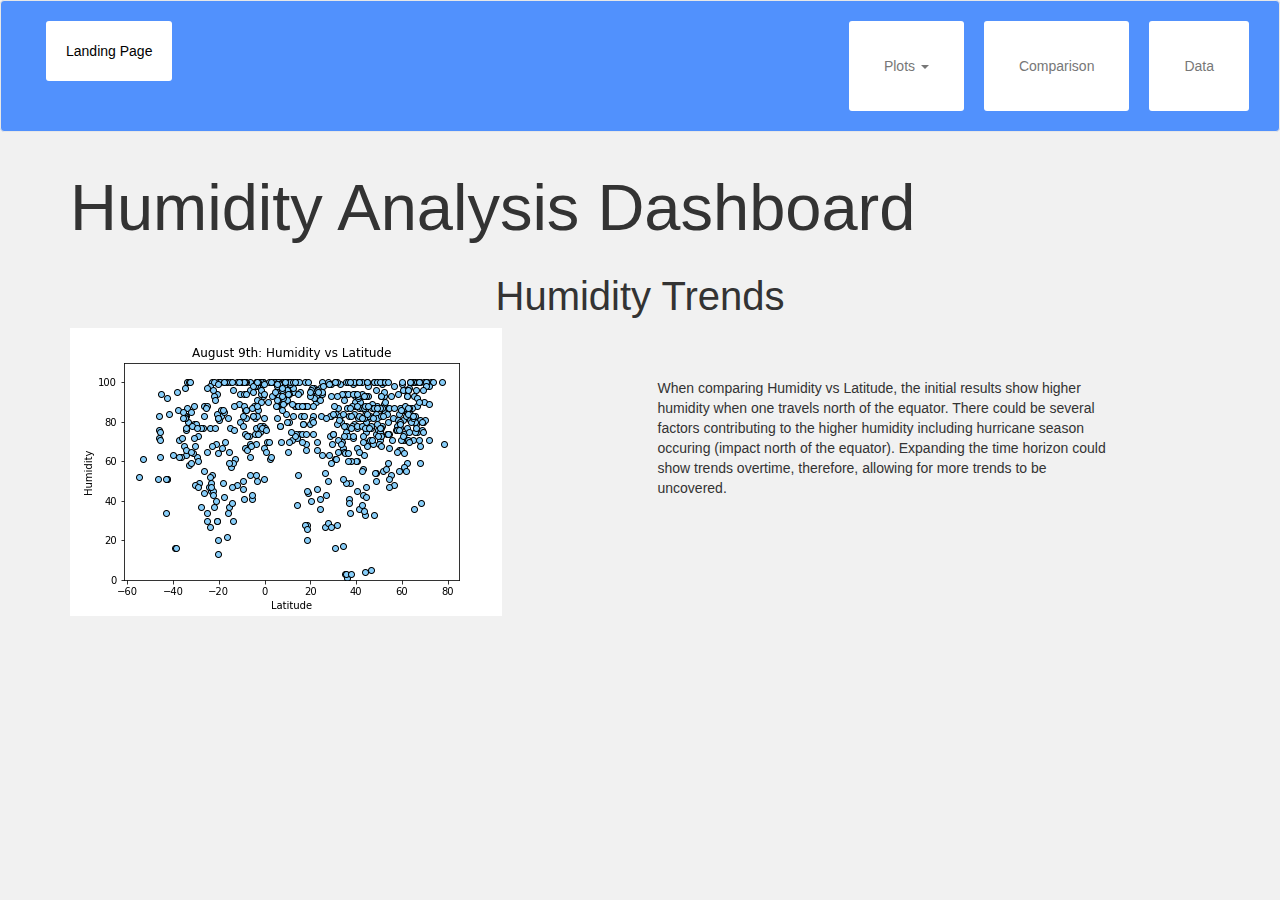
<file: Humidity.html>
<!DOCTYPE html>
<html lang="en">

<head>
  <meta charset="UTF-8">
  <title>Latitude Analysis</title>
  <link rel="stylesheet" href="https://maxcdn.bootstrapcdn.com/bootstrap/3.3.7/css/bootstrap.min.css" integrity="sha384-BVYiiSIFeK1dGmJRAkycuHAHRg32OmUcww7on3RYdg4Va+PmSTsz/K68vbdEjh4u" crossorigin="anonymous">
  <link rel="stylesheet" href="styles.css">

<script
src="https://code.jquery.com/jquery-3.2.1.min.js"
integrity="sha256-hwg4gsxgFZhOsEEamdOYGBf13FyQuiTwlAQgxVSNgt4="
crossorigin="anonymous"></script>

<!-- Latest compiled and minified JavaScript -->
<script src="https://maxcdn.bootstrapcdn.com/bootstrap/3.3.7/js/bootstrap.min.js" integrity="sha384-Tc5IQib027qvyjSMfHjOMaLkfuWVxZxUPnCJA7l2mCWNIpG9mGCD8wGNIcPD7Txa" crossorigin="anonymous"></script>

</head>

<body>
  <nav class="navbar navbar-default">
    <div class="container-fluid">
      <div class="navbar-header">
        <button type="button" class="navbar-toggle collapsed" data-toggle="collapse" data-target="#bs-example-navbar-collapse-1" aria-expanded="false">
          <span class="sr-only">Toggle navigation</span>
        </button>
        <li><a href="Landing_Page.html">Landing Page</a></li>
      </div>

      <ul class="nav navbar-nav navbar-right">
          <li class="dropdown">
            <a href="#" class="dropdown-toggle" data-toggle="dropdown" role="button" aria-haspopup="true" aria-expanded="false">Plots <span class="caret"></span></a>
            <ul class="dropdown-menu">
              <li><a href="Cloud.html">Cloudiness</a></li>
              <li><a href="Humidity.html">Humidity</a></li>
              <li><a href="Temperature.html">Temperature</a></li>
              <li><a href="Wind.html">Wind Speed</a></li>
            </ul>
          </li>
          <li><a href="Comparison.html">Comparison</a></li>
          <li><a href="Data.html">Data</a></li>
      </ul>
    </div>
  </nav>

  <div class="container">
    <div class="Humidity Analysis Dashboard">
      <h1>Humidity Analysis Dashboard</h1>

    </div>
  </div>

  <div class="container">
    <h3 class="text-center">Humidity Trends</h3>

    
    <div class="row">
      <div class="col-md-5">
        <div class="Cloudiness">
          <img src="Hum_vs_Lat.png" alt="Humidity" />
          
        </div>
      </div>

      <div class="col-md-7">
        <article class="post">
          <h5> </h5>
            <p>When comparing Humidity vs Latitude, the initial results show higher humidity
              when one travels north of the equator. There could be several factors contributing to the 
              higher humidity including hurricane season occuring (impact north of the equator). Expanding
              the time horizon could show trends overtime, therefore, allowing for more trends to be uncovered.         
            </p>     
        
        </article>
      
      </div>
    </div>
  </div>

</body>

</html>
</file>
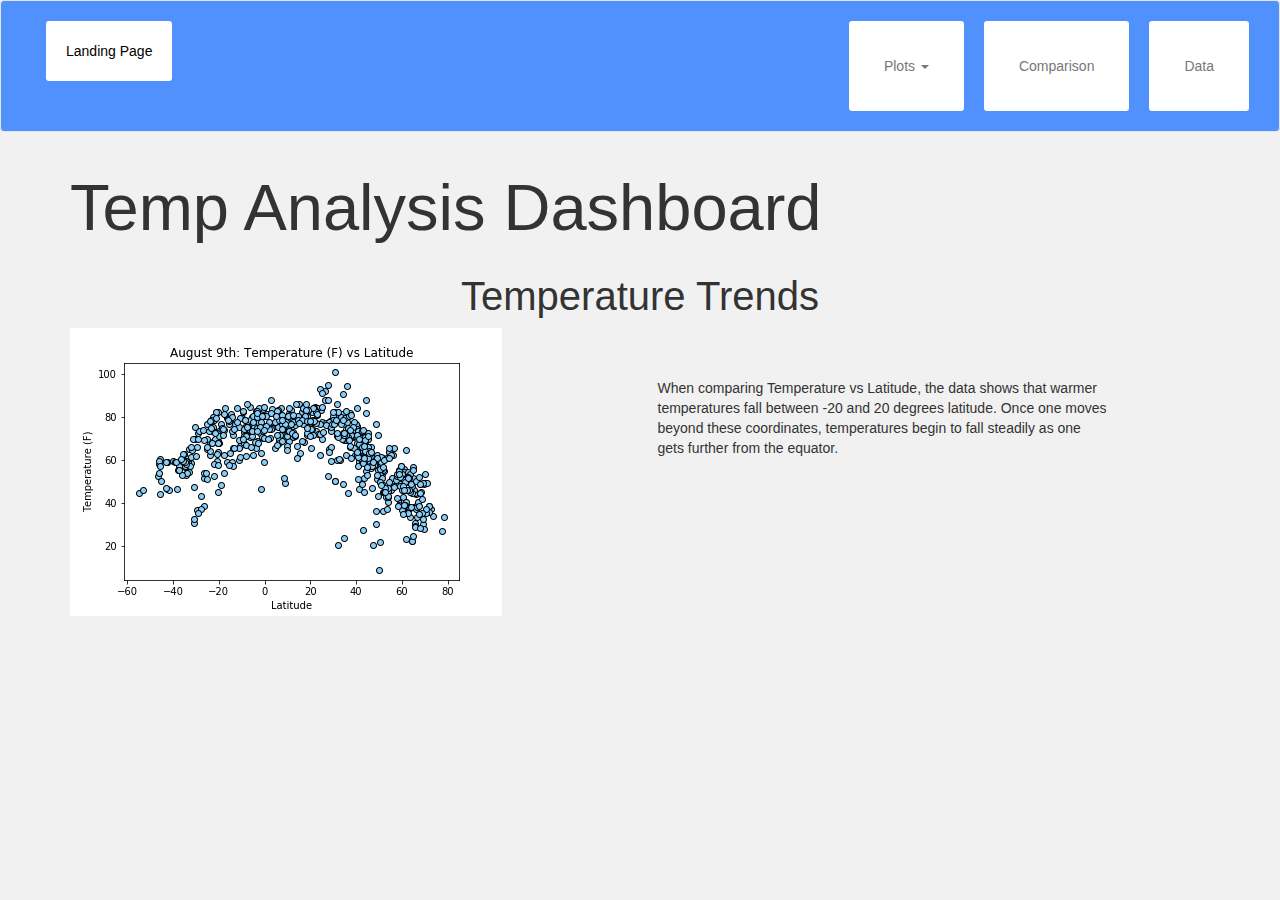
<file: Temperature.html>
<!DOCTYPE html>
<html lang="en">

<head>
  <meta charset="UTF-8">
  <title>Latitude Analysis</title>
  <link rel="stylesheet" href="https://maxcdn.bootstrapcdn.com/bootstrap/3.3.7/css/bootstrap.min.css" integrity="sha384-BVYiiSIFeK1dGmJRAkycuHAHRg32OmUcww7on3RYdg4Va+PmSTsz/K68vbdEjh4u" crossorigin="anonymous">
  <link rel="stylesheet" href="styles.css">

<script
src="https://code.jquery.com/jquery-3.2.1.min.js"
integrity="sha256-hwg4gsxgFZhOsEEamdOYGBf13FyQuiTwlAQgxVSNgt4="
crossorigin="anonymous"></script>

<!-- Latest compiled and minified JavaScript -->
<script src="https://maxcdn.bootstrapcdn.com/bootstrap/3.3.7/js/bootstrap.min.js" integrity="sha384-Tc5IQib027qvyjSMfHjOMaLkfuWVxZxUPnCJA7l2mCWNIpG9mGCD8wGNIcPD7Txa" crossorigin="anonymous"></script>

</head>

<body>
  <nav class="navbar navbar-default">
    <div class="container-fluid">
      <div class="navbar-header">
        <button type="button" class="navbar-toggle collapsed" data-toggle="collapse" data-target="#bs-example-navbar-collapse-1" aria-expanded="false">
          <span class="sr-only">Toggle navigation</span>
        </button>
        <li><a href="Landing_Page.html">Landing Page</a></li>
      </div>

      <ul class="nav navbar-nav navbar-right">
          <li class="dropdown">
            <a href="#" class="dropdown-toggle" data-toggle="dropdown" role="button" aria-haspopup="true" aria-expanded="false">Plots <span class="caret"></span></a>
            <ul class="dropdown-menu">
              <li><a href="Cloud.html">Cloudiness</a></li>
              <li><a href="Humidity.html">Humidity</a></li>
              <li><a href="Temperature.html">Temperature</a></li>
              <li><a href="Wind.html">Wind Speed</a></li>
            </ul>
          </li>
          <li><a href="Comparison.html">Comparison</a></li>
          <li><a href="Data.html">Data</a></li>
      </ul>
    </div>
  </nav>

  <div class="container">
    <div class="Temperature Analysis Dashboard">
      <h1>Temp Analysis Dashboard</h1>

    </div>
  </div>

  <div class="container">
    <h3 class="text-center">Temperature Trends</h3>

    
    <div class="row">
      <div class="col-md-5">
        <div class="Temperature">
          <img src="Temp_vs_Lat.png" alt="Temperature" />
          
        </div>
      </div>

      <div class="col-md-7">
        <article class="post">
          <h5> </h5>
            <p>When comparing Temperature vs Latitude, the data shows that warmer temperatures fall
              between -20 and 20 degrees latitude. Once one moves beyond these coordinates, 
              temperatures begin to fall steadily as one gets further from the equator.        
            </p>     
        
        </article>
      
      </div>
    </div>
  </div>

</body>

</html>
</file>
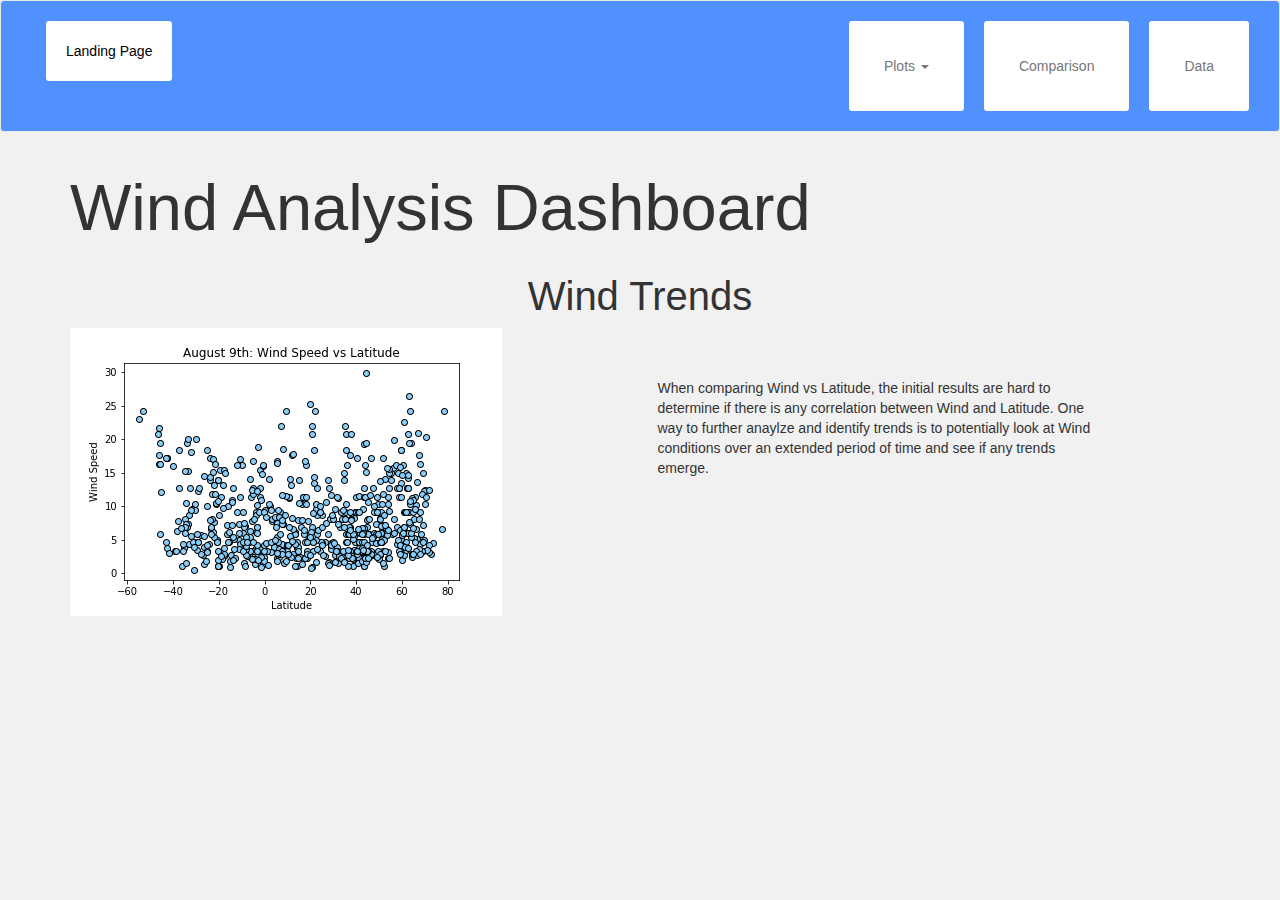
<file: Wind.html>
<!DOCTYPE html>
<html lang="en">

<head>
  <meta charset="UTF-8">
  <title>Latitude Analysis</title>
  <link rel="stylesheet" href="https://maxcdn.bootstrapcdn.com/bootstrap/3.3.7/css/bootstrap.min.css" integrity="sha384-BVYiiSIFeK1dGmJRAkycuHAHRg32OmUcww7on3RYdg4Va+PmSTsz/K68vbdEjh4u" crossorigin="anonymous">
  <link rel="stylesheet" href="styles.css">

<script
src="https://code.jquery.com/jquery-3.2.1.min.js"
integrity="sha256-hwg4gsxgFZhOsEEamdOYGBf13FyQuiTwlAQgxVSNgt4="
crossorigin="anonymous"></script>

<!-- Latest compiled and minified JavaScript -->
<script src="https://maxcdn.bootstrapcdn.com/bootstrap/3.3.7/js/bootstrap.min.js" integrity="sha384-Tc5IQib027qvyjSMfHjOMaLkfuWVxZxUPnCJA7l2mCWNIpG9mGCD8wGNIcPD7Txa" crossorigin="anonymous"></script>

</head>

<body>
  <nav class="navbar navbar-default">
    <div class="container-fluid">
      <div class="navbar-header">
        <button type="button" class="navbar-toggle collapsed" data-toggle="collapse" data-target="#bs-example-navbar-collapse-1" aria-expanded="false">
          <span class="sr-only">Toggle navigation</span>
        </button>
        <li><a href="Landing_Page.html">Landing Page</a></li>
      </div>

      <ul class="nav navbar-nav navbar-right">
          <li class="dropdown">
            <a href="#" class="dropdown-toggle" data-toggle="dropdown" role="button" aria-haspopup="true" aria-expanded="false">Plots <span class="caret"></span></a>
            <ul class="dropdown-menu">
              <li><a href="Cloud.html">Cloudiness</a></li>
              <li><a href="Humidity.html">Humidity</a></li>
              <li><a href="Temperature.html">Temperature</a></li>
              <li><a href="Wind.html">Wind Speed</a></li>
            </ul>
          </li>
          <li><a href="Comparison.html">Comparison</a></li>
          <li><a href="Data.html">Data</a></li>
      </ul>
    </div>
  </nav>

  <div class="container">
    <div class="Wind Analysis Dashboard">
      <h1>Wind Analysis Dashboard</h1>

    </div>
  </div>

  <div class="container">
    <h3 class="text-center">Wind Trends</h3>

    
    <div class="row">
      <div class="col-md-5">
        <div class="Temperature">
          <img src="Wind_Speed.png" alt="Wind" />
          
        </div>
      </div>

      <div class="col-md-7">
        <article class="post">
          <h5> </h5>
            <p>When comparing Wind vs Latitude, the initial results are hard to determine if there is any correlation
                between Wind and Latitude. One way to further anaylze and identify trends is to potentially look at
                Wind conditions over an extended period of time and see if any trends emerge.          
            </p>     
        
        </article>
      
      </div>
    </div>
  </div>

</body>

</html>
</file>
<file: styles.css>
/* Giving the body the specified background color, adding font sizes for the h1 and h3 elements we'll be using */
body {
  background: #f1f1f1;
}

h1 {
  font-size: 65px;
}

h3 {
  font-size: 40px;
}

/* Giving our navbar some padding and a background color */
.navbar {
  padding: 20px;
  background: #5191fd;

}

/* Making our navbar li's inline-block elements this makes it so we can have multiple on the same line. Floats could have been used too */
.navbar li {
  display: inline-block;
  padding: 20px;
  margin-right: 10px;
  margin-left: 10px;
  cursor: pointer;
  background: #fff;
  border-radius: 3px;
}

/* Getting rid of the default link styles here */
.navbar li a {
  color: #000;
  text-decoration: none;
  
}

/* Styling the header, giving it a height, a background color, and some top padding */
.header {
  height: 200px;
  padding-top: 20px;
  background: #cdcdcd;
}

/* Centering our h1 tag inside our header, giving it a little padding, removing its margin */
.header h1 {
  padding: 60px;
  margin: 0;
  color: #000;
  text-align: center;
}

/* Giving the .post element margin on 3 sides */
.post {
  margin-top: 50px;
  margin-right: 100px;
  margin-left: 100px;
}
</file>
